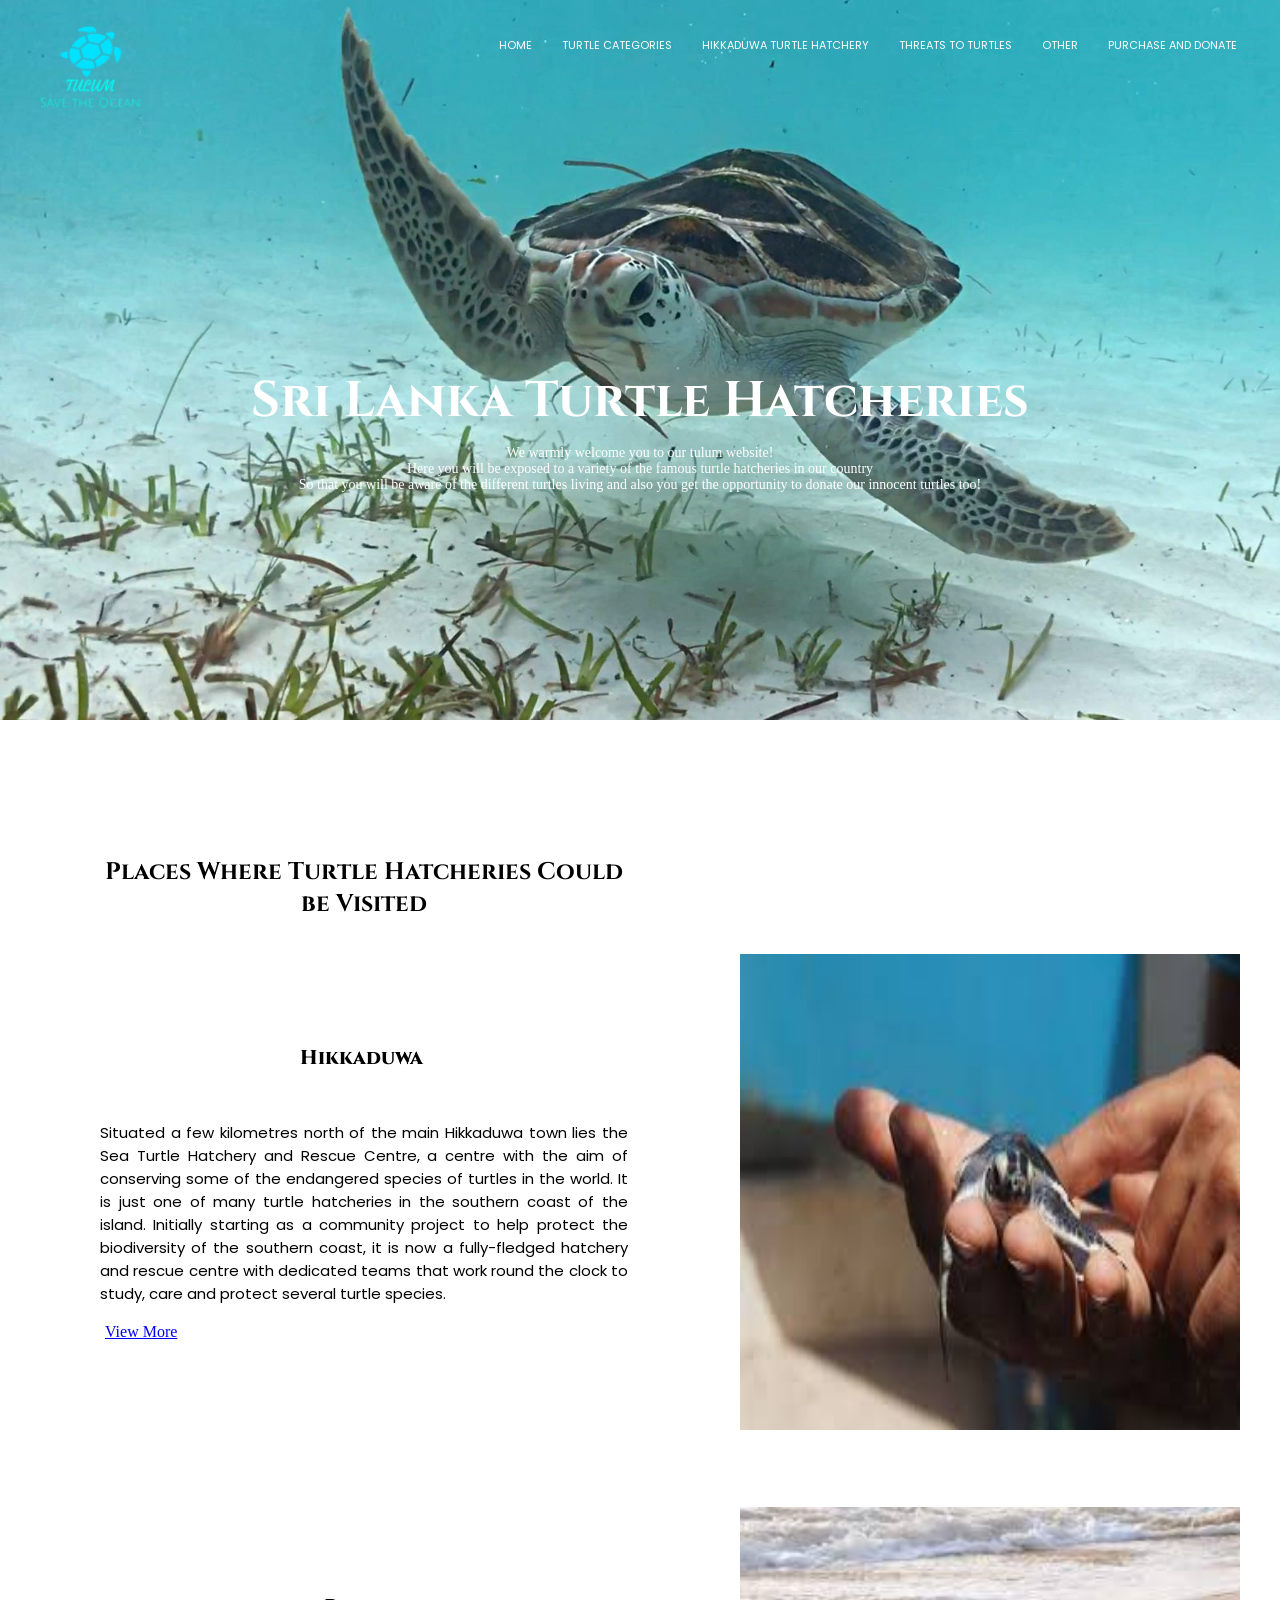
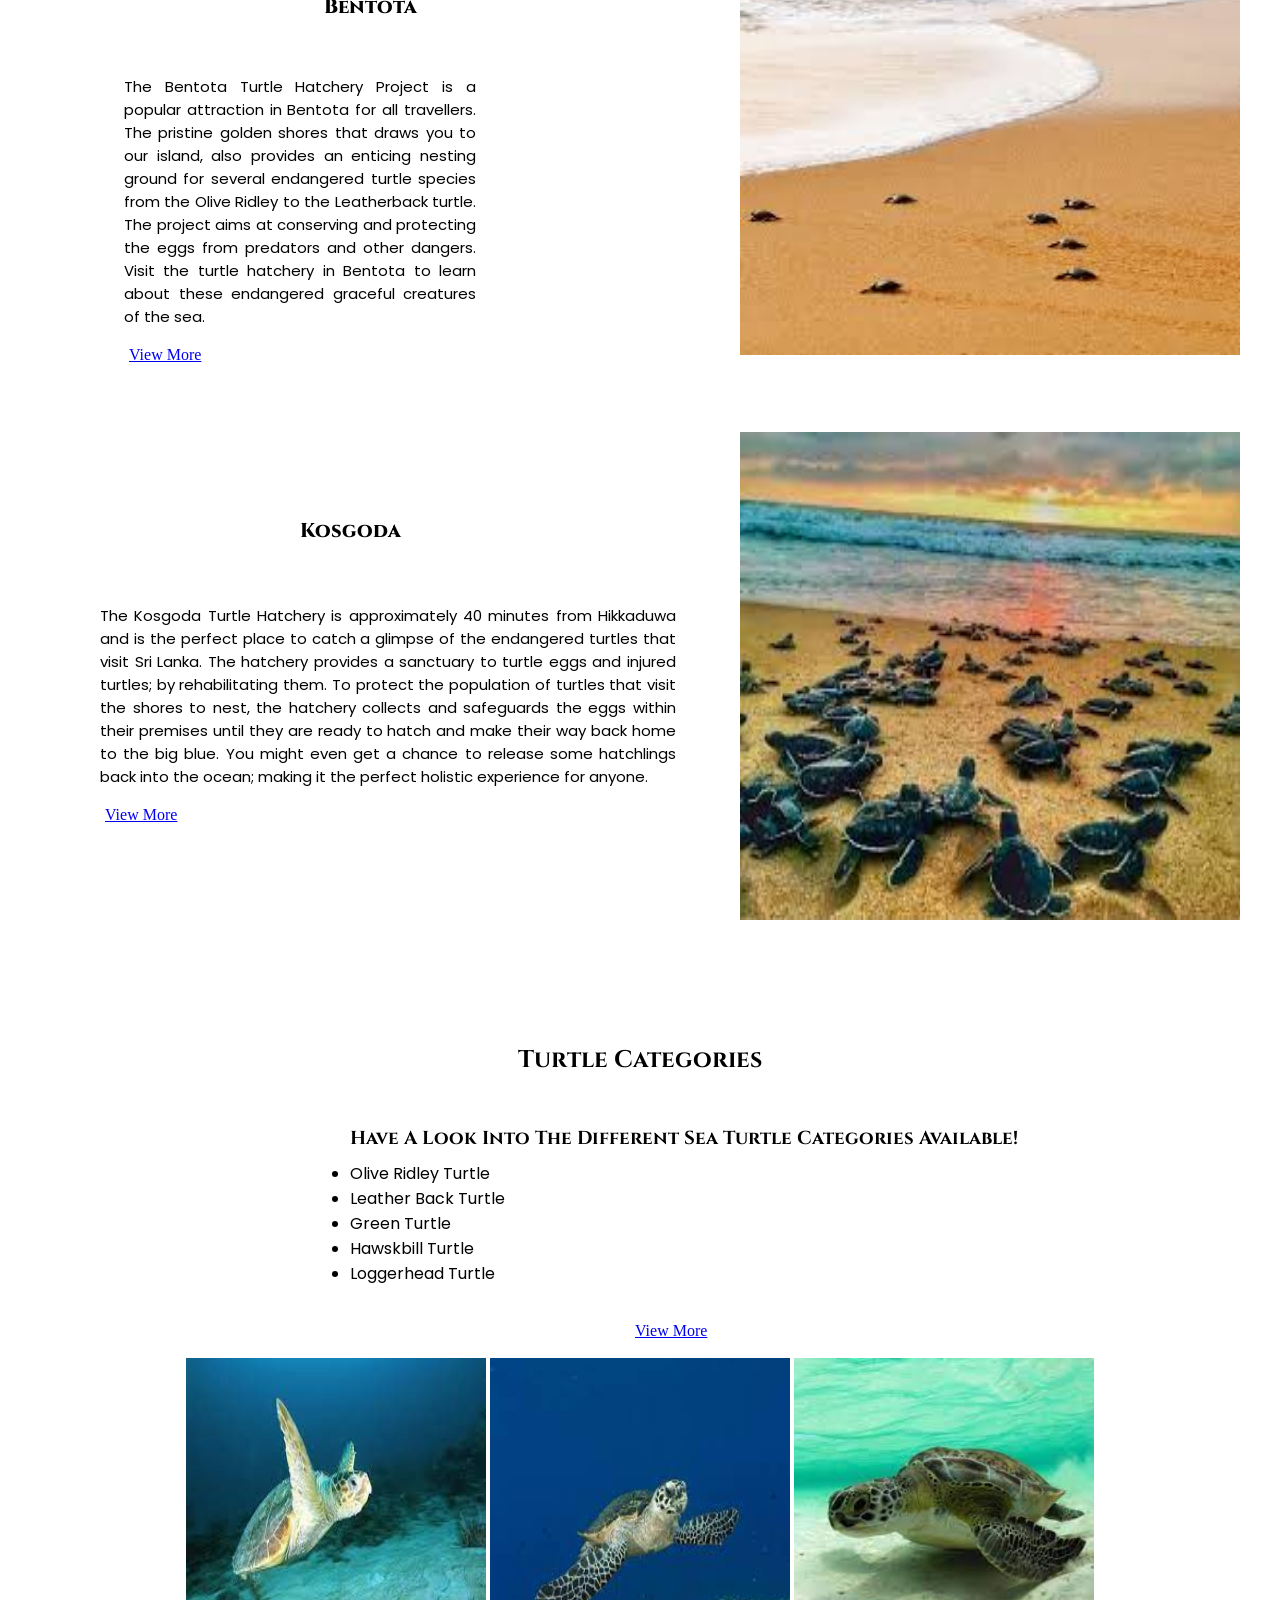
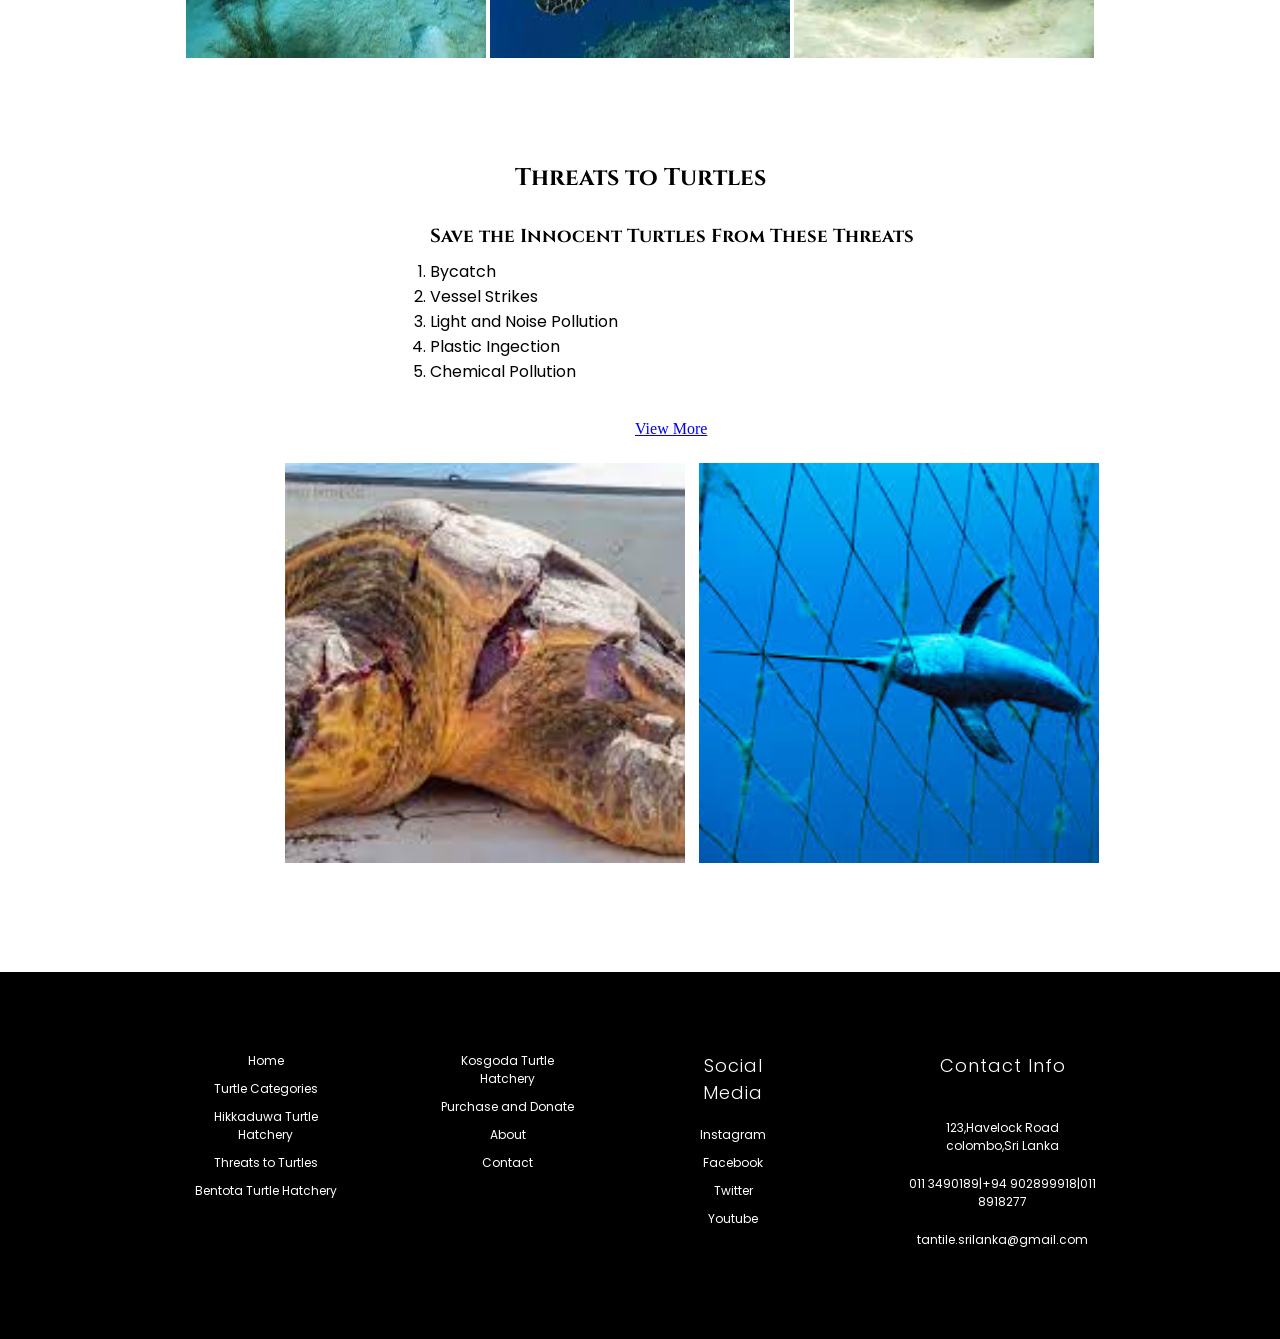
<file: index.html>
<!DOCTYPE html>
<html lang="en">
<head>
    <meta charset="UTF-8">
    <meta http-equiv="X-UA-Compatible" content="IE=edge">
    <meta name="viewport" content="width=device-width, initial-scale=1.0">
    <title>Sri Lanka Turtle Hatchery</title>
    <link
    rel="stylesheet" href="style.css"></a>
    <link href="<link rel="preconnect" href="https://fonts.googleapis.com">
    <link rel="preconnect" href="https://fonts.gstatic.com" crossorigin>
    <link href="https://fonts.googleapis.com/css2?family=Poppins:ital,wght@0,100;0,200;0,300;0,400;0,700;1,600&display=swap" rel="stylesheet">
    <link rel="preconnect" href="https://fonts.googleapis.com">
<link rel="preconnect" href="https://fonts.gstatic.com" crossorigin>
<link href="https://fonts.googleapis.com/css2?family=Cinzel:wght@400;600&family=Foldit:wght@100;300;600&family=Poppins:ital,wght@0,100;0,200;0,300;0,400;0,700;1,600&display=swap" rel="stylesheet">
</head>
<body>
</head>
<body>
    <section class="header"> 
        <nav>
            <a href="index.html"><img src="./LogoMakr-1IxXPS.png" alt="My Logo"></a>
            <div class="nav-links">
            <!--Navigation Links-->
                <ul>
                    <li><a href="./index.html">Home</a></li>
                    <li><a href="./turtlecategories.html">Turtle Categories</a></li>
                    <li><a href="./Hikkaduwa.html">Hikkaduwa Turtle Hatchery</a></li>
                    <li><a href="./Threatstoturtles.html">Threats to Turtles</a></li>
                    <li><a href="#">Other</a>
                        
                            <ul>
                                </li> <a href="./kosgoda.html"> Kosgoda </a></li>
                                <li><a href="./bentota.html">Bentota </a></li>
                            </ul></li>
                        

                    
                        
    
                
                    <li><a href="./pnd.html">Purchase and Donate</a></li>
                </ul>
                
            </div>
        </nav>
        </section>

        <div class="text-box">
            <h1>Sri Lanka Turtle Hatcheries</h1>
            <p> We warmly welcome you to our tulum website!<br>
            Here you will be exposed to a variety of the famous turtle hatcheries in our country<br>So that you will be aware of the different turtles living and also you get the opportunity to donate our innocent turtles too!</p>
        </div>
    </section><br><br>

    <section class="section1">
        <!-- places where turtles could be visited-->
        <h2>Places Where Turtle Hatcheries Could be Visited</h2><br><br>
        
        
    <div class="row">
        <!--small description about the hikkaduwa turtle hatchery-->
        <h3>Hikkaduwa</h3>
        <p>Situated a few kilometres north of the main Hikkaduwa town lies the Sea Turtle Hatchery and Rescue Centre, a centre with the aim of conserving some of the endangered species of turtles in the world. It is just one of many turtle hatcheries in the southern coast of the island. Initially starting as a community project to help protect the biodiversity of the southern coast, it is now a fully-fledged hatchery and rescue centre with dedicated teams that work round the clock to study, care and protect several turtle species.</p><br><br>
        <a href="#" class="ctn">View More</a>
    </div>
    <div class="col">
       <a href="./Hikkaduwa.html"> <img src="./hikkaduwa_image1.jpeg"></a>

    </div>
        
            
    
        
        
    

</section><br><br>

<section class="section2"><br><br>
    <!--Small description about the bentota turtle hatchery-->
    <div class="row2"><br><br>
        <h3>Bentota</h3>
        <p>The Bentota Turtle Hatchery Project is a popular attraction in Bentota for all travellers. The pristine golden shores that draws you to our island, also provides an enticing nesting ground for several endangered turtle species from the Olive Ridley to the Leatherback turtle. The project aims at conserving and protecting the eggs from predators and other dangers. Visit the turtle hatchery in Bentota to learn about these endangered graceful creatures of the sea.</p><br><br>
        <a href="#" class="ctn1">View More</a>
    </div>
    <div class="col2">

        
      <a href="./bentota.html">  <img src="./bentota.jpeg"></a>

    </div>

    
</section>

<section class="section3">
    <div class="row3">
        <!--Small description about the kosgoda turtle hatchery-->
        <h3>Kosgoda</h3>
        <p>The Kosgoda Turtle Hatchery is approximately 40 minutes from Hikkaduwa and is the perfect place to catch a glimpse of the endangered turtles that visit Sri Lanka. The hatchery provides a sanctuary to turtle eggs and injured turtles; by rehabilitating them. To protect the population of turtles that visit the shores to nest, the hatchery collects and safeguards the eggs within their premises until they are ready to hatch and make their way back home to the big blue. You might even get a chance to release some hatchlings back into the ocean; making it the perfect holistic experience for anyone.</p><br><br>
        <a href="#" class="ctn2">View More</a>
    </div>
    <div class="col3">
       <a href="./kosgoda.html"> <img src="./kosgoda.jpeg"></a>
    </div>
</section>


<section class="section4">
    <h2>Turtle Categories</h2>
    <div class="row4">
        <!--Small description about the different turtle categories available-->
        <h3>Have A Look Into The Different Sea Turtle Categories Available!</h3>
        <ul>
            <li>Olive Ridley Turtle</li>
            <li>Leather Back Turtle</li>
            <li>Green Turtle</li>
            <li>Hawskbill Turtle</li>
            <li>Loggerhead Turtle</li>
        </ul><br><br>
        <a href="./turtlecategories.html" class="ctn3">View More</a><br><br>
    </div>
    <div class="col4">
       <a href="./categories.html"> <img src="./loggerhead.jpeg"></a>
       <a href="./categories.html"> <img src="./hawskbill.jpeg"></a>
       <a href="./categories.html"> <img src="./green turtle.jpeg"></a>
    </div>
</section>



<section class="section5">
    <h2>Threats to Turtles</h2>

<div class="row5">
    <!--Small description about the threats that could occur to turtles-->
    <h3>Save the Innocent Turtles From These Threats</h3>
    <ol>
        <li>Bycatch</li>
        <li>Vessel Strikes</li>
        <li>Light and Noise Pollution</li>
        <li>Plastic Ingection</li>
        <li>Chemical Pollution</li>
    </ol><br><br>
    <a href="#" class="ctn4">View More</a>
</div>
<div class="col5">
  <a href="#" > <img src="./vessel strikes.jpeg"></a>
   <a href="#"> <img src="./bycatch.jpeg"></a>

</div>
</section>
<section class="section6">
    <div class="footer">
        <div class="col7">
            
            <a href="./index.html">Home</a>
            <a href="./turtlecategories.html">Turtle Categories</a>
            <a href="./Hikkaduwa.html">Hikkaduwa Turtle Hatchery</a>
            <a href="./Threatstoturtles.html">Threats to Turtles</a>
            <a href="./bentota.html">Bentota Turtle Hatchery</a>
            
            
            
        </div>
        <div class="col8">
            <a href="./kosgoda.html">Kosgoda Turtle Hatchery</a>
            <a href="./pnd.html">Purchase and Donate</a>
            <a href="#">About</a>
            <a href="#">Contact</a>
        </div>
        <div class="col9">
            <h3>Social Media</h3>
            <a href="#">Instagram</a>
            <a href="#">Facebook</a>
            <a href="#">Twitter</a>
            <a href="#">Youtube</a>
        </div>

        

        
        <div class="col10">
            <h3>Contact Info</h3>
            <p>123,Havelock Road<br>colombo,Sri Lanka</p>
            <p>011 3490189|+94 902899918|011 8918277</p>
            <p>tantile.srilanka@gmail.com</p>
        </div>
        
        
    
    </div>
</section>


    
    
</body>
</html>



    
</body>
</html>
</file>
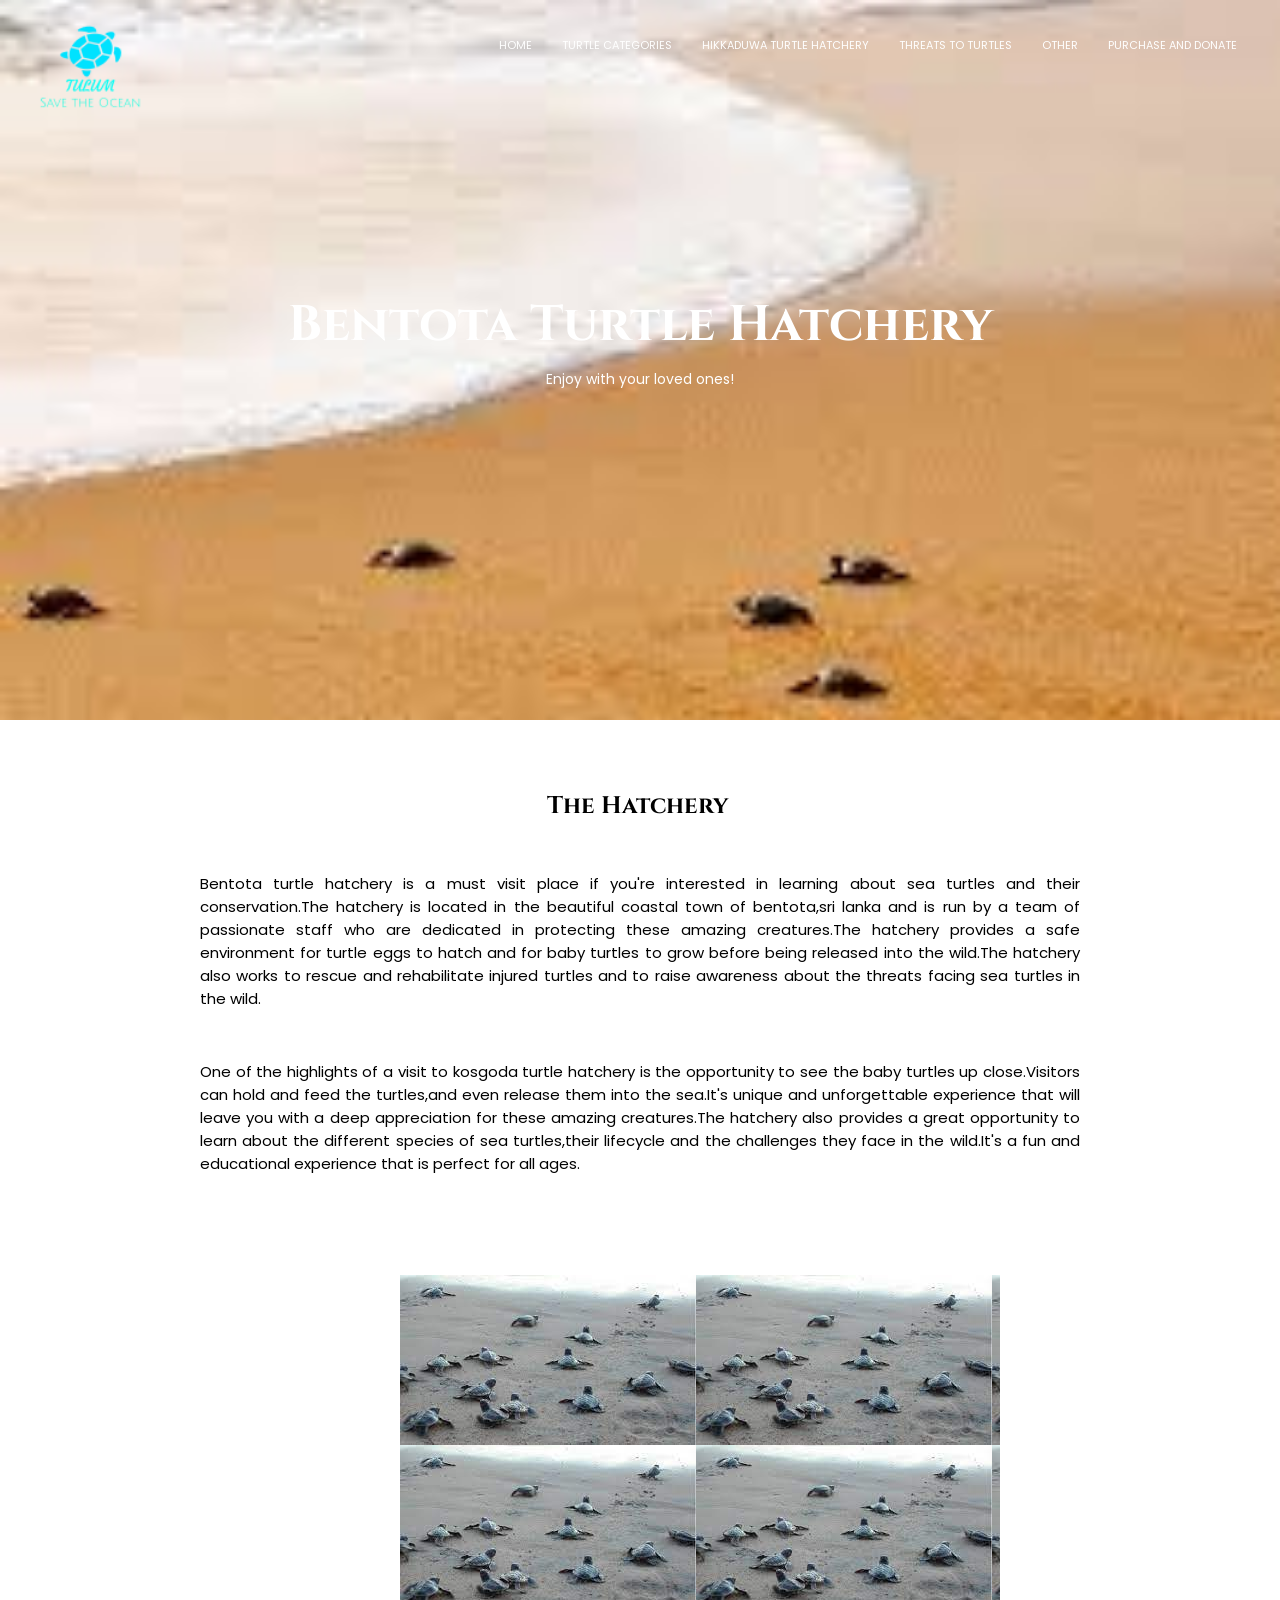
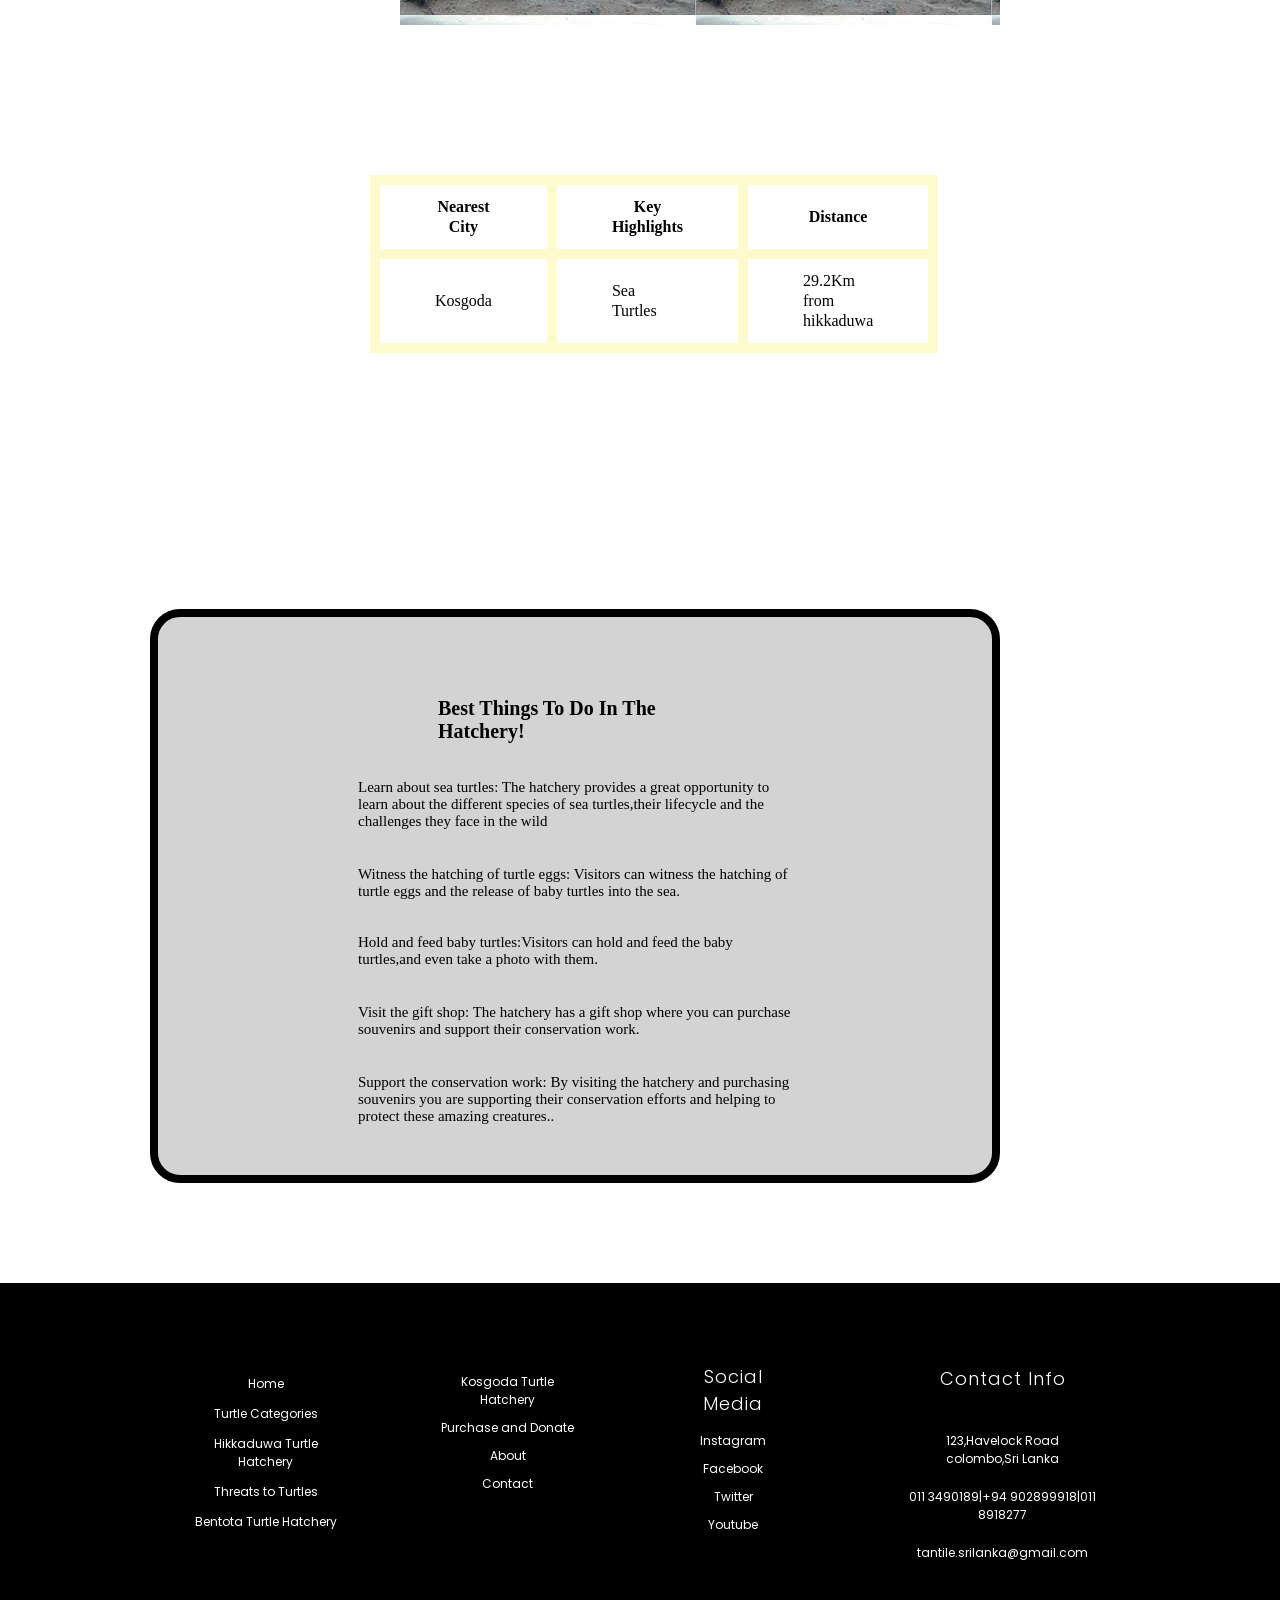
<file: bentota.html>
<!DOCTYPE html>
<html lang="en">
<head>
    <meta charset="UTF-8">
    <meta http-equiv="X-UA-Compatible" content="IE=edge">
    <meta name="viewport" content="width=device-width, initial-scale=1.0">
    <title>Bentota Turtle Hatchery</title>
    <link rel="stylesheet" href="bentota.css">
    <link href="<link rel="preconnect" href="https://fonts.googleapis.com">
    <link rel="preconnect" href="https://fonts.gstatic.com" crossorigin>
    <link href="https://fonts.googleapis.com/css2?family=Poppins:ital,wght@0,100;0,200;0,300;0,400;0,700;1,600&display=swap" rel="stylesheet">
    <link rel="preconnect" href="https://fonts.googleapis.com">
<link rel="preconnect" href="https://fonts.gstatic.com" crossorigin>
<link href="https://fonts.googleapis.com/css2?family=Cinzel:wght@400;600&family=Foldit:wght@100;300;600&family=Poppins:ital,wght@0,100;0,200;0,300;0,400;0,700;1,600&display=swap" rel="stylesheet">
</head>
<body>
    <section class="header"> 
        
        <nav>
            <a href="index.html"><img src="./LogoMakr-1IxXPS.png" alt="My Logo"></a>
            <div class="nav-links">
                <ul>
                    <li><a href="./index.html">Home</a></li>
                    <li><a href="./turtlecategories.html">Turtle Categories</a></li>
                    <li><a href="./Hikkaduwa.html">Hikkaduwa Turtle Hatchery</a></li>
                    <li><a href="./Threatstoturtles.html">Threats to Turtles</a></li>
                    <li><a href="#">Other</a>
                       <ul>
                         <li> <a href="./kosgoda.html"> Kosgoda </a></li>
                         <li><a href="./bentota.html">Bentota</a></li>
                </ul></li>
                    <li><a href="./pnd.html">Purchase and Donate</a></li>
                </ul>
            </div>
        </nav>
        <div class="text-box">
            <h1>Bentota Turtle Hatchery</h1>
            <p>Enjoy with your loved ones!</p>
        </div>
    </section>


    <section class="section1">
        <div class="row1">
            <h2>The Hatchery</h2>
            <p>Bentota turtle hatchery is a must visit place if you're interested in learning about sea turtles and their conservation.The hatchery is located in the beautiful coastal town of bentota,sri lanka and is run by a team of passionate staff who are dedicated in protecting these amazing creatures.The hatchery provides a safe environment for turtle eggs to hatch and for baby turtles to grow before being released into the wild.The hatchery also works to rescue and rehabilitate injured turtles and to raise awareness about the threats facing sea turtles in the wild.</p>
            <p>One of the highlights of a visit to kosgoda turtle hatchery is the opportunity to see the baby turtles up close.Visitors can hold and feed the turtles,and even release them into the sea.It's unique and unforgettable experience that will leave you with a deep appreciation for these amazing creatures.The hatchery also provides a great opportunity to learn about the different species of sea turtles,their lifecycle and the challenges they face in the wild.It's a fun and educational experience that is perfect for all ages.</p>
        </div>
        <div class="slider">
            
            

        </div>

        <section class="section2">
            <div class="row2">
                <table>
                    </tr>
                    <th>Nearest City</th>
                    <th>Key Highlights</th>
                    <th>Distance</th>
                    
                </tr>
                <tr>
                    <td>Kosgoda</td>
                    <td>Sea Turtles</td>
                    <td>29.2Km from hikkaduwa</td>
                </tr>
    
                </table>
                
            

    </div>
    <div class="embed">
        <iframe src="https://www.google.com/maps/embed?pb=!1m16!1m12!1m3!1d126887.50172732289!2d80.0051317067983!3d6.363699070436889!2m3!1f0!2f0!3f0!3m2!1i1024!2i768!4f13.1!2m1!1sbentota%20turtle%20hatchery!5e0!3m2!1sen!2slk!4v1684685153162!5m2!1sen!2slk" width="600" height="450" style="border:0;" allowfullscreen="" loading="lazy" referrerpolicy="no-referrer-when-downgrade"></iframe>
    </div>
</section>

<section class="section4">
        
        
    <div class="row3">
        <h3>Best Things To Do In The Hatchery!</h3><br><br>
        
            <p>Learn about sea turtles: The hatchery provides a great opportunity to learn about the different species of sea turtles,their lifecycle and the challenges they face in the wild</p><br><br>
           <p>Witness the hatching of turtle eggs: Visitors can witness the hatching of turtle eggs and the release of baby turtles into the sea.<p><br><br>
            <p>Hold and feed baby turtles:Visitors can hold and feed the baby turtles,and even take a photo with them.</p><br><br>
            <p>Visit the gift shop: The hatchery has a gift shop where you can purchase souvenirs and support their conservation work.</p><br><br>
            <p> Support the conservation work: By visiting the hatchery and purchasing souvenirs you are supporting their conservation efforts and helping to protect these amazing creatures..</p>
        
    </div>
</section>
        

    <section class="section6">
        <div class="footer">
            <div class="col7">
                
                <a href="./index.html">Home</a>
                <a href="./turtlecategories.html">Turtle Categories</a>
                <a href="./Hikkaduwa.html">Hikkaduwa Turtle Hatchery</a>
                <a href="./Threatstoturtles.html">Threats to Turtles</a>
                <a href="./bentota.html">Bentota Turtle Hatchery</a>
                
                
                
            </div>
            <div class="col8">
                <a href="./kosgoda.html">Kosgoda Turtle Hatchery</a>
                <a href="./pnd.html">Purchase and Donate</a>
                <a href="#">About</a>
                <a href="#">Contact</a>
            </div>
            <div class="col9">
                <h3>Social Media</h3>
                <a href="#">Instagram</a>
                <a href="#">Facebook</a>
                <a href="#">Twitter</a>
                <a href="#">Youtube</a>
            </div>
    
            
    
            
            <div class="col10">
                <h3>Contact Info</h3>
                <p>123,Havelock Road<br>colombo,Sri Lanka</p>
                <p>011 3490189|+94 902899918|011 8918277</p>
                <p>tantile.srilanka@gmail.com</p>
            </div>
            
            
        
        </div>
    </section>
    

 
</body>
</html>
</file>
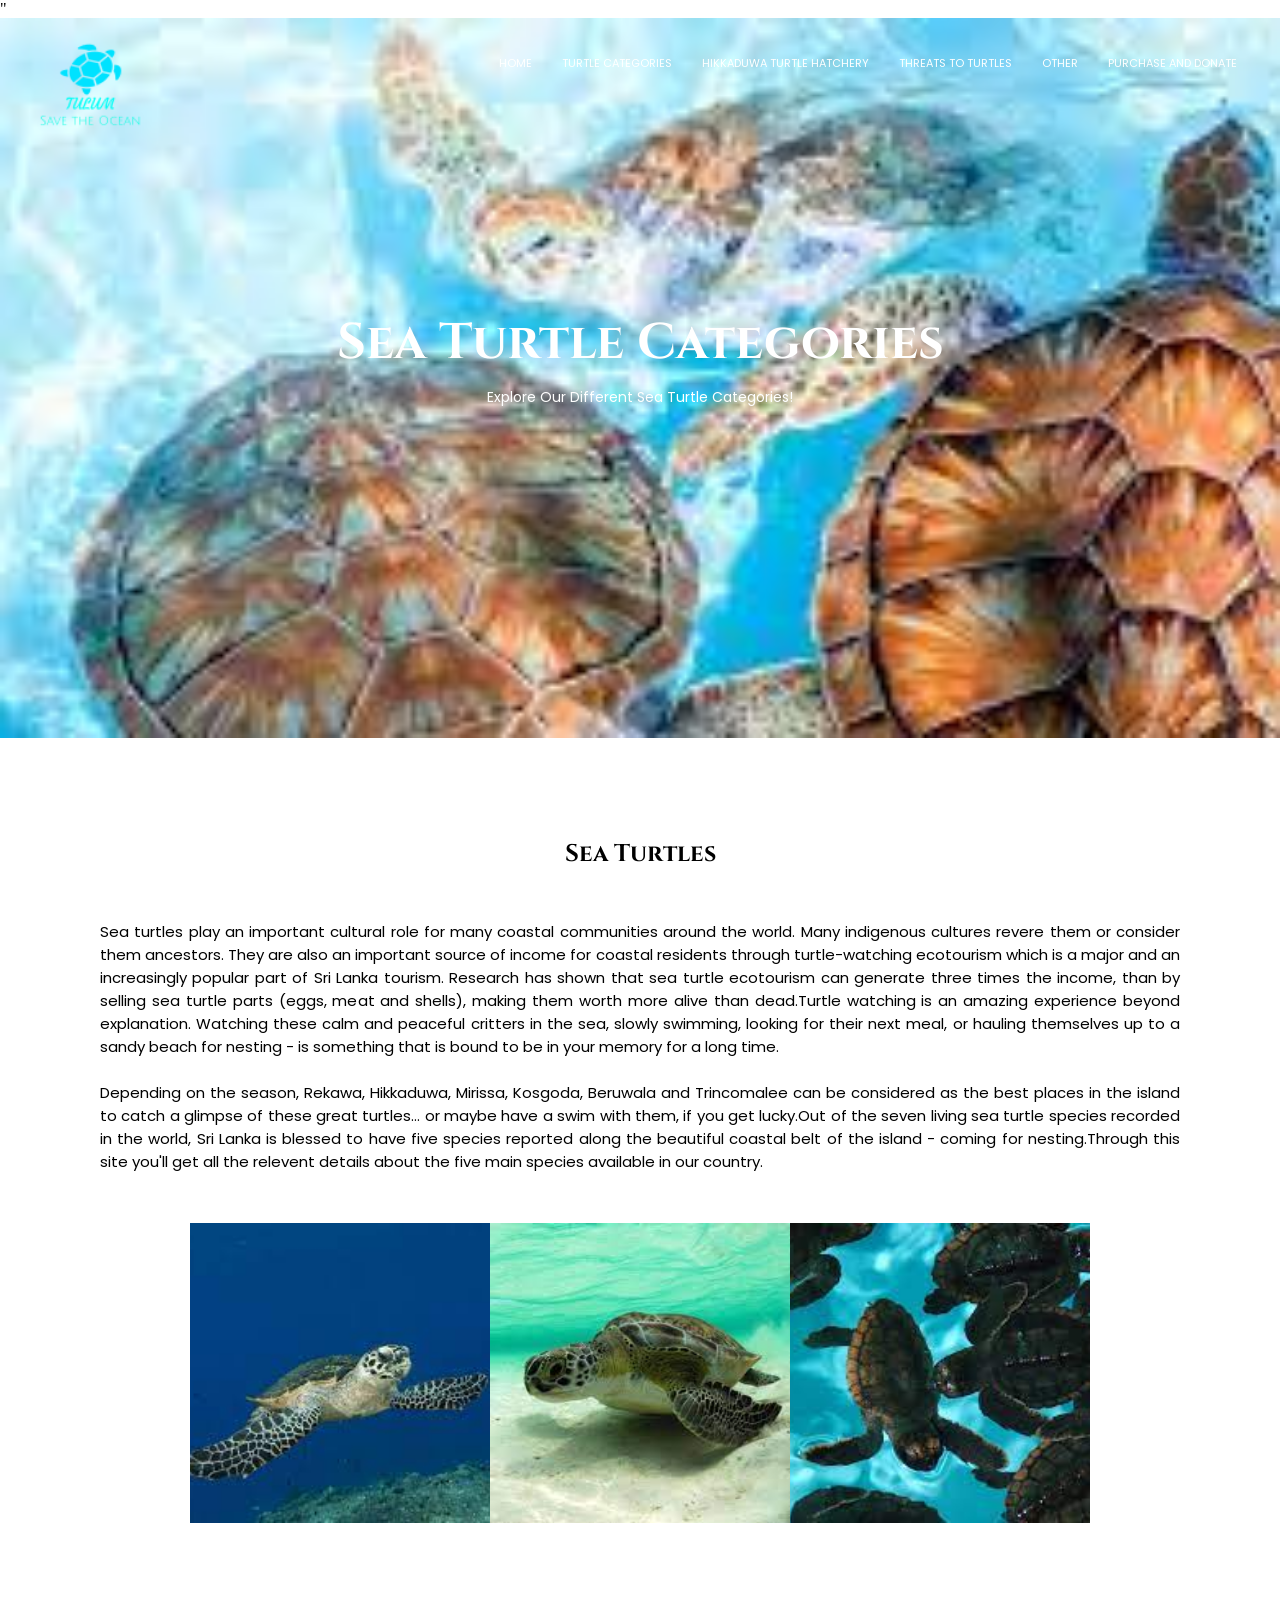
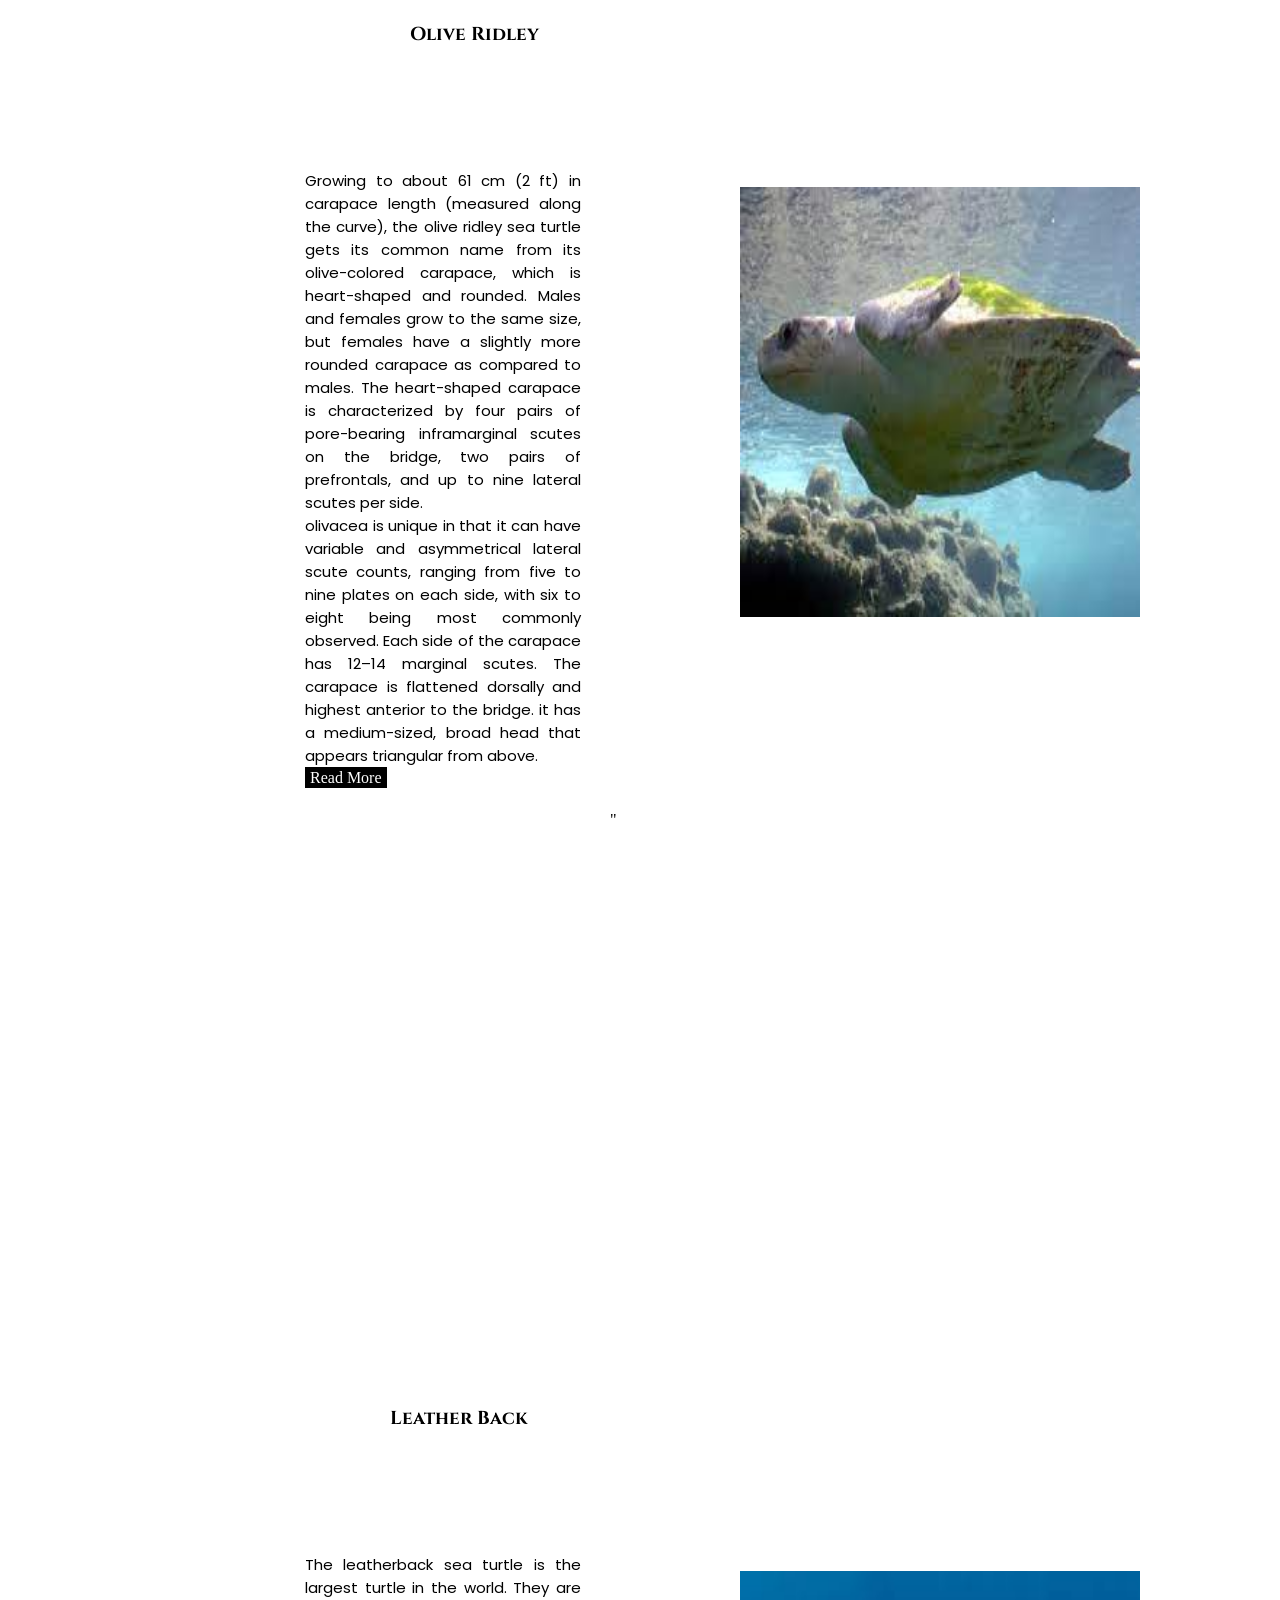
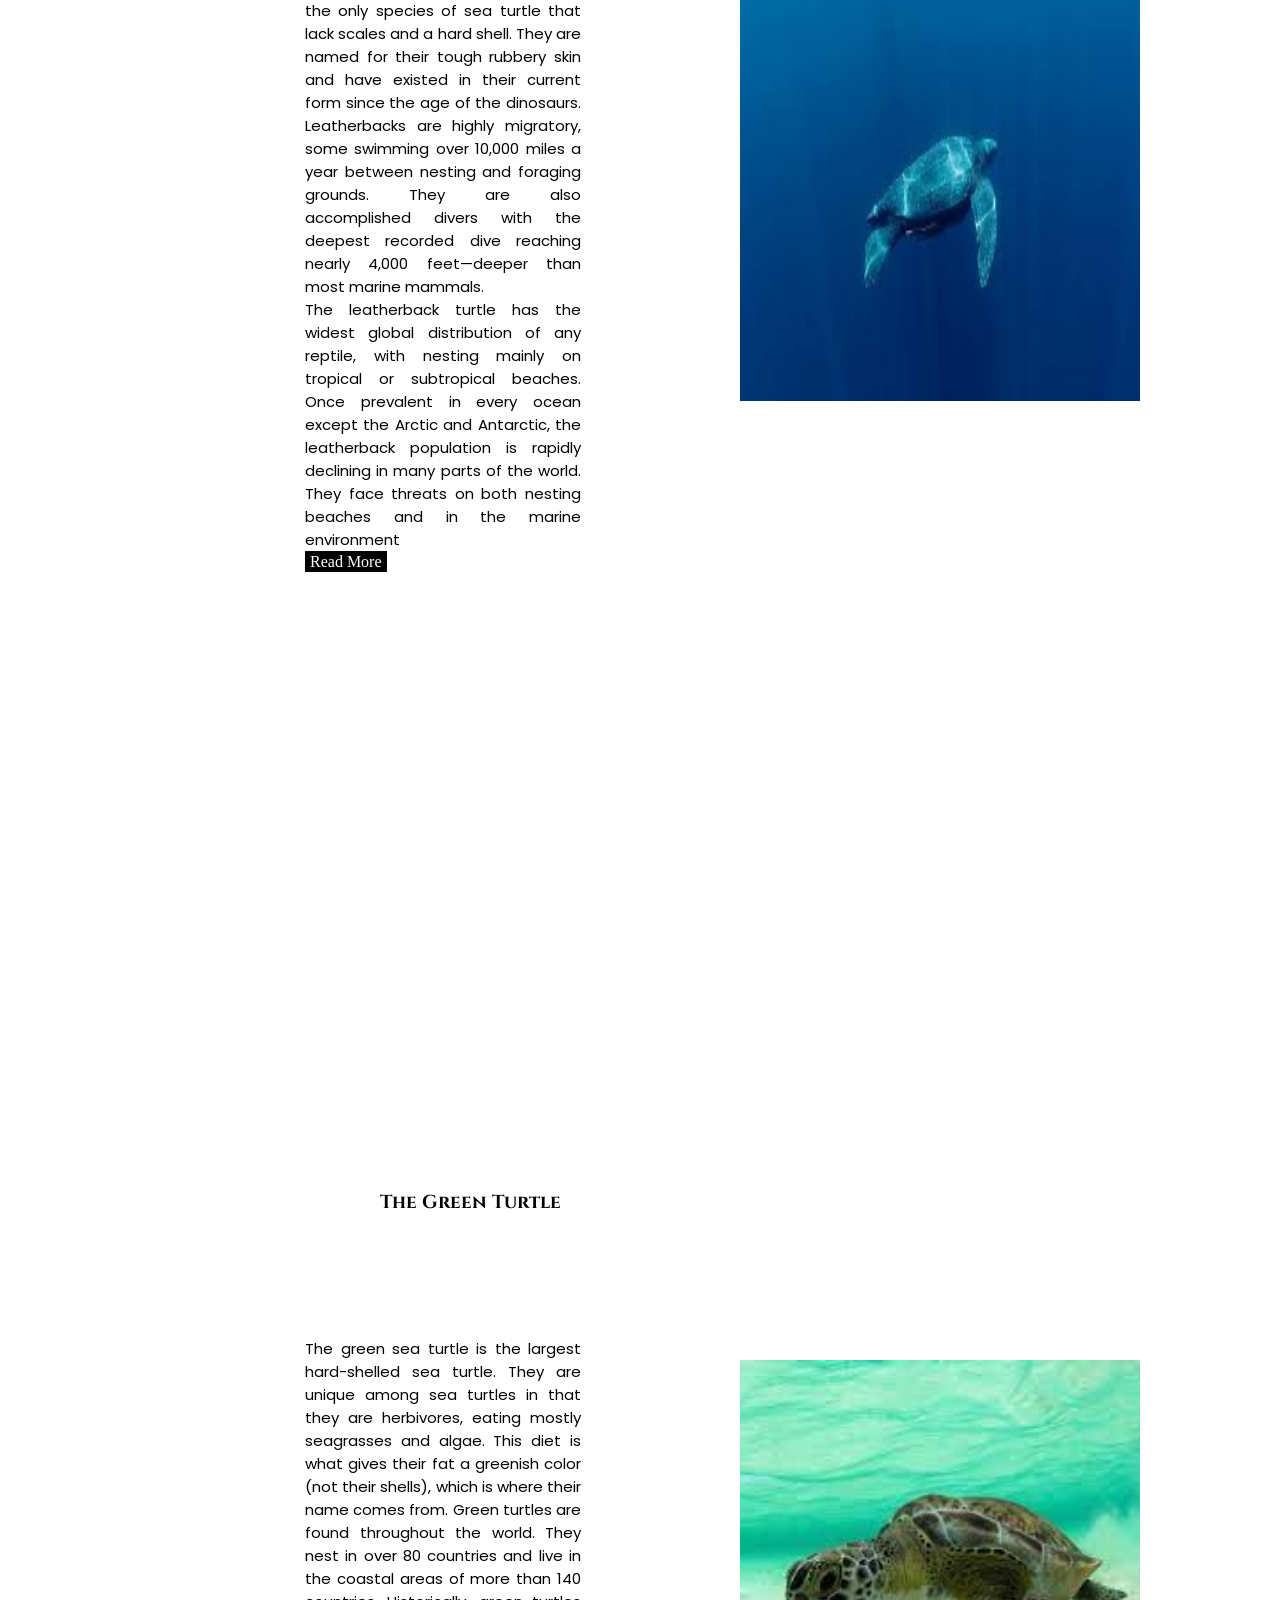
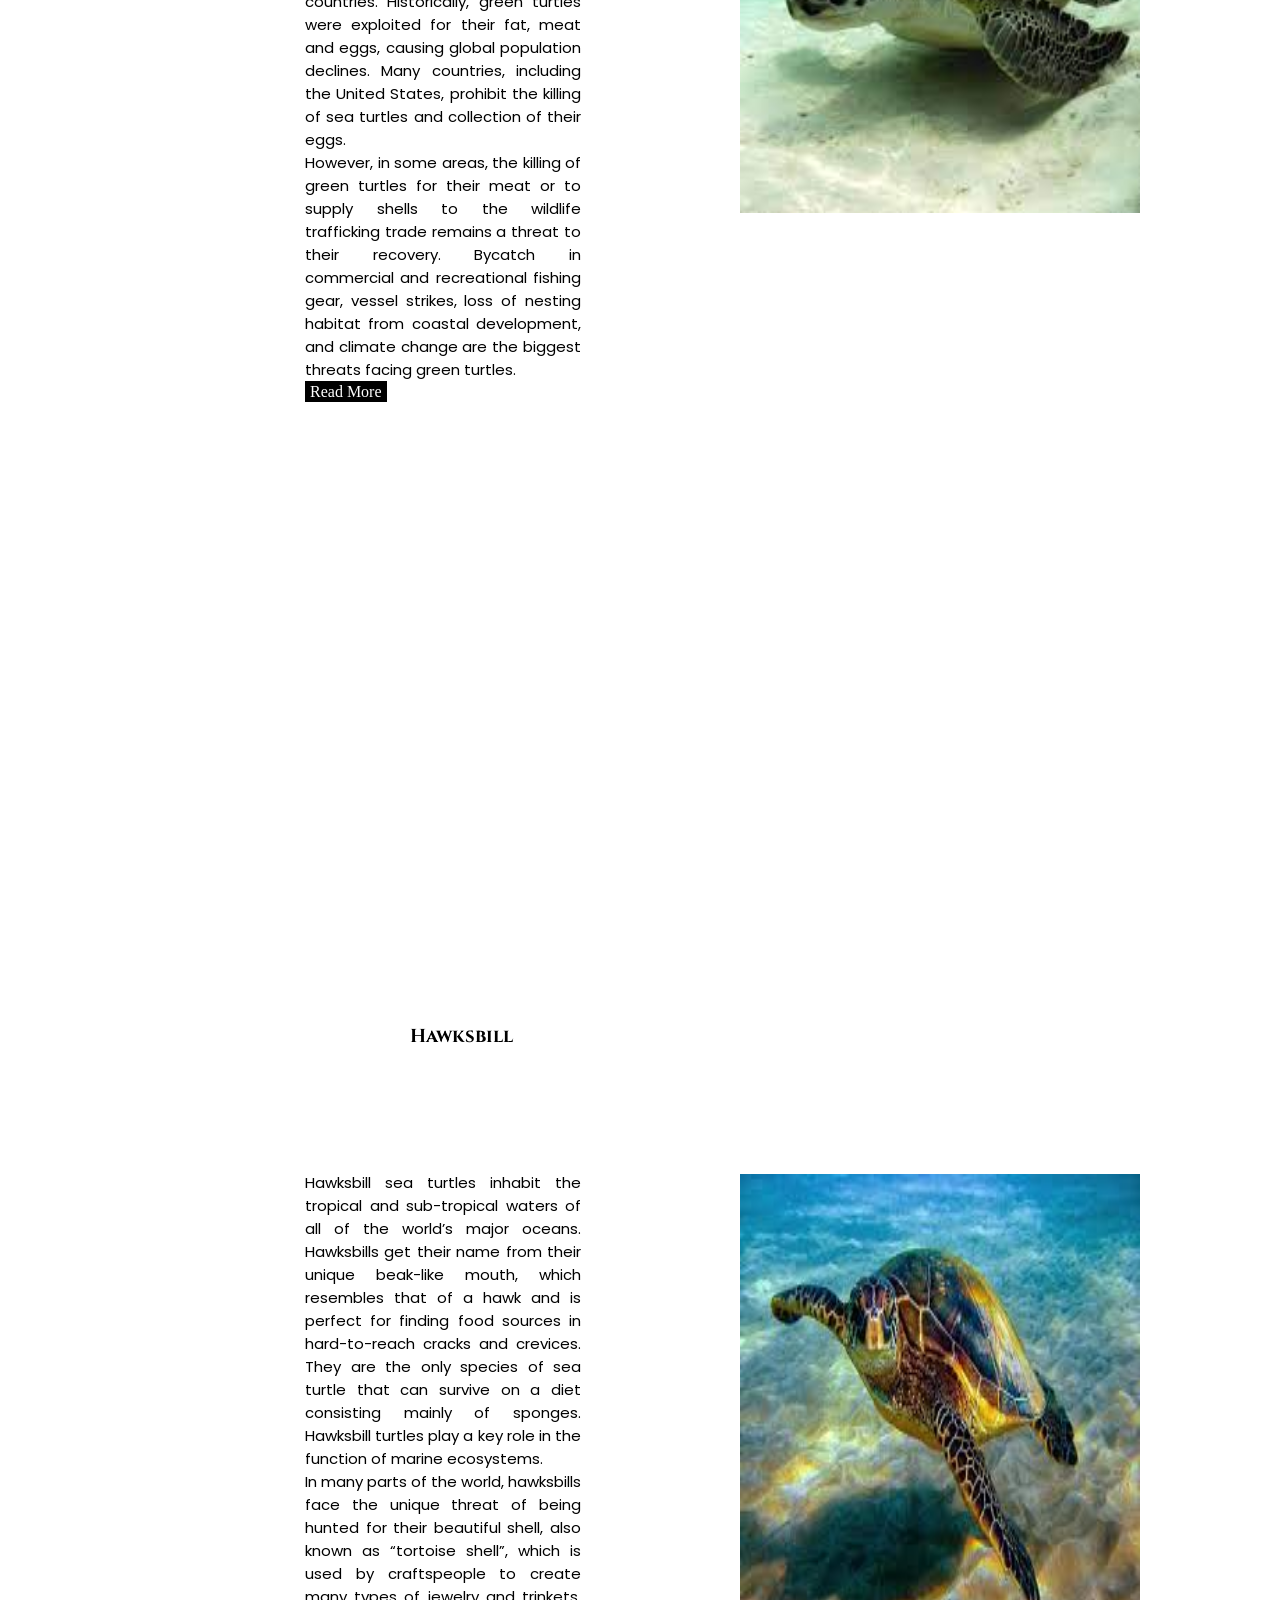
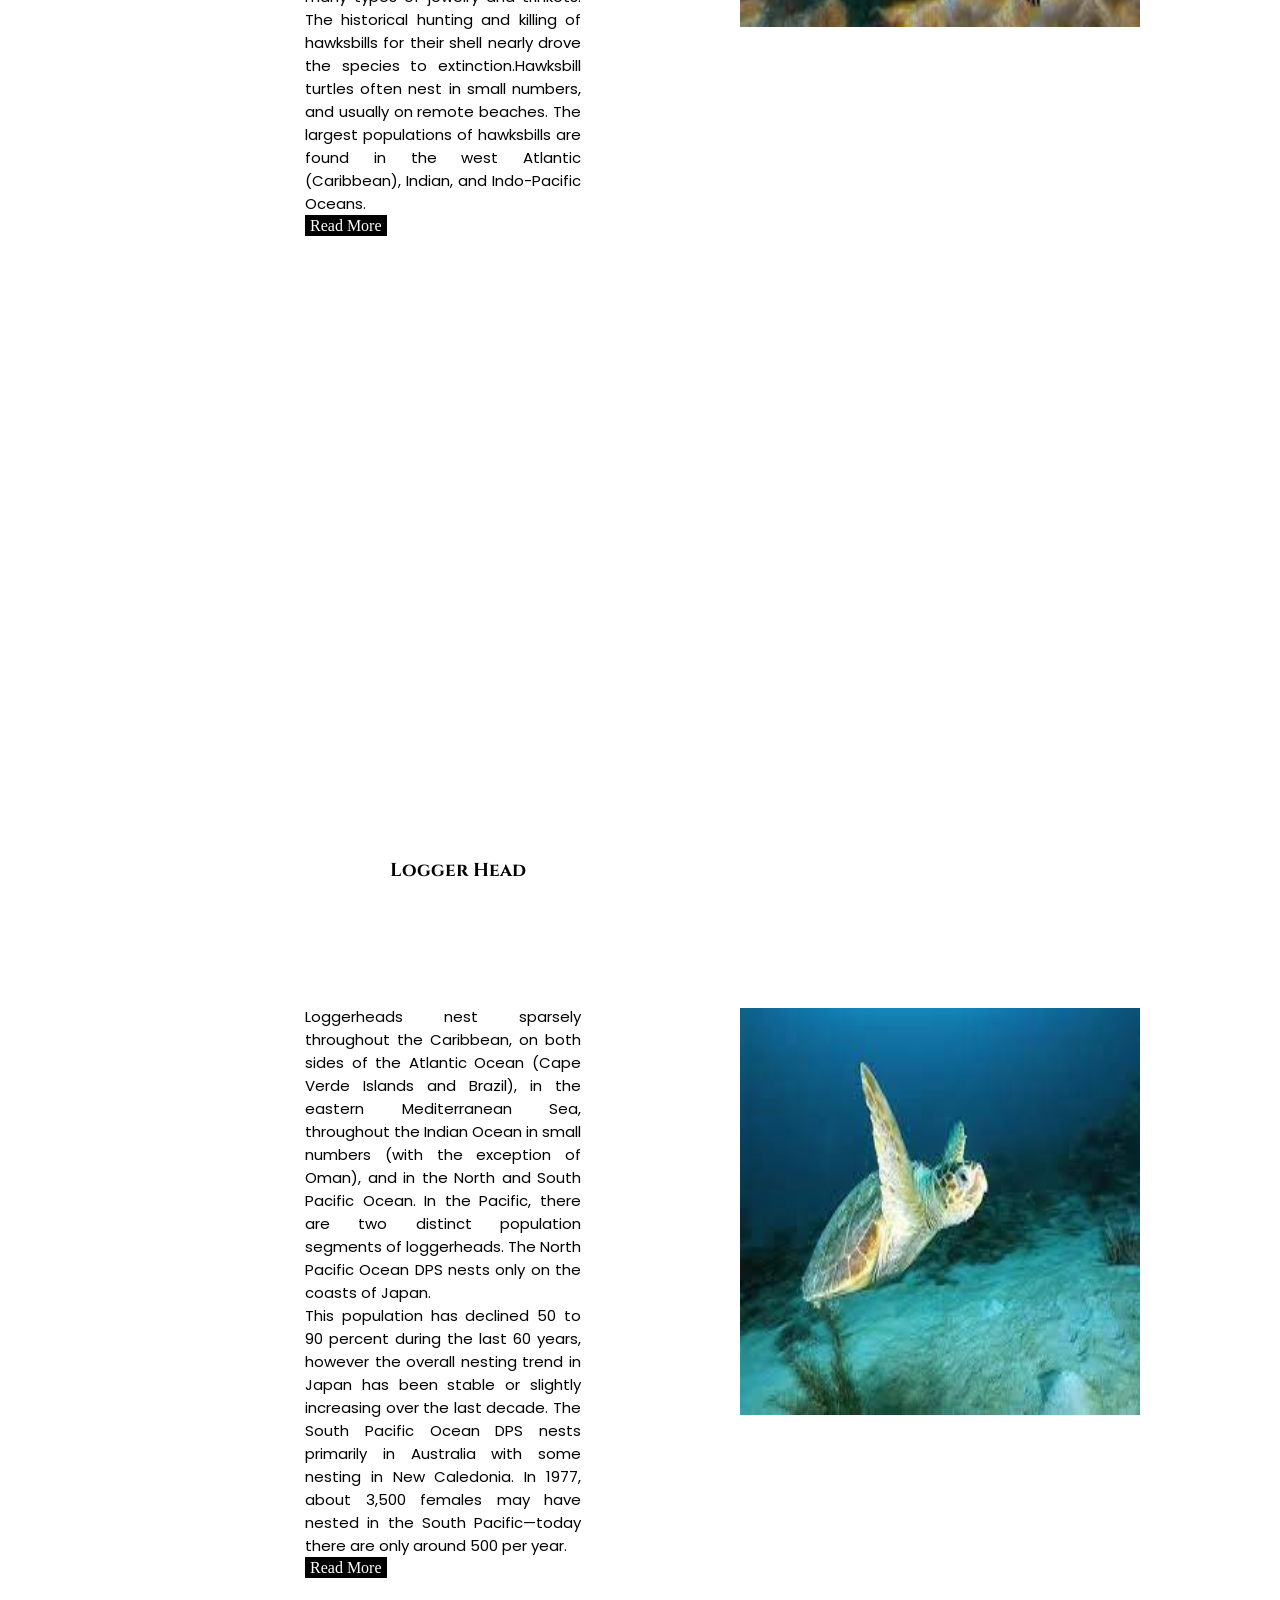
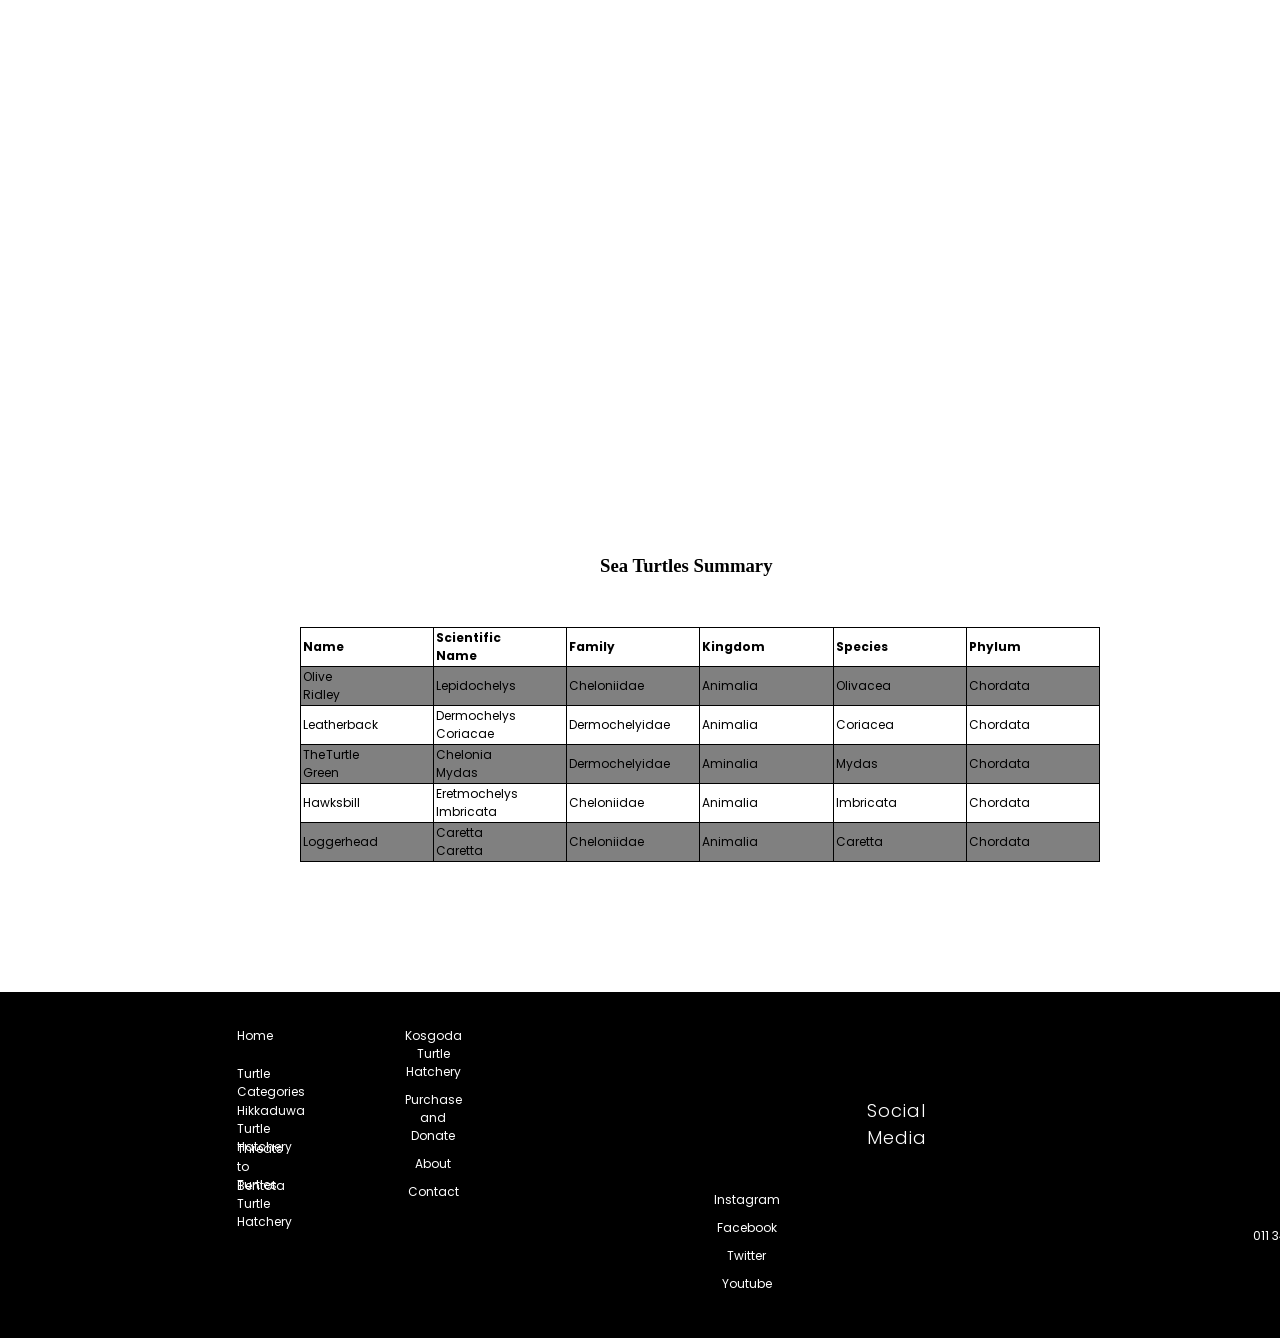
<file: categories.html>
<!DOCTYPE html>
<html lang="en">
<head>
    <meta charset="UTF-8">
    <meta http-equiv="X-UA-Compatible" content="IE=edge">
    <meta name="viewport" content="width=device-width, initial-scale=1.0">
    <title>Turtle Categories</title>
    <link rel="stylesheet" href="categories.css">
    <link href=link rel= "preconnect href=https://fonts.googleapis.com">
    <link rel="preconnect" href="https://fonts.gstatic.com" crossorigin>
    <link href="https://fonts.googleapis.com/css2?family=Poppins:ital,wght@0,100;0,200;0,300;0,400;0,700;1,600&display=swap" rel="stylesheet">"
    <link rel="preconnect" href="https://fonts.googleapis.com">
<link rel="preconnect" href="https://fonts.gstatic.com" crossorigin>
<link href="https://fonts.googleapis.com/css2?family=Cinzel:wght@400;600&family=Foldit:wght@100;300;600&family=Poppins:ital,wght@0,100;0,200;0,300;0,400;0,700;1,600&display=swap" rel="stylesheet">
    
</head>
<body>
    <section class="header"> 
        
        <nav>
            <a href="index.html"><img src="./LogoMakr-1IxXPS.png" alt="My Logo"></a>
            <div class="nav-links">
                <ul>
                    <li><a href="./index.html">Home</a></li>
                    <li><a href="./categories.html">Turtle Categories</a></li>
                    <li><a href="#">Hikkaduwa Turtle Hatchery</a></li>
                    <li><a href="#">Threats to Turtles</a></li>
                    <li><a href="#">Other</a>
                       <ul>
                         <li> <a href="#"> Kosgoda Turtle Hatchery</a></li>
                         <li><a href="#">Bentota Turtle Hatchery</a></li>
                </ul></li>
                    <li><a href="#">Purchase and Donate</a></li>
                </ul>
            </div>
        </nav>
        <div class="text-box">
            <h1>Sea Turtle Categories</h1>
            <p> Explore Our Different Sea Turtle Categories!</p>
        </div>
    </section>
    <section class="section1">
        <h2>Sea Turtles</h2>
        <div class="row1">
        <p>Sea turtles play an important cultural role for many coastal communities around the world. Many indigenous cultures revere them or consider them ancestors. They are also an important source of income for coastal residents through turtle-watching ecotourism which is a major and an increasingly popular part of Sri Lanka tourism. Research has shown that sea turtle ecotourism can generate three times the income, than by selling sea turtle parts (eggs, meat and shells), making them worth more alive than dead.Turtle watching is an amazing experience beyond explanation. Watching these calm and peaceful critters in the sea, slowly swimming, looking for their next meal, or hauling themselves up to a sandy beach for nesting - is something that is bound to be in your memory for a long time.<br><br>

        Depending on the season, Rekawa, Hikkaduwa, Mirissa, Kosgoda, Beruwala and Trincomalee can be considered as the best places in the island to catch a glimpse of these great turtles… or maybe have a swim with them, if you get lucky.Out of the seven living sea turtle species recorded in the world, Sri Lanka is blessed to have five species reported along the beautiful coastal belt of the island -  coming for nesting.Through this site you'll get all the relevent details about the five main species available in our country.
            
            </p></div>
        <div class="col1">
           <a href="#"> <img src="./hawskbill.jpeg"></a>
          <a href="#" > <img src="./green turtle.jpeg"></a>
          <a href="#" > <img src="./image3.jpeg"></a>
        </div>
    </section>

    <section class="section2">
        <div class="row2">
            <h3>Olive Ridley</h3>
            <p>Growing to about 61 cm (2 ft) in carapace length (measured along the curve), the olive ridley sea turtle gets its common name from its olive-colored carapace, which is heart-shaped and rounded. Males and females grow to the same size, but females have a slightly more rounded carapace as compared to males. The heart-shaped carapace is characterized by four pairs of pore-bearing inframarginal scutes on the bridge, two pairs of prefrontals, and up to nine lateral scutes per side. <br> olivacea is unique in that it can have variable and asymmetrical lateral scute counts, ranging from five to nine plates on each side, with six to eight being most commonly observed. Each side of the carapace has 12–14 marginal scutes.

            The carapace is flattened dorsally and highest anterior to the bridge. it has a medium-sized, broad head that appears triangular from above.</p>
            <a href="https://en.wikipedia.org/wiki/Olive_ridley_sea_turtle" class="ctn">Read More</a>
        </div>
        <div class="col2">
            <a href="https://en.wikipedia.org/wiki/Olive_ridley_sea_turtle"><img src="./olive ridley.jpeg" alt="Olive Ridley"></a>

        </div>
        
            <iframe src="https://www.google.com/maps/embed?pb=!1m18!1m12!1m3!1d1983.492542736879!2d80.10012532865146!3d6.1327057503565205!2m3!1f0!2f0!3f0!3m2!1i1024!2i768!4f13.1!3m3!1m2!1s0x3ae177e243ea8b73%3A0xaca30606dd7a85c7!2sTurtle%20Beach%20-%20Hikkaduwa!5e0!3m2!1sen!2slk!4v1684089138105!5m2!1sen!2slk" width="600" height="450" style="border:0;" allowfullscreen="" loading="lazy" referrerpolicy="no-referrer-when-downgrade"></iframe>"
        
    </section>


    <section class="section3">
        <div class="row3">
            <h3>Leather Back</h3>
            <p>The leatherback sea turtle is the largest turtle in the world. They are the only species of sea turtle that lack scales and a hard shell. They are named for their tough rubbery skin and have existed in their current form since the age of the dinosaurs. Leatherbacks are highly migratory, some swimming over 10,000 miles a year between nesting and foraging grounds. They are also accomplished divers with the deepest recorded dive reaching nearly 4,000 feet—deeper than most marine mammals.<br>

            The leatherback turtle has the widest global distribution of any reptile, with nesting mainly on tropical or subtropical beaches. Once prevalent in every ocean except the Arctic and Antarctic, the leatherback population is rapidly declining in many parts of the world. They face threats on both nesting beaches and in the marine environment</p>
            <a href="https://www.fisheries.noaa.gov/species/leatherback-turtle" class="ctn1">Read More</a>

        </div>

        <div class="col3">
          <a href="https://www.fisheries.noaa.gov/species/leatherback-turtle" > <img src="./lb.jpeg" alt="The Letherback Turtle"></a>
        </div>
        <div class="embed">
            <iframe src="https://www.google.com/maps/embed?pb=!1m18!1m12!1m3!1d3966.9940322190664!2d80.09753431476862!3d6.131502995560499!2m3!1f0!2f0!3f0!3m2!1i1024!2i768!4f13.1!3m3!1m2!1s0x3ae177e243ea8b73%3A0xaca30606dd7a85c7!2sTurtle%20Beach%20-%20Hikkaduwa!5e0!3m2!1sen!2slk!4v1684092712725!5m2!1sen!2slk" width="600" height="450" style="border:0;" allowfullscreen="" loading="lazy" referrerpolicy="no-referrer-when-downgrade"></iframe>
        </div>
    </section>


    <section class="section4">
        <div class="row4">
            <h3>The Green Turtle</h3>
            <p>The green sea turtle is the largest hard-shelled sea turtle. They are unique among sea turtles in that they are herbivores, eating mostly seagrasses and algae. This diet is what gives their fat a greenish color (not their shells), which is where their name comes from.

            Green turtles are found throughout the world. They nest in over 80 countries and live in the coastal areas of more than 140 countries. Historically, green turtles were exploited for their fat, meat and eggs, causing global population declines. Many countries, including the United States, prohibit the killing of sea turtles and collection of their eggs.<br>
            However, in some areas, the killing of green turtles for their meat or to supply shells to the wildlife trafficking trade remains a threat to their recovery. Bycatch in commercial and recreational fishing gear, vessel strikes, loss of nesting habitat from coastal development, and climate change are the biggest threats facing green turtles.</p>
            <a href="https://www.fisheries.noaa.gov/species/green-turtle" class="ctn2">Read More</a>
        </div>

        <div class="col4">
          <a href="https://www.fisheries.noaa.gov/species/green-turtle" > <img src="green turtle.jpeg" alt="The Green Turtle"></a>
        </div>

        <div class="embed1">
            <iframe src="https://www.google.com/maps/embed?pb=!1m18!1m12!1m3!1d1014642.2474772152!2d79.83691992210949!3d6.591320821598914!2m3!1f0!2f0!3f0!3m2!1i1024!2i768!4f13.1!3m3!1m2!1s0x3ae13edc620bad4d%3A0x6591c62a45627498!2sPolhena%20Beach!5e0!3m2!1sen!2slk!4v1684140823318!5m2!1sen!2slk" width="600" height="450" style="border:0;" allowfullscreen="" loading="lazy" referrerpolicy="no-referrer-when-downgrade"></iframe>
        </div>
    </section>

    <section class="section5">
        <div class="row5">
            <h3>Hawksbill</h3>
            <p>Hawksbill sea turtles inhabit the tropical and sub-tropical waters of all of the world’s major oceans. Hawksbills get their name from their unique beak-like mouth, which resembles that of a hawk and is perfect for finding food sources in hard-to-reach cracks and crevices. They are the only species of sea turtle that can survive on a diet consisting mainly of sponges. Hawksbill turtles play a key role in the function of marine ecosystems.<br>

            In many parts of the world, hawksbills face the unique threat of being hunted for their beautiful shell, also known as “tortoise shell”, which is used by craftspeople to create many types of jewelry and trinkets. The historical hunting and killing of hawksbills for their shell nearly drove the species to extinction.Hawksbill turtles often nest in small numbers, and usually on remote beaches. The largest populations of hawksbills are found in the west Atlantic (Caribbean), Indian, and Indo-Pacific Oceans.</p>

            <a href="https://www.fisheries.noaa.gov/species/hawksbill-turtle" class="ctn3">Read More</a>
        </div>

        <div class="col5">
          <a href="https://www.fisheries.noaa.gov/species/hawksbill-turtle" > <img src="./hawksbill.jpeg" alt="Hawksbill Turtle"></a>
        </div>

        <div class="embed2">
            <iframe src="https://www.google.com/maps/embed?pb=!1m18!1m12!1m3!1d507609.5513215306!2d80.14528465264156!3d6.3031413250598565!2m3!1f0!2f0!3f0!3m2!1i1024!2i768!4f13.1!3m3!1m2!1s0x3ae6b4f653ac5c01%3A0x948b1ab34058caaa!2sTurtle%20Watch%20Rekawa!5e0!3m2!1sen!2slk!4v1684142138958!5m2!1sen!2slk" width="600" height="450" style="border:0;" allowfullscreen="" loading="lazy" referrerpolicy="no-referrer-when-downgrade"></iframe>
        </div>
    </section>

    <section class="section6">
        <div class="row6">
            <h3>Logger Head</h3>
            <p>Loggerheads nest sparsely throughout the Caribbean, on both sides of the Atlantic Ocean (Cape Verde Islands and Brazil), in the eastern Mediterranean Sea, throughout the Indian Ocean in small numbers (with the exception of Oman), and in the North and South Pacific Ocean.

            In the Pacific, there are two distinct population segments of loggerheads. The North Pacific Ocean DPS nests only on the coasts of Japan.<br> This population has declined 50 to 90 percent during the last 60 years, however the overall nesting trend in Japan has been stable or slightly increasing over the last decade. The South Pacific Ocean DPS nests primarily in Australia with some nesting in New Caledonia. In 1977, about 3,500 females may have nested in the South Pacific—today there are only around 500 per year.</p>
            <a href="https://www.fisheries.noaa.gov/species/loggerhead-turtle" class="ctn4">Read More</a>
        </div>

        <div class="col6">
          <a href="https://www.fisheries.noaa.gov/species/loggerhead-turtle" > <img src="./loggerhead.jpeg" alt="Logger Head Sea Turtle"></a>
        </div>

        <div class="embed3">
            <iframe src="https://www.google.com/maps/embed?pb=!1m18!1m12!1m3!1d63475.781441134146!2d80.14030930293421!3d6.09883850492312!2m3!1f0!2f0!3f0!3m2!1i1024!2i768!4f13.1!3m3!1m2!1s0x3ae176a12fd0c7a1%3A0x7d1bce715e216157!2sBara%20Beach!5e0!3m2!1sen!2slk!4v1684143088883!5m2!1sen!2slk" width="600" height="450" style="border:0;" allowfullscreen="" loading="lazy" referrerpolicy="no-referrer-when-downgrade"></iframe>
        </div>
    </section>


    <section class="section7">
        
            <h3>Sea Turtles Summary</h3>
            <table>
            <thead>
                <tr>
                    <th>Name</th>
                    <th>Scientific Name</th>
                    <th>Family</th>
                    <th>Kingdom</th>
                    <th>Species</th>
                    <th>Phylum</th>
                </tr>
            </thead>
            <tbody>
                <tr>
                    <td>Olive Ridley</td>
                    <td>Lepidochelys</td>
                    <td>Cheloniidae</td>
                    <td>Animalia</td>
                    <td>Olivacea</td>
                    <td>Chordata</td>
                </tr>
                <tr>
                    <td>Leatherback</td>
                    <td>Dermochelys Coriacae</td>
                    <td>Dermochelyidae</td>
                    <td>Animalia</td>
                    <td>Coriacea</td>
                    <td>Chordata</td>
                </tr>
                <tr>
                    <td>The Green Turtle</td>
                    <td>Chelonia Mydas</td>
                    <td>Dermochelyidae</td>
                    <td>Aminalia</td>
                    <td>Mydas</td>
                    <td>Chordata</td>
                </tr>
                <tr>
                    <td>Hawksbill</td>
                    <td>Eretmochelys Imbricata</td>
                    <td>Cheloniidae</td>
                    <td>Animalia</td>
                    <td>Imbricata</td>
                    <td>Chordata</td>
                </tr>
                <tr>
                    <td>Loggerhead</td>
                    <td>Caretta Caretta</td>
                    <td>Cheloniidae</td>
                    <td>Animalia</td>
                    <td>Caretta</td>
                    <td>Chordata</td>
                </tr></tbody>
            <tfoot>
                <tr>
                    
                </tr>
            </tfoot>
            </table>

            
            </tfoot>

        </table>

    </section>



</section>


        
<section class="section6">
<div class="footer">
    <div class="col7">
        
        <a href="#">Home</a>
        <a href="#">Turtle Categories</a>
        <a href="#">Hikkaduwa Turtle Hatchery</a>
        <a href="#">Threats to Turtles</a>
        <a href="#">Bentota Turtle Hatchery</a>
        
        
        
    </div>
    <div class="col8">
        <a href="#">Kosgoda Turtle Hatchery</a>
        <a href="#">Purchase and Donate</a>
        <a href="#">About</a>
        <a href="#">Contact</a>
    </div>
    <div class="col9">
        <h3>Social Media</h3>
        <a href="#">Instagram</a>
        <a href="#">Facebook</a>
        <a href="#">Twitter</a>
        <a href="#">Youtube</a>
    </div>

    

    
    <div class="col10">
        <h3>Contact Info</h3>
        <p>123,Havelock Road<br>colombo,Sri Lanka</p>
        <p>011 3490189|+94 902899918|011 8918277</p>
        <p>tantile.srilanka@gmail.com</p>
    </div>
    
    

</div>
</section>



    
    
</body>
</html>
</file>
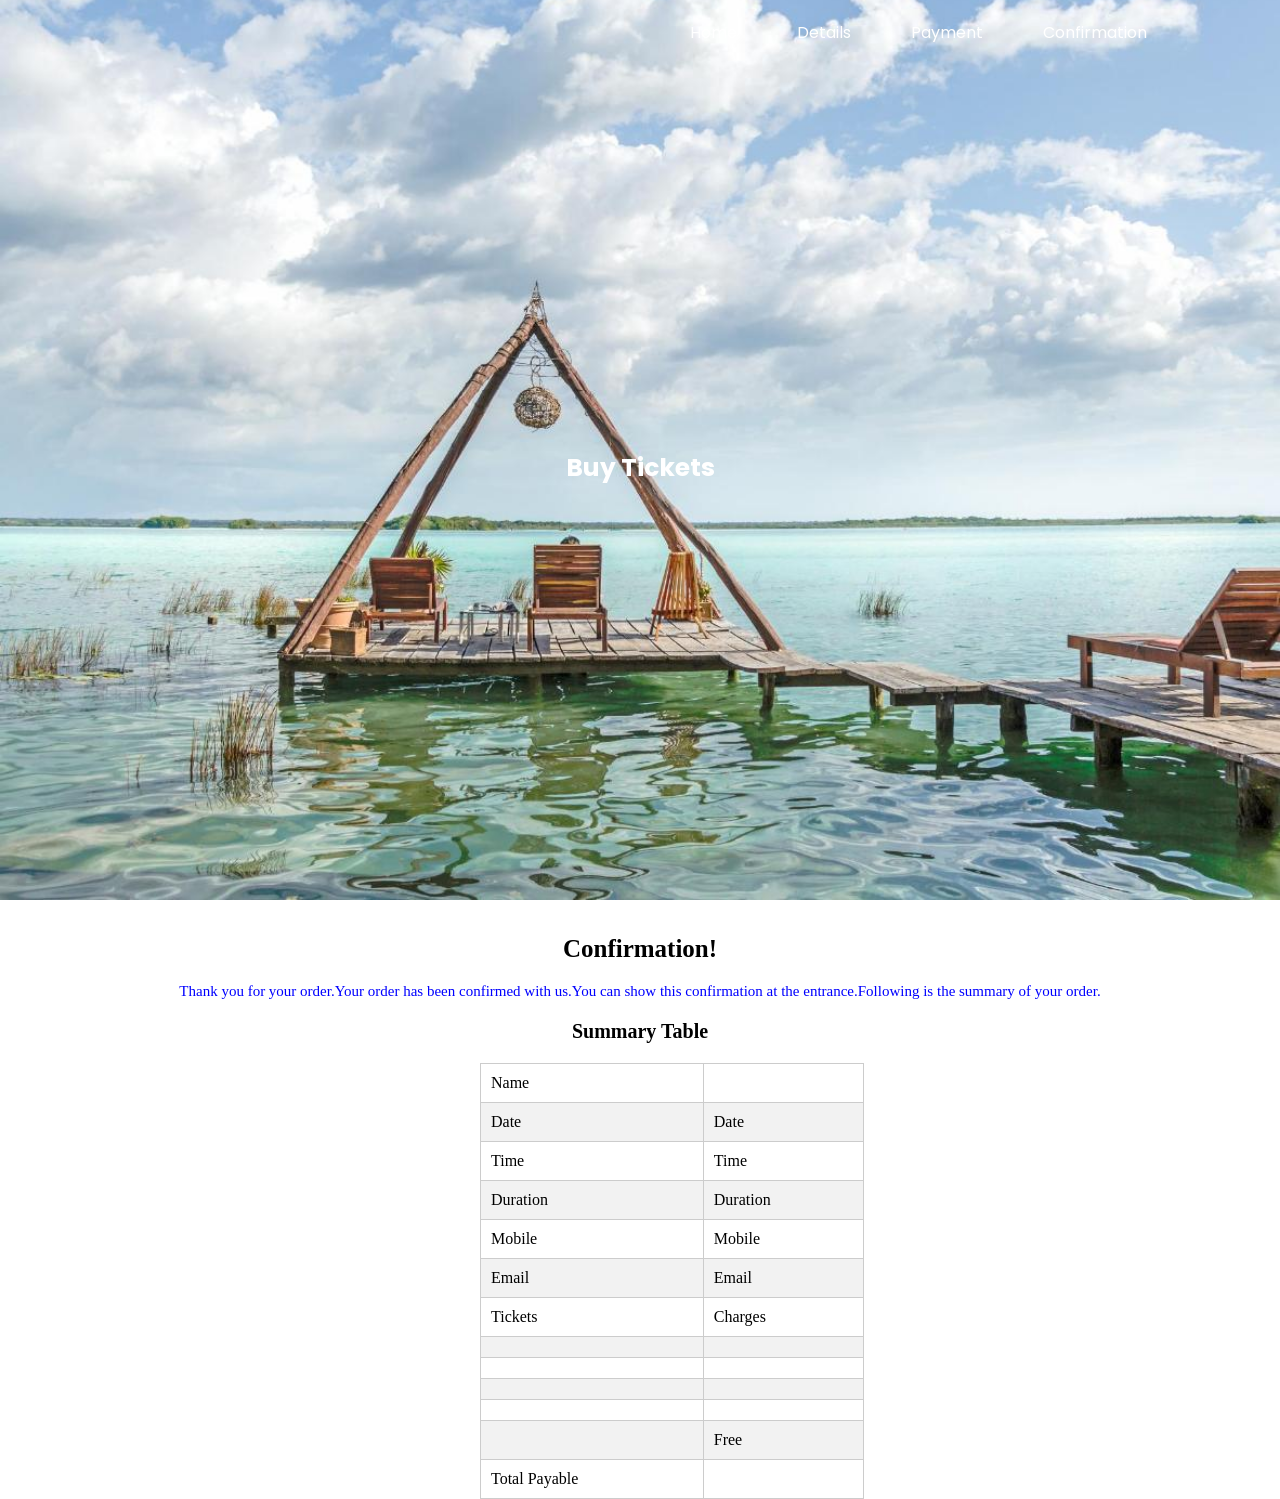
<file: confirmation1.html>
<!DOCTYPE html>
<html lang="en">
  <head>
    <meta charset="UTF-8" />
    <meta http-equiv="X-UA-Compatible" content="IE=edge" />
    <meta name="viewport" content="width=device-width, initial-scale=1.0" />
    <link rel="stylesheet" href="confirmation.css" />

    <link href="link rel="preconnect" href="https://fonts.googleapis.com">
    <link rel="preconnect" href="https://fonts.gstatic.com" crossorigin />
    <link
      href="https://fonts.googleapis.com/css2?family=Poppins:ital,wght@0,100;0,200;0,300;0,400;0,700;1,600&display=swap"
      rel="stylesheet"
    />
    <link rel="preconnect" href="https://fonts.googleapis.com" />
    <link rel="preconnect" href="https://fonts.gstatic.com" crossorigin />
    <link
      href="https://fonts.googleapis.com/css2?family=Cinzel:wght@400;600&family=Foldit:wght@100;300;600&family=Poppins:ital,wght@0,100;0,200;0,300;0,400;0,700;1,600&display=swap"
      rel="stylesheet"
    />
    <title>Buy Tickets</title>
  </head>
  <body class="light">
    <nav class="nav-bar">
      <ul class="nav-links">
        <li><a href="tickets5.html"></a>Home</li>
        <li><a href="details3.html"></a>Details</li>
        <li><a href="payment3.html"></a>Payment</li>
        <li><a href="confirmation1.html"></a>Confirmation</li>
        
      </ul>
      <img src="./menu button.png" class="menu-btn" />
    </nav>
    <header>
      <div class="header-content">
        <h1>Buy Tickets</h1>
      </div>
    </header>
    <h1>Confirmation!</h1>
    <p>
      Thank you for your order.Your order has been confirmed with us.You can
      show this confirmation at the entrance.Following is the summary of your
      order.
    </p>

    <h5>Summary Table</h5>
    <table id="summaryTable">
      <tbody>
        <tr>
          <td>Name</td>
          <td id="name"></td>
        </tr>
        <tr>
          <td>Date</td>
          <td id="date">Date</td>
        </tr>
        <tr>
          <td>Time</td>
          <td id="time-slot">Time</td>
        </tr>
        <tr>
          <td>Duration</td>
          <td id="duration">Duration</td>
        </tr>
        <tr>
          <td>Mobile</td>
          <td id="mobile">Mobile</td>
        </tr>
        <tr>
          <td>Email</td>
          <td id="email">Email</td>
        </tr>
        <tr>
          <td>Tickets</td>
          <td>Charges</td>
        </tr>

        <tr>
          <td id="sl-adult-qty"></td>
          <td id="sl-adult-amount"></td>
        </tr>
        <tr>
          <td id="sl-child-qty"></td>
          <td id="sl-child-amount"></td>
        </tr>
        <tr>
          <td id="foreigner-adult-qty"></td>
          <td id="foreigner-adult-amount"></td>
        </tr>
        <tr>
          <td id="foreigner-child-qty"></td>
          <td id="foreigner-child-amount"></td>
        </tr>
        <tr>
          <td id="infant-qty"></td>
          <td id="infant-amount">Free</td>

          <tr>
            <td>Total Payable</td>
            <td id="total"></td>
          </tr>
        </tr>
        <!-- Summary table content will be generated dynamically here -->
      </tbody>
    </table>
    <script src="confirmation1.js"></script>
  </body>
</html>
</file>
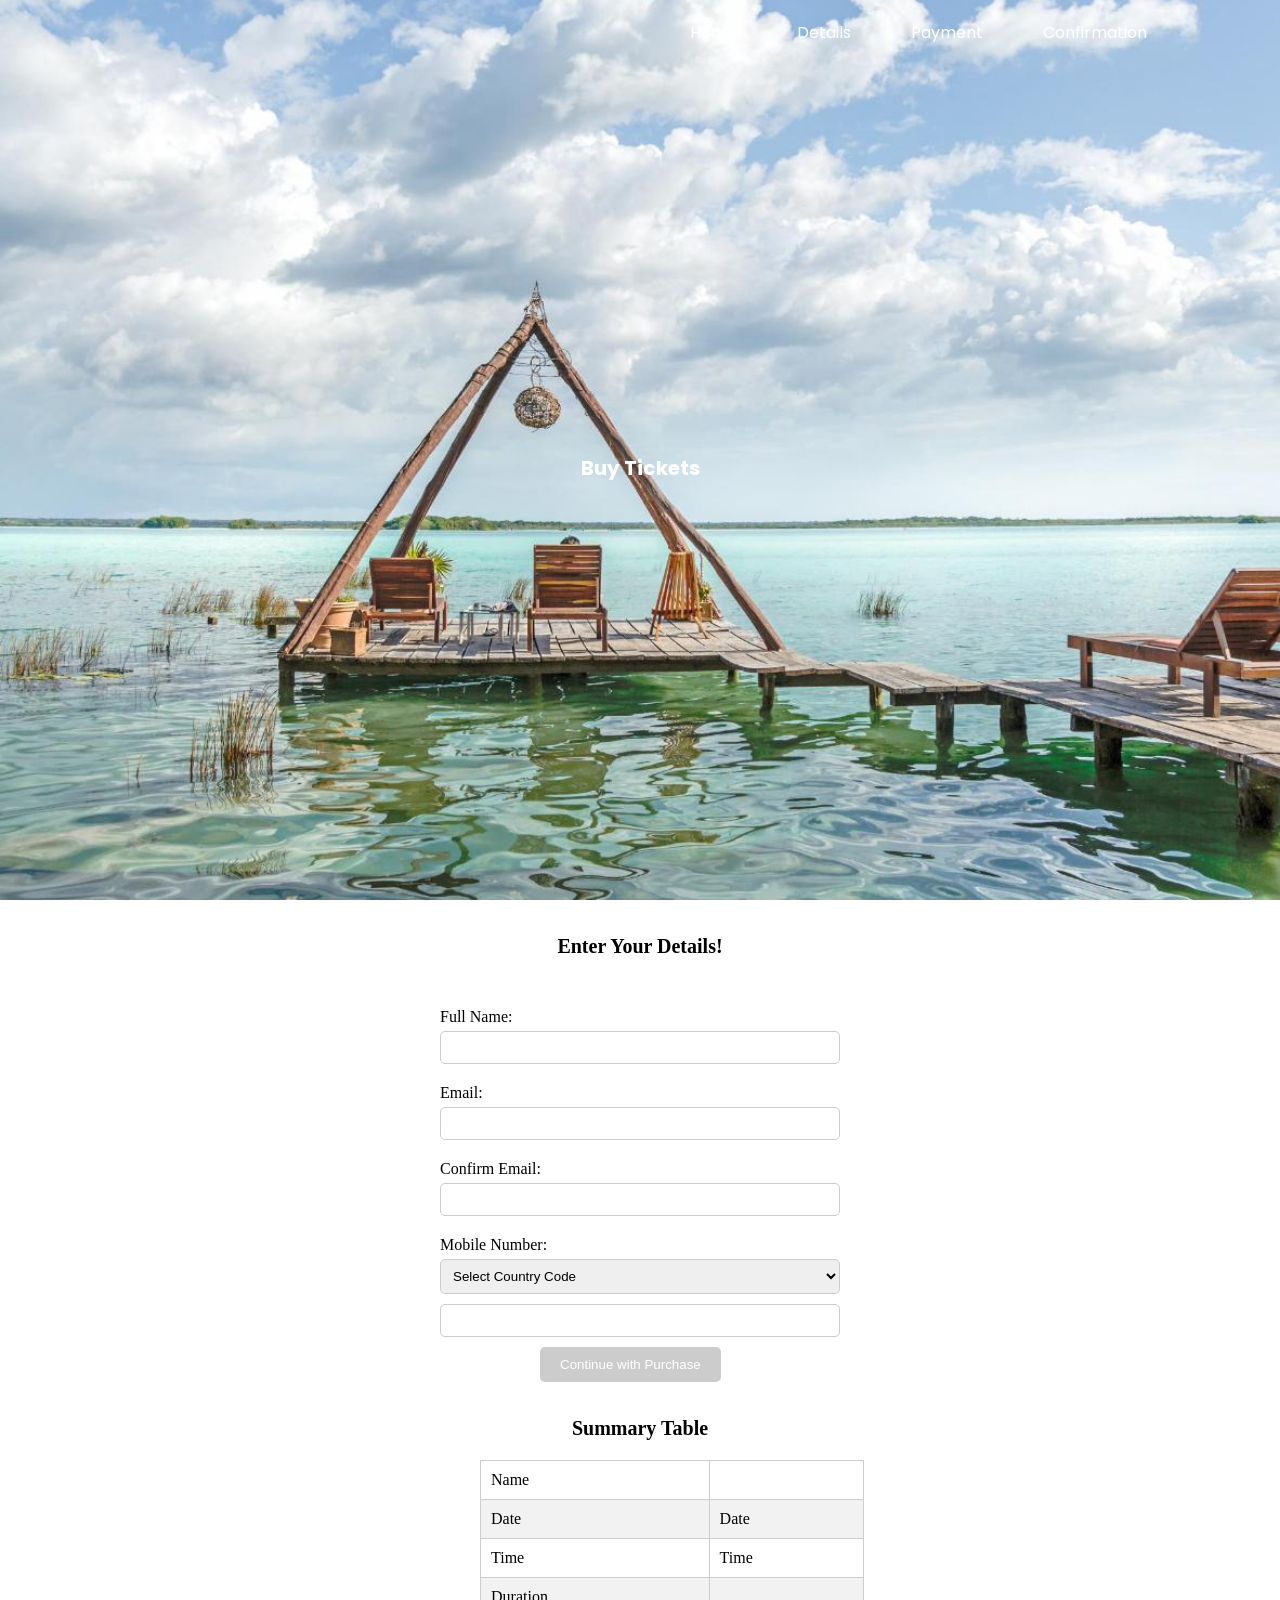
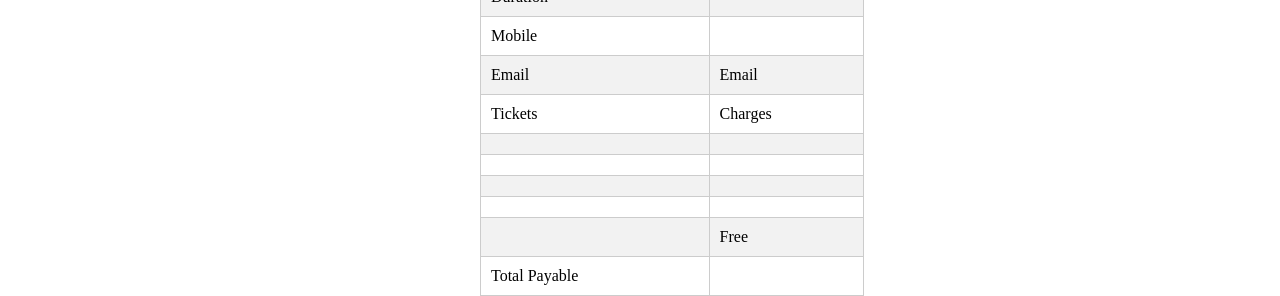
<file: details3.html>
<!DOCTYPE html>
<html lang="en">
  <head>
    <meta charset="UTF-8" />
    <meta http-equiv="X-UA-Compatible" content="IE=edge" />
    <meta name="viewport" content="width=device-width, initial-scale=1.0" />
    <link rel="stylesheet" href="details.css" />

    <link href="link rel="preconnect" href="https://fonts.googleapis.com">
    <link rel="preconnect" href="https://fonts.gstatic.com" crossorigin />
    <link
      href="https://fonts.googleapis.com/css2?family=Poppins:ital,wght@0,100;0,200;0,300;0,400;0,700;1,600&display=swap"
      rel="stylesheet"
    />
    <link rel="preconnect" href="https://fonts.googleapis.com" />
    <link rel="preconnect" href="https://fonts.gstatic.com" crossorigin />
    <link
      href="https://fonts.googleapis.com/css2?family=Cinzel:wght@400;600&family=Foldit:wght@100;300;600&family=Poppins:ital,wght@0,100;0,200;0,300;0,400;0,700;1,600&display=swap"
      rel="stylesheet"
    />
    <title>Buy Tickets</title>
  </head>
  <body class="light">
    <nav class="nav-bar">
      <ul class="nav-links">
        <li><a href="tickets5.html"></a>Home</li>
        <li><a href="details3.html"></a>Details</li>
        <li><a href="payment3.html"></a>Payment</li>
        <li><a href="confirmation1.html"></a>Confirmation</li>
      </ul>
      <img src="./menu button.png" class="menu-btn" />
    </nav>
    <header>
      <div class="header-content">
        <h1>Buy Tickets</h1>
      </div>
    </header>
    <h1>Enter Your Details!</h1>

    <form id="purchaseForm" onsubmit="return validateForm()">
      <label for="fullName">Full Name:</label>
      <input type="text" id="name-input" required />
      <span id="fullNameError" class="error-message"></span>

      <label for="email">Email:</label>
      <input type="email" id="email-input" required />
      <span id="emailError" class="error-message"></span>

      <label for="confirmEmail">Confirm Email:</label>
      <input type="email" id="confirmEmail" required />
      <span id="confirmEmailError" class="error-message"></span>

      <label for="mobileCountryCode">Mobile Number:</label>
      <select id="mobileCountryCode" required>
        <option value="">Select Country Code</option>

        <option value="+1">+1 (USA)</option>

        <option value="+44">+44 (UK)</option>
        <option value="+34">+34 (Spain)</option>
        <option value="+39">+39 (Italy)</option>
        <option value="+7">+7 (Russia)</option>
        <option value="+27">+27 (South Africa)</option>
        <option value="+55">+55 (Brazil)</option>
        <option value="+81">+81 (Japan)</option>
        <option value="+33">+33 (France)</option>
        <option value="+49">+49 (Germany)</option>
        <option value="+1">+1 (Canada)</option>
        <option value="+91">+91 (India)</option>
        <option value="+61">+61 (Australia)</option>
        <option value="+94">+94 (Sri Lanka)</option>
        <!-- Add more options as needed -->
      </select>
      <input type="tel" id="mobileNumber" required />
      <span id="mobileNumberError" class="error-message"></span>
      <button type="submit" id="purchaseButton" disabled>
        Continue with Purchase
      </button>
    </form>
    <!-- Your existing HTML code goes here -->

    <h1>Summary Table</h1>
    <table id="summaryTable">
      <tbody>
        <tr>
          <td>Name</td>
          <td id="name"></td>
        </tr>
        <tr>
          <td>Date</td>
          <td id="date">Date</td>
        </tr>
        <tr>
          <td>Time</td>
          <td id="time-slot">Time</td>
        </tr>
        <tr>
          <td>Duration</td>
          <td id="duration"></td>
        </tr>
        <tr>
          <td>Mobile</td>
          <td id="mobile"></td>
        </tr>
        <tr>
          <td>Email</td>
          <td id="email">Email</td>
        </tr>
        <tr>
          <td>Tickets</td>
          <td>Charges</td>
        </tr>

        <tr>
          <td id="sl-adult-qty"></td>
          <td id="sl-adult-amount"></td>
        </tr>
        <tr>
          <td id="sl-child-qty"></td>
          <td id="sl-child-amount"></td>
        </tr>
        <tr>
          <td id="foreigner-adult-qty"></td>
          <td id="foreigner-adult-amount"></td>
        </tr>
        <tr>
          <td id="foreigner-child-qty"></td>
          <td id="foreigner-child-amount"></td>
        </tr>
        <tr>
          <td id="infant-qty"></td>
          <td id="infant-amount">Free</td>
        </tr>
        <tr>
          <td>Total Payable</td>
          <td id="total"></td>
        </tr>
        <!-- Summary table content will be generated dynamically here -->
      </tbody>
    </table>

    <!-- Your other content -->

    <script src="details3.js"></script>
  </body>
</html>
</file>
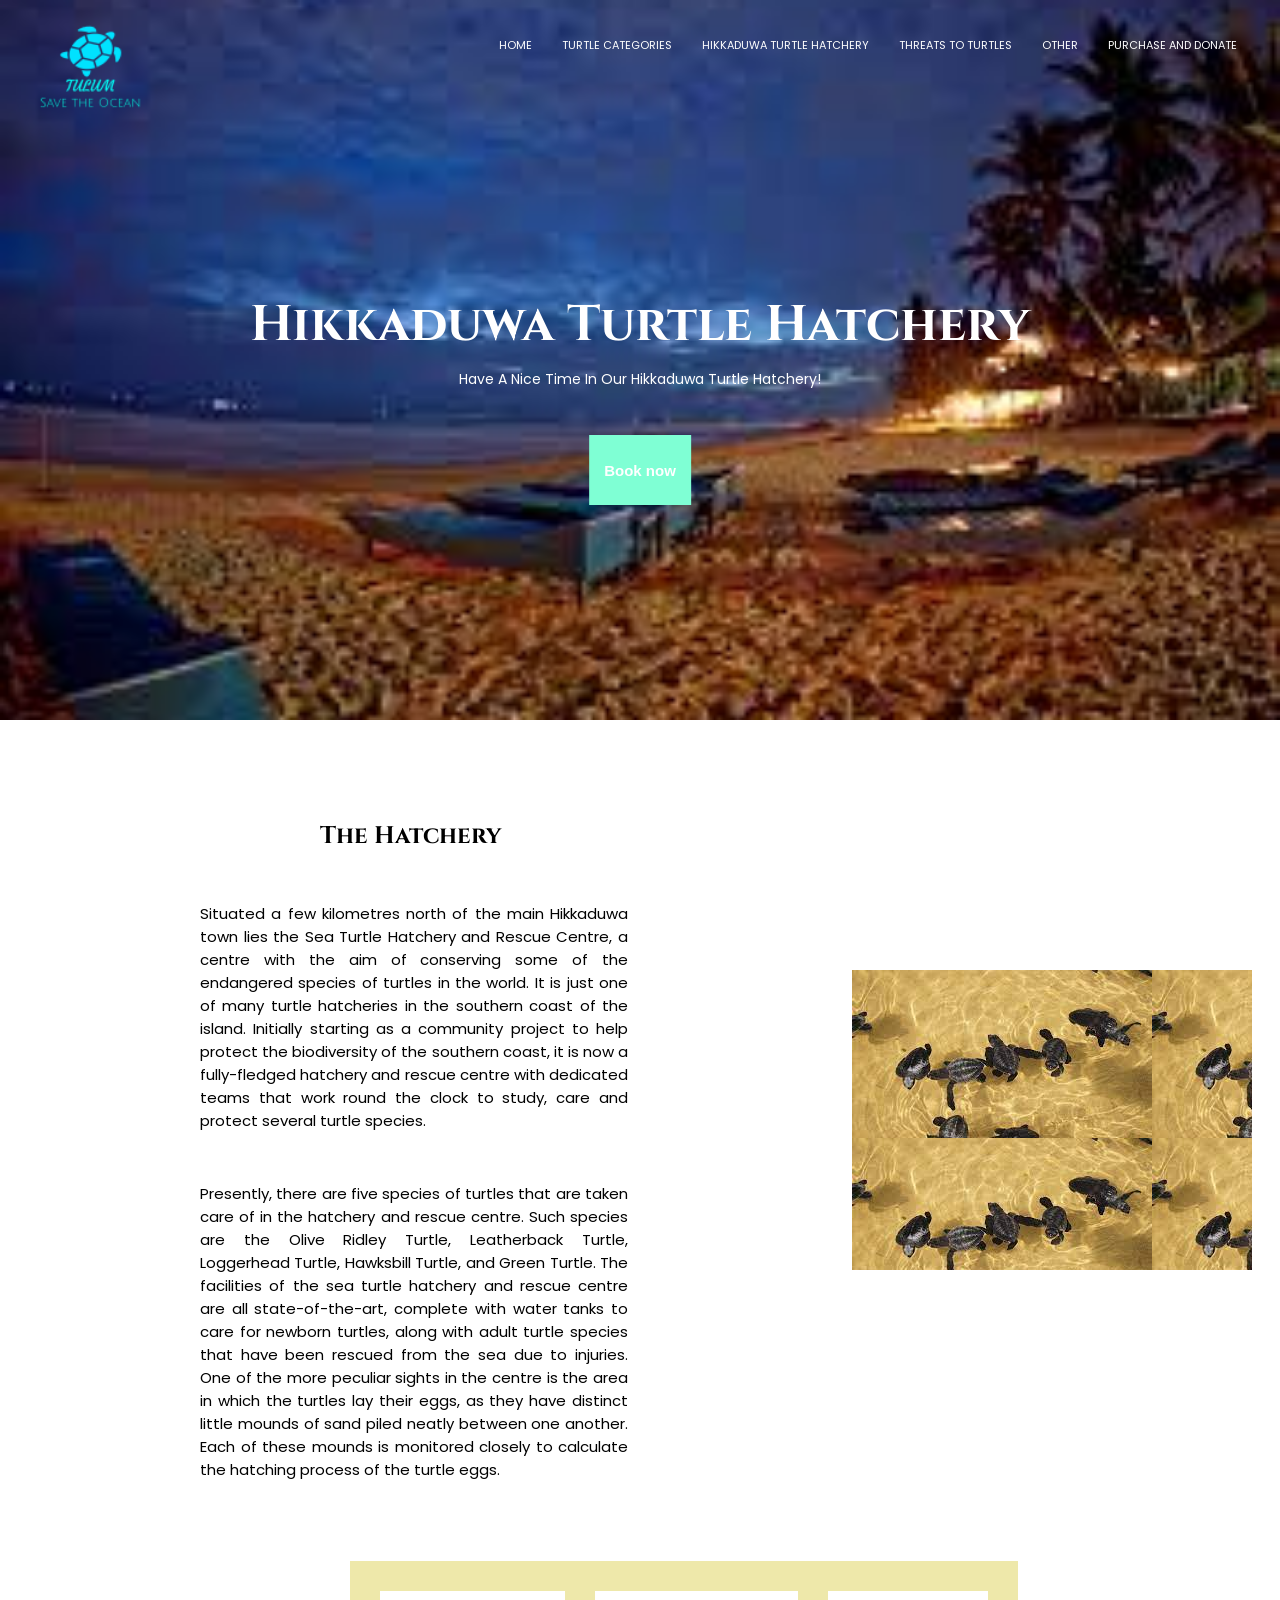
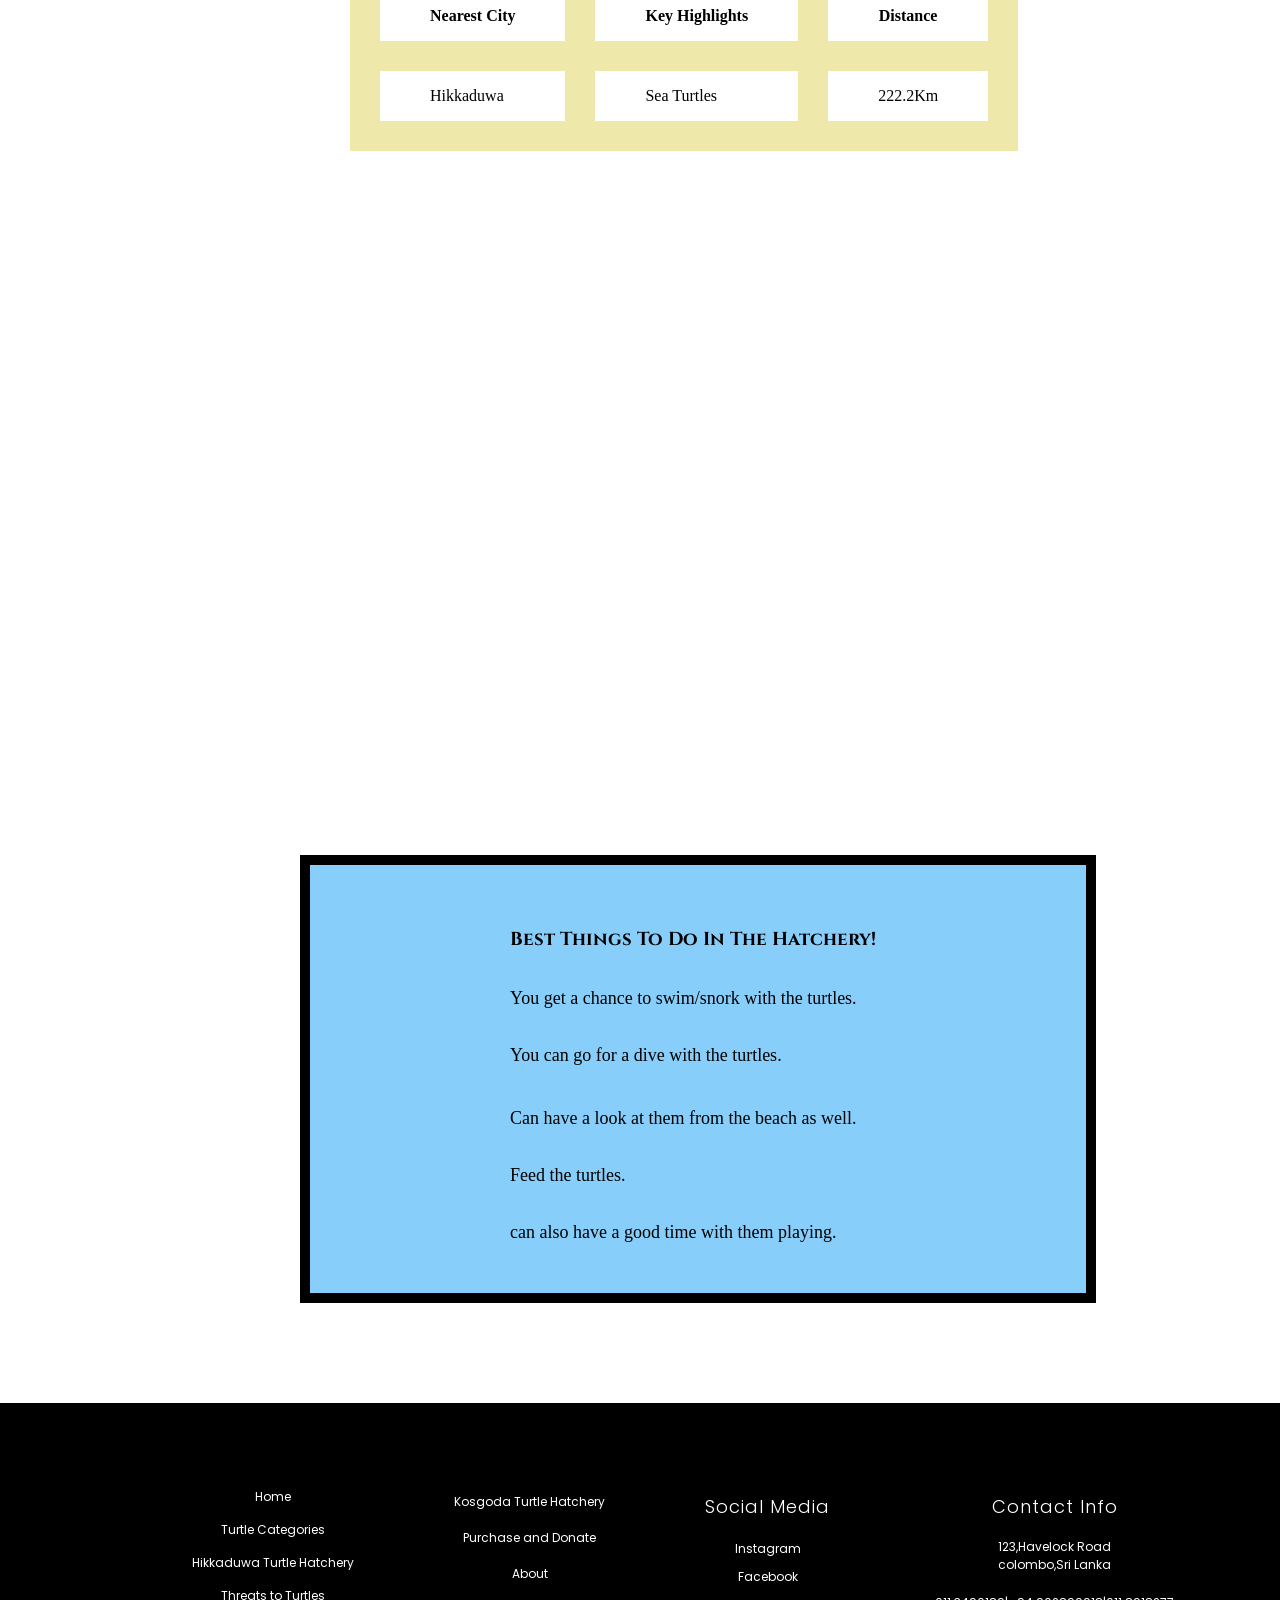
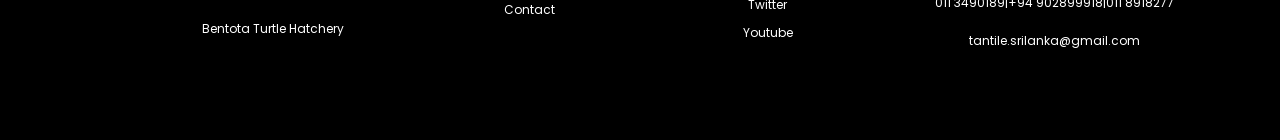
<file: Hikkaduwa.html>
<!DOCTYPE html>
<html lang="en">
<head>
    <meta charset="UTF-8">
    <meta http-equiv="X-UA-Compatible" content="IE=edge">
    <meta name="viewport" content="width=device-width, initial-scale=1.0">
    <title>Hikkaduwa Turtle Hatchery</title>
    <link rel="stylesheet" href="Hikkaduwa.css">
    <link href=link rel= "preconnect href=https://fonts.googleapis.com">
    <link rel="preconnect" href="https://fonts.gstatic.com" crossorigin>
    <link href="https://fonts.googleapis.com/css2?family=Poppins:ital,wght@0,100;0,200;0,300;0,400;0,700;1,600&display=swap" rel="stylesheet">
    <link rel="preconnect" href="https://fonts.googleapis.com">
<link rel="preconnect" href="https://fonts.gstatic.com" crossorigin>
<link href="https://fonts.googleapis.com/css2?family=Cinzel:wght@400;600&family=Foldit:wght@100;300;600&family=Poppins:ital,wght@0,100;0,200;0,300;0,400;0,700;1,600&display=swap" rel="stylesheet">
    
</head>
<body>

    <section class="header"> 
        
        <nav>
            <a href="index.html"><img src="./LogoMakr-1IxXPS.png" alt="My Logo"></a>
            <div class="nav-links">
                <ul>
                    <li><a href="./index.html">Home</a></li>
                    <li><a href="./turtlecategories.html">Turtle Categories</a></li>
                    <li><a href="./Hikkaduwa.html">Hikkaduwa Turtle Hatchery</a></li>
                    <li><a href="./Threatstoturtles.html">Threats to Turtles</a></li>
                    <li><a href="#">Other</a>
                       <ul>
                         <li> <a href="./kosgoda.html"> Kosgoda</a></li>
                         <li><a href="./bentota.html">Bentota</a></li>
                </ul></li>
                    <li><a href="./pnd.html">Purchase and Donate</a></li>
                </ul>
            </div>
        </nav>
        <div class="text-box">
            <h1>Hikkaduwa Turtle Hatchery</h1>
            <p> Have A Nice Time In Our Hikkaduwa Turtle Hatchery!</p>
        </div>
    </section>
    <section class="section1">
        <div class="row1">
            <h2>The Hatchery</h2>
            <p>Situated a few kilometres north of the main Hikkaduwa town lies the Sea Turtle Hatchery and Rescue Centre, a centre with the aim of conserving some of the endangered species of turtles in the world. It is just one of many turtle hatcheries in the southern coast of the island. Initially starting as a community project to help protect the biodiversity of the southern coast, it is now a fully-fledged hatchery and rescue centre with dedicated teams that work round the clock to study, care and protect several turtle species.</p>
            
            <p>Presently, there are five species of turtles that are taken care of in the hatchery and rescue centre. Such species are the Olive Ridley Turtle, Leatherback Turtle, Loggerhead Turtle, Hawksbill Turtle, and Green Turtle. The facilities of the sea turtle hatchery and rescue centre are all state-of-the-art, complete with water tanks to care for newborn turtles, along with adult turtle species that have been rescued from the sea due to injuries. One of the more peculiar sights in the centre is the area in which the turtles lay their eggs, as they have distinct little mounds of sand piled neatly between one another. Each of these mounds is monitored closely to calculate the hatching process of the turtle eggs.</p>
            
        </div>

        <div class="slider">
            
        </div>
    </section>
    <section class="section2">
        <div class="row2">
            <table>
                </tr>
                <th>Nearest City</th>
                <th>Key Highlights</th>
                <th>Distance</th>
                
            </tr>
            <tr>
                <td>Hikkaduwa</td>
                <td>Sea Turtles</td>
                <td>222.2Km</td>
            </tr>

            </table>
            
        </div>
    </section>

    <section class="section3">
        <div class="embed">
            <iframe src="https://www.google.com/maps/embed?pb=!1m18!1m12!1m3!1d3966.751617847657!2d80.08826271476882!3d6.164009295537319!2m3!1f0!2f0!3f0!3m2!1i1024!2i768!4f13.1!3m3!1m2!1s0x3ae182a9ecb0c635%3A0xbd3561821dfbe76b!2sSea%20Turtle%20Hatchery%20%26%20Rescue%20Center!5e0!3m2!1sen!2slk!4v1684229327077!5m2!1sen!2slk" width="600" height="450" style="border:0;" allowfullscreen="" loading="lazy" referrerpolicy="no-referrer-when-downgrade"></iframe>
        </div>
    </section>

    <section class="section4">
        <div class="row3">
            <h3>Best Things To Do In The Hatchery!</h3><br><br>
            
                <p>You get a chance to swim/snork with the turtles.</p><br><br>
               <p> You can go for a dive with the turtles.<p><br><br>
                <p>Can have a look at them from the beach as well.</p><br><br>
                <p>Feed the turtles.</p><br><br>
                <p> can also have a good time with them playing.</p>
            
        </div>
    </section>
    <section class="section5">
        <button type="button" onclick="location.href=`tickets5.html`">Book now</button>
    </section>
    <section class="section6">
        <div class="footer">
            <div class="col7">
                
                <a href="./index.html">Home</a>
                <a href="./turtlecategories.html">Turtle Categories</a>
                <a href="./Hikkaduwa.html">Hikkaduwa Turtle Hatchery</a>
                <a href="./Threatstoturtles.html">Threats to Turtles</a>
                <a href="./bentota.html">Bentota Turtle Hatchery</a>
                
                
                
            </div>
            <div class="col8">
                <a href="./kosgoda.html">Kosgoda Turtle Hatchery</a>
                <a href="./pnd.html">Purchase and Donate</a>
                <a href="#">About</a>
                <a href="#">Contact</a>
            </div>
            <div class="col9">
                <h3>Social Media</h3>
                <a href="#">Instagram</a>
                <a href="#">Facebook</a>
                <a href="#">Twitter</a>
                <a href="#">Youtube</a>
            </div>
    
            
    
            
            <div class="col10">
                <h3>Contact Info</h3>
                <p>123,Havelock Road<br>colombo,Sri Lanka</p>
                <p>011 3490189|+94 902899918|011 8918277</p>
                <p>tantile.srilanka@gmail.com</p>
            </div>
            
            
        
        </div>
    </section>
    
    
        
</body>
</html>
    
</body>
</html>
</file>
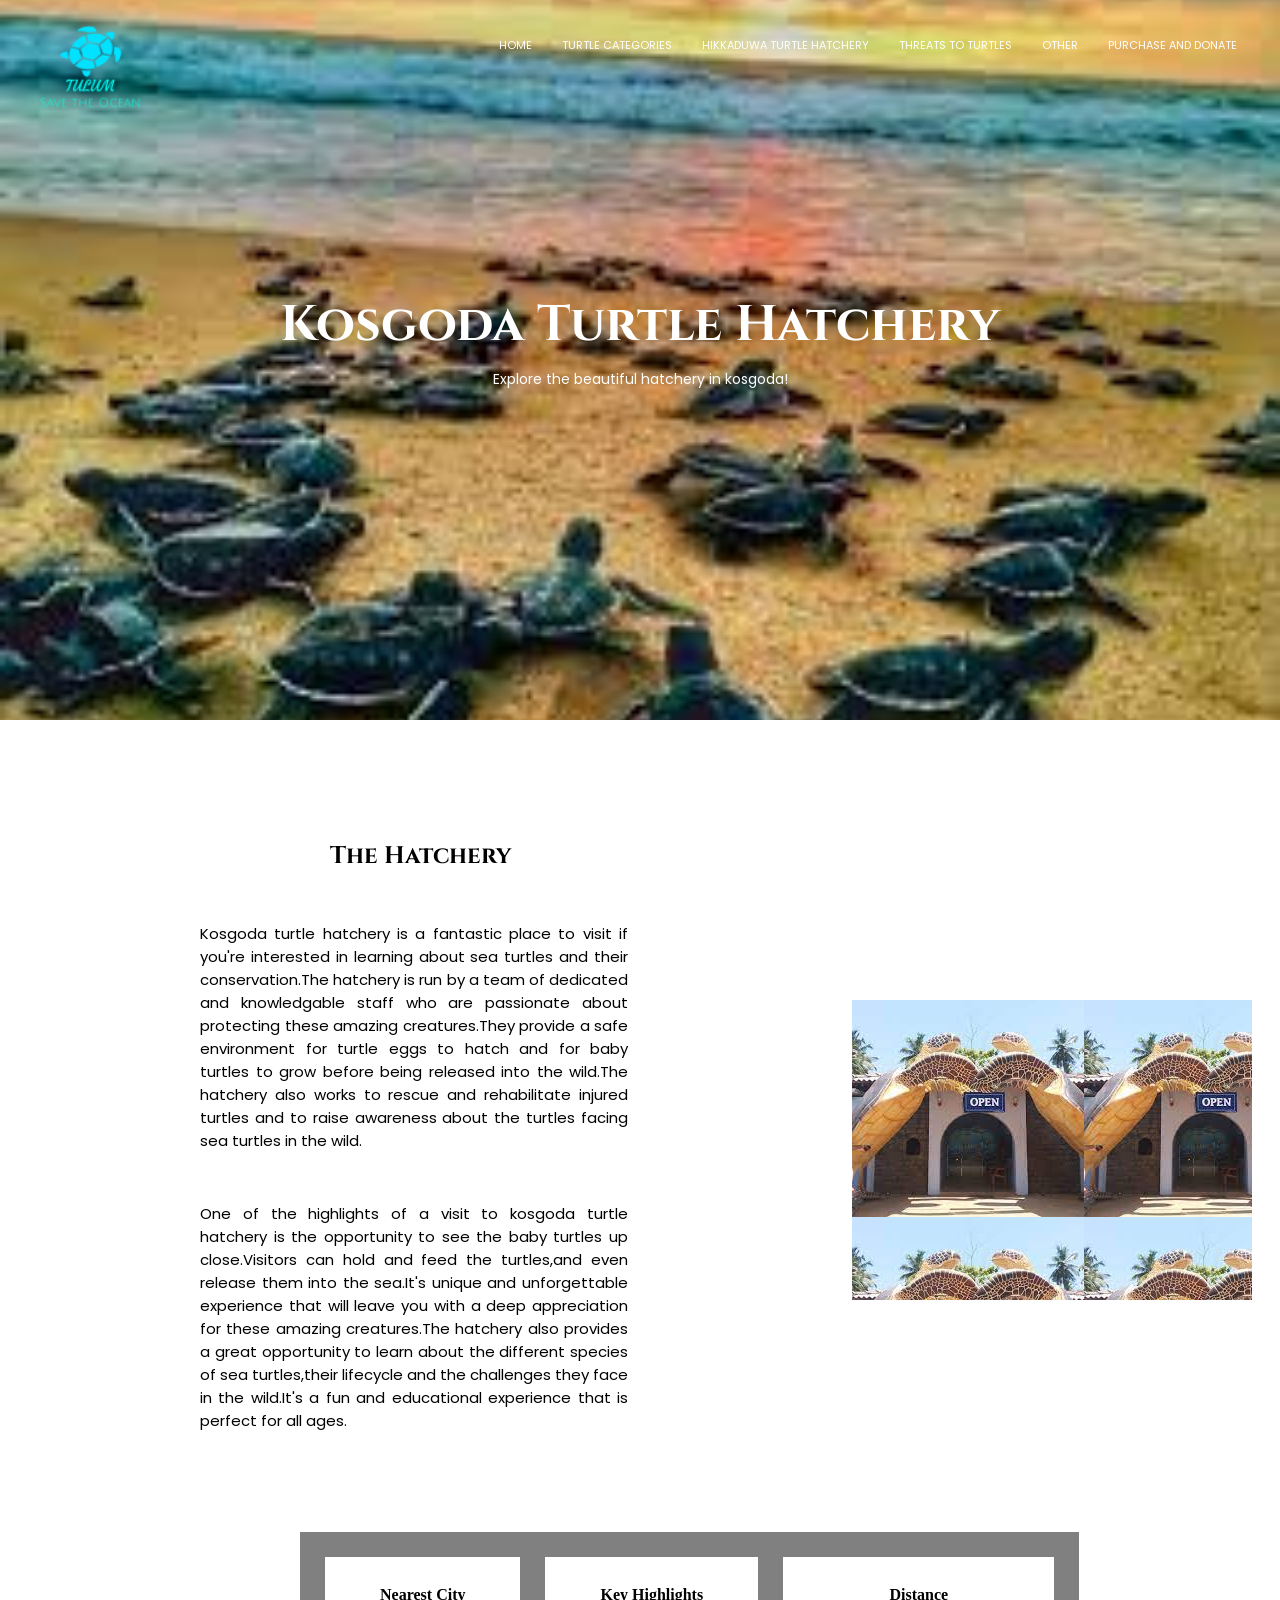
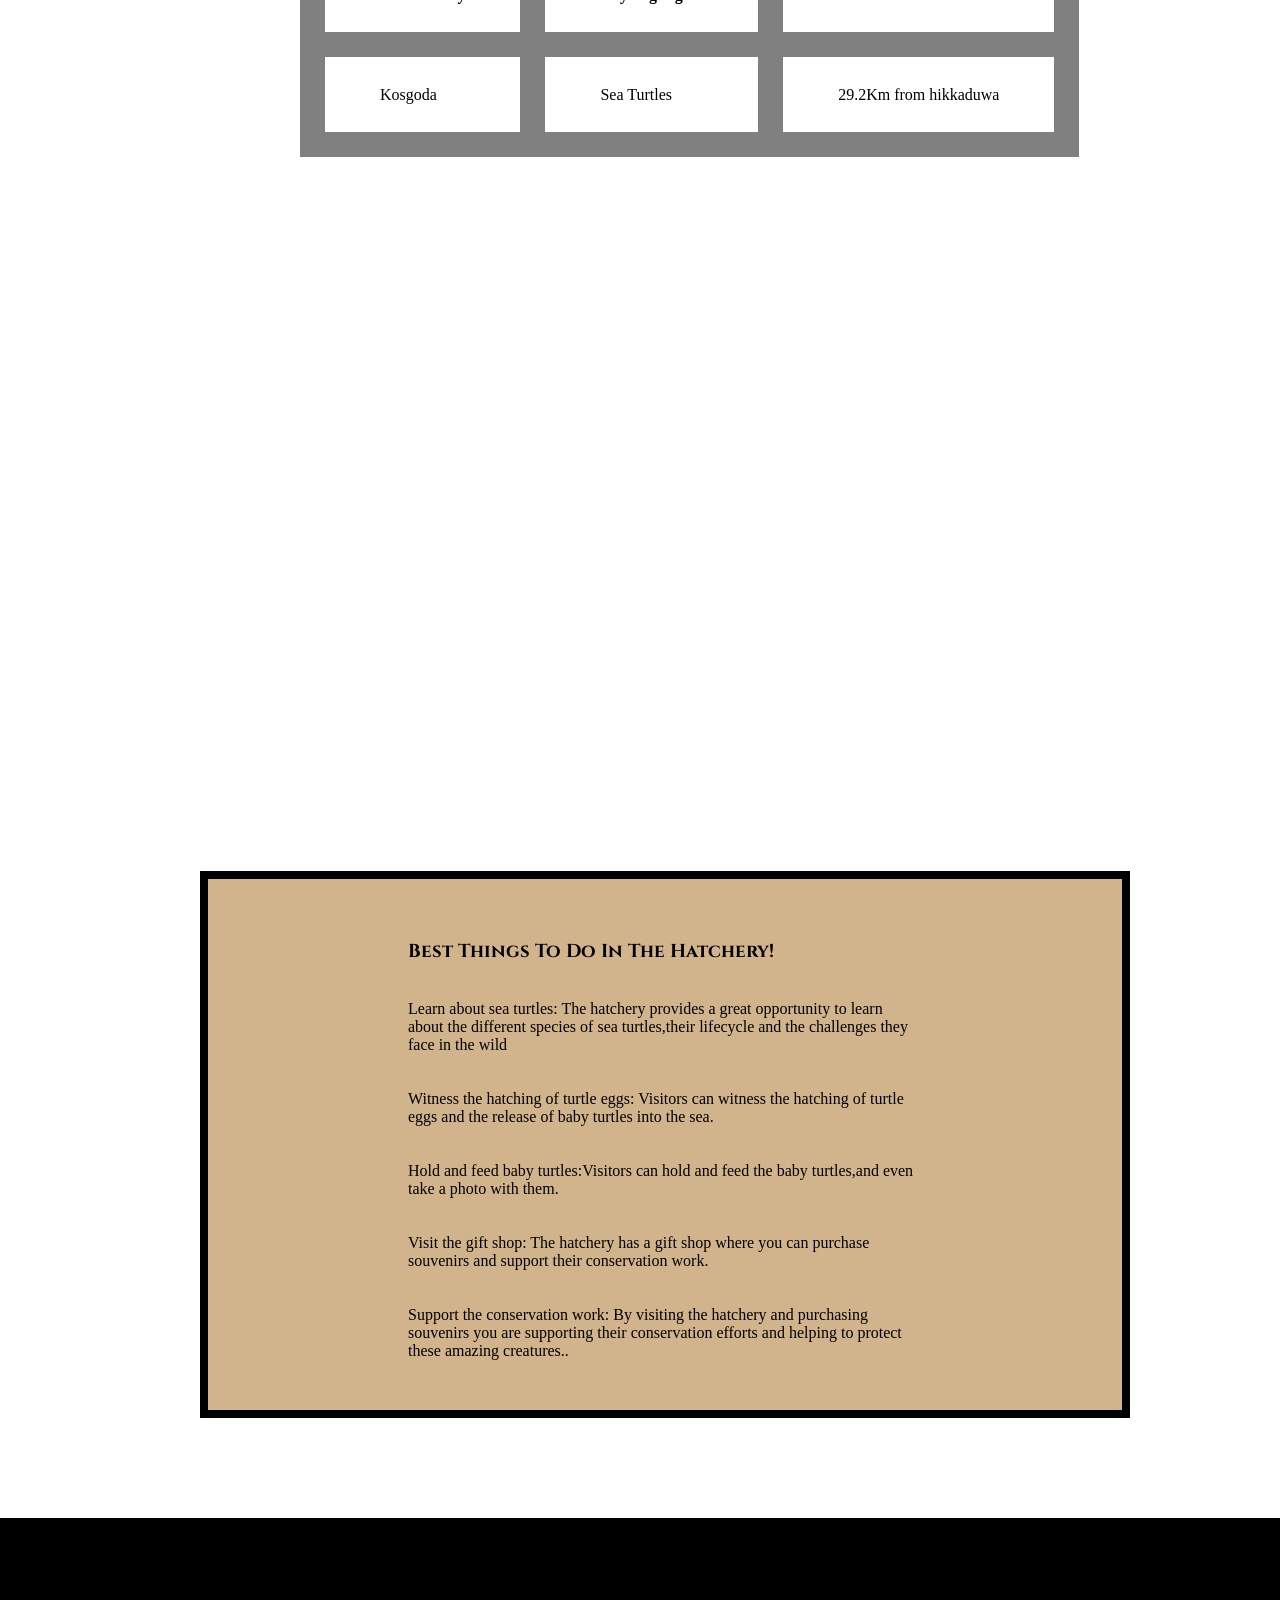
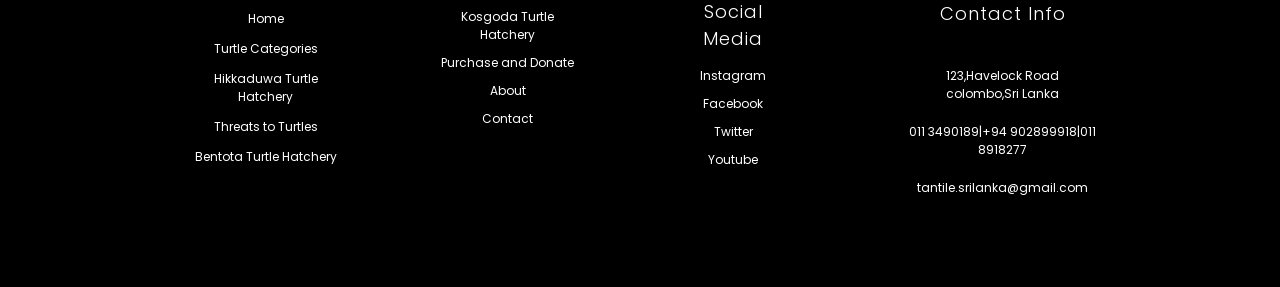
<file: kosgoda.html>
<!DOCTYPE html>
<html lang="en">
<head>
    <meta charset="UTF-8">
    <meta http-equiv="X-UA-Compatible" content="IE=edge">
    <meta name="viewport" content="width=device-width, initial-scale=1.0">
    <title>Kosgoda Turtle Hatchery</title>
    <link rel="stylesheet" href="kosgoda.css">
    <link href="<link rel="preconnect" href="https://fonts.googleapis.com">
    <link rel="preconnect" href="https://fonts.gstatic.com" crossorigin>
    <link href="https://fonts.googleapis.com/css2?family=Poppins:ital,wght@0,100;0,200;0,300;0,400;0,700;1,600&display=swap" rel="stylesheet">
    <link rel="preconnect" href="https://fonts.googleapis.com">
<link rel="preconnect" href="https://fonts.gstatic.com" crossorigin>
<link href="https://fonts.googleapis.com/css2?family=Cinzel:wght@400;600&family=Foldit:wght@100;300;600&family=Poppins:ital,wght@0,100;0,200;0,300;0,400;0,700;1,600&display=swap" rel="stylesheet">
</head>
<body>
    <section class="header"> 
        
        <nav>
            <a href="index.html"><img src="./LogoMakr-1IxXPS.png" alt="My Logo"></a>
            <div class="nav-links">
                <ul>
                    <li><a href="./index.html">Home</a></li>
                    <li><a href="./turtlecategories.html">Turtle Categories</a></li>
                    <li><a href="./Hikkaduwa.html">Hikkaduwa Turtle Hatchery</a></li>
                    <li><a href="./Threatstoturtles.html">Threats to Turtles</a></li>
                    <li><a href="#">Other</a>
                       <ul>
                         <li> <a href="./kosgoda.html"> Kosgoda</a></li>
                         <li><a href="./bentota.html">Bentota</a></li>
                </ul></li>
                    <li><a href="./pnd.html">Purchase and Donate</a></li>
                </ul>
            </div>
        </nav>
        <div class="text-box">
            <h1>Kosgoda Turtle Hatchery</h1>
            <p>Explore the beautiful hatchery in kosgoda!</p>
        </div>
    </section>

    <section class="section1">
        <div class="row1">
            <h2>The Hatchery</h2>
            <p>Kosgoda turtle hatchery is a fantastic place to visit if you're interested in learning about sea turtles and their conservation.The hatchery is run by a team of dedicated and knowledgable staff who are passionate about protecting these amazing creatures.They provide a safe environment for turtle eggs to hatch and for baby turtles to grow before being released into the wild.The hatchery also works to rescue and rehabilitate injured turtles and to raise awareness about the turtles facing sea turtles in the wild.</p>
            <p>One of the highlights of a visit to kosgoda turtle hatchery is the opportunity to see the baby turtles up close.Visitors can hold and feed the turtles,and even release them into the sea.It's unique and unforgettable experience that will leave you with a deep appreciation for these amazing creatures.The hatchery also provides a great opportunity to learn about the different species of sea turtles,their lifecycle and the challenges they face in the wild.It's a fun and educational experience that is perfect for all ages.</p>
        </div>
        
            <div class="slider">
            
            

        </div>
    </section>

    
            <section class="section2">
                <div class="row2">
                    <table>
                        </tr>
                        <th>Nearest City</th>
                        <th>Key Highlights</th>
                        <th>Distance</th>
                        
                    </tr>
                    <tr>
                        <td>Kosgoda</td>
                        <td>Sea Turtles</td>
                        <td>29.2Km from hikkaduwa</td>
                    </tr>
        
                    </table>
                    
                

        </div>
    </section>
    <section class="section3">
        <div class="embed">
            <iframe src="https://www.google.com/maps/embed?pb=!1m16!1m12!1m3!1d31723.42464039149!2d80.007161968175!3d6.3385599064243!2m3!1f0!2f0!3f0!3m2!1i1024!2i768!4f13.1!2m1!1skosgoda%20turtle%20hatchery!5e0!3m2!1sen!2slk!4v1684668278170!5m2!1sen!2slk" width="600" height="450" style="border:0;" allowfullscreen="" loading="lazy" referrerpolicy="no-referrer-when-downgrade"></iframe>
        </div>
    </section>

    <section class="section4">
        
        
            <div class="row3">
                <h3>Best Things To Do In The Hatchery!</h3><br><br>
                
                    <p>Learn about sea turtles: The hatchery provides a great opportunity to learn about the different species of sea turtles,their lifecycle and the challenges they face in the wild</p><br><br>
                   <p>Witness the hatching of turtle eggs: Visitors can witness the hatching of turtle eggs and the release of baby turtles into the sea.<p><br><br>
                    <p>Hold and feed baby turtles:Visitors can hold and feed the baby turtles,and even take a photo with them.</p><br><br>
                    <p>Visit the gift shop: The hatchery has a gift shop where you can purchase souvenirs and support their conservation work.</p><br><br>
                    <p> Support the conservation work: By visiting the hatchery and purchasing souvenirs you are supporting their conservation efforts and helping to protect these amazing creatures..</p>
                
            </div>
    </section>

    <section class="section6">
        <div class="footer">
            <div class="col7">
                
                <a href="./index.html">Home</a>
                <a href="./turtlecategories.html">Turtle Categories</a>
                <a href="./Hikkaduwa.html">Hikkaduwa Turtle Hatchery</a>
                <a href="./Threatstoturtles.html">Threats to Turtles</a>
                <a href="#">Bentota Turtle Hatchery</a>
                
                
                
            </div>
            <div class="col8">
                <a href="./kosgoda.html">Kosgoda Turtle Hatchery</a>
                <a href="./pnd.html">Purchase and Donate</a>
                <a href="#">About</a>
                <a href="#">Contact</a>
            </div>
            <div class="col9">
                <h3>Social Media</h3>
                <a href="#">Instagram</a>
                <a href="#">Facebook</a>
                <a href="#">Twitter</a>
                <a href="#">Youtube</a>
            </div>
    
            
    
            
            <div class="col10">
                <h3>Contact Info</h3>
                <p>123,Havelock Road<br>colombo,Sri Lanka</p>
                <p>011 3490189|+94 902899918|011 8918277</p>
                <p>tantile.srilanka@gmail.com</p>
            </div>
            
            
        
        </div>
    </section>
    

    
</body>
</html>
</file>
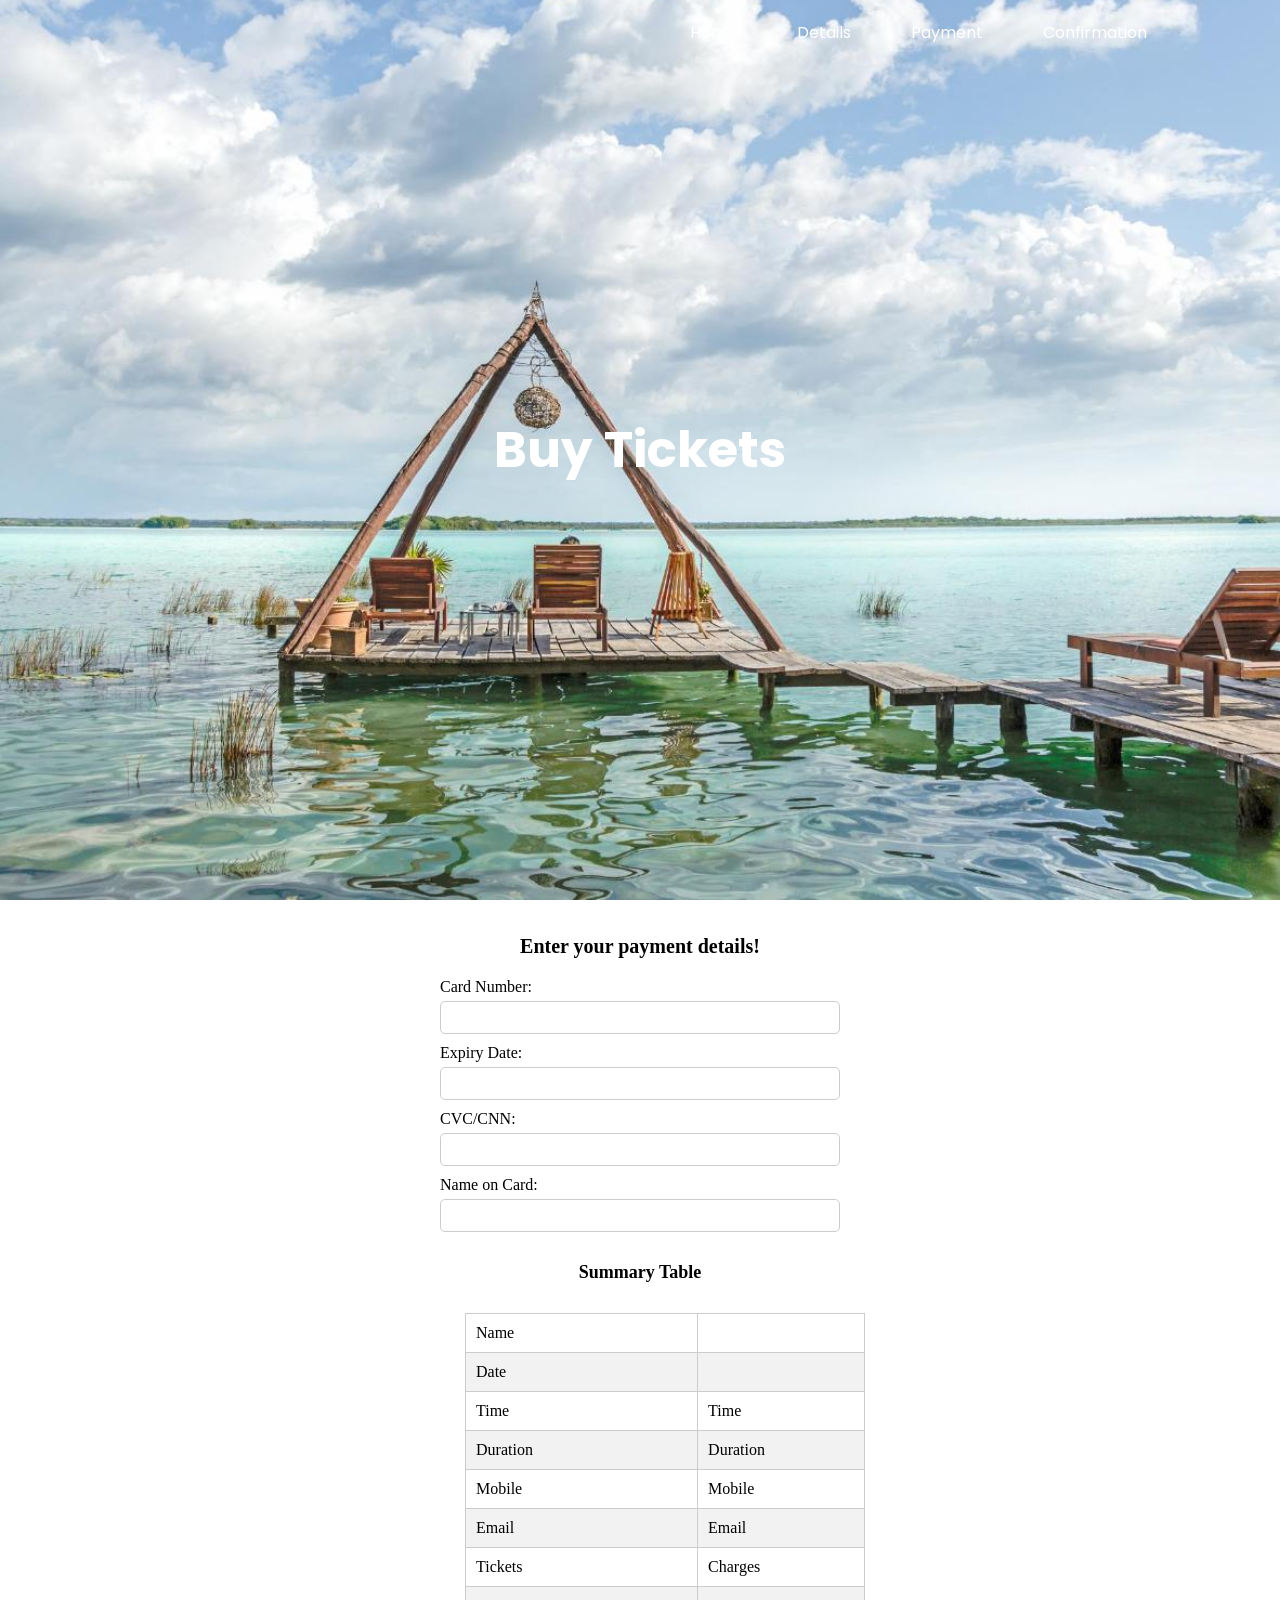
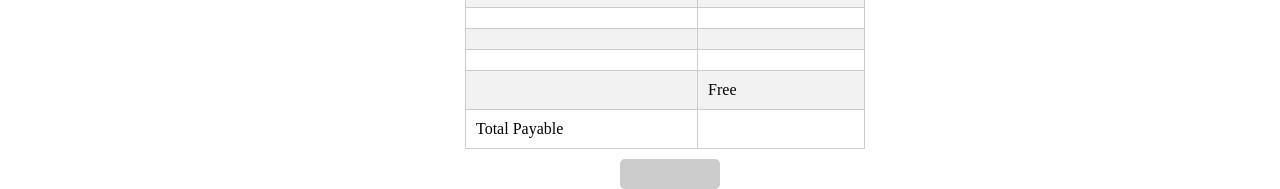
<file: payment3.html>
<!DOCTYPE html>
<html lang="en">
  <head>
    <meta charset="UTF-8" />
    <meta http-equiv="X-UA-Compatible" content="IE=edge" />
    <meta name="viewport" content="width=device-width, initial-scale=1.0" />
    <link rel="stylesheet" href="payment.css" />

    <link href="link rel="preconnect" href="https://fonts.googleapis.com">
    <link rel="preconnect" href="https://fonts.gstatic.com" crossorigin />
    <link
      href="https://fonts.googleapis.com/css2?family=Poppins:ital,wght@0,100;0,200;0,300;0,400;0,700;1,600&display=swap"
      rel="stylesheet"
    />
    <link rel="preconnect" href="https://fonts.googleapis.com" />
    <link rel="preconnect" href="https://fonts.gstatic.com" crossorigin />
    <link
      href="https://fonts.googleapis.com/css2?family=Cinzel:wght@400;600&family=Foldit:wght@100;300;600&family=Poppins:ital,wght@0,100;0,200;0,300;0,400;0,700;1,600&display=swap"
      rel="stylesheet"
    />
    <title>Buy Tickets</title>
    
  </head>
  <body class="light">
    <nav class="nav-bar">
      <ul class="nav-links">
        <li><a href="tickets5.html"></a>Home</li>
        <li><a href="details3.html"></a>Details</li>
        <li><a href="payment3.html"></a>Payment</li>
        <li><a href="confirmation1.html"></a>Confirmation</li>
        
      </ul>
      <img src="./menu button.png" class="menu-btn" />
    </nav>
    <header>
      <div class="header-content">
        <h1>Buy Tickets</h1>
      </div>
    </header>
    <h1 class="h1">Enter your payment details!</h1>

    <form id="purchaseForm" onsubmit="return validateForm()">
        <!-- Your existing form fields -->
      
        <label for="cardNumber">Card Number:</label>
        <input type="text" id="cardNumber" required />
        <span id="cardNumberError" class="error-message"></span>
      
        <label for="expiryDate">Expiry Date:</label>
        <input type="text" id="expiryDate" required />
        <span id="expiryDateError" class="error-message"></span>
      
        <label for="cvc">CVC/CNN:</label>
        <input type="text" id="cvc" required />
        <span id="cvcError" class="error-message"></span>
      
        <label for="nameOnCard">Name on Card:</label>
        <input type="text" id="nameOnCard" required />
        <span id="nameOnCardError" class="error-message"></span>
        <h5>Summary Table</h5>
    <table id="summaryTable">
      
      <tbody>
        <tr>
          <td>Name</td>
          <td id="name"></td>
        </tr>
        <tr>
          <td>Date</td>
          <td id="date"></td>
        </tr>
        <tr>
          <td>Time</td>
          <td id="time-slot">Time</td>
        </tr>
        <tr>
          <td>Duration</td>
          <td id="duration">Duration</td>
        </tr>
        <tr>
          <td>Mobile</td>
          <td id="mobile">Mobile</td>
        </tr>
        <tr>
          <td>Email</td>
          <td id="email">Email</td>
        </tr>
        <tr>
          <td>Tickets</td>
          <td>Charges</td>
        </tr>
        
        <tr>
          <td id="sl-adult-qty"></td>
          <td id="sl-adult-amount"></td>
        </tr>
        <tr>
          <td id="sl-child-qty"></td>
          <td id="sl-child-amount"></td>
        </tr>
        <tr>
          <td id="foreigner-adult-qty"></td>
          <td id="foreigner-adult-amount"></td>
        </tr>
        <tr>
          <td id="foreigner-child-qty"></td>
          <td id="foreigner-child-amount"></td>
        </tr>
        <tr>
          <td id="infant-qty"></td>
          <td id="infant-amount">Free</td>
        </tr>

        <tr>
          <td>Total Payable</td>
          <td id="total"></td>
        </tr>
        
      </tbody>
    </table>
    <button type="submit" id="purchaseButton" disabled>
       <amount>
    </button>
  </form>
  <script src="payment3.js"></script>
</body>
</html>
</file>
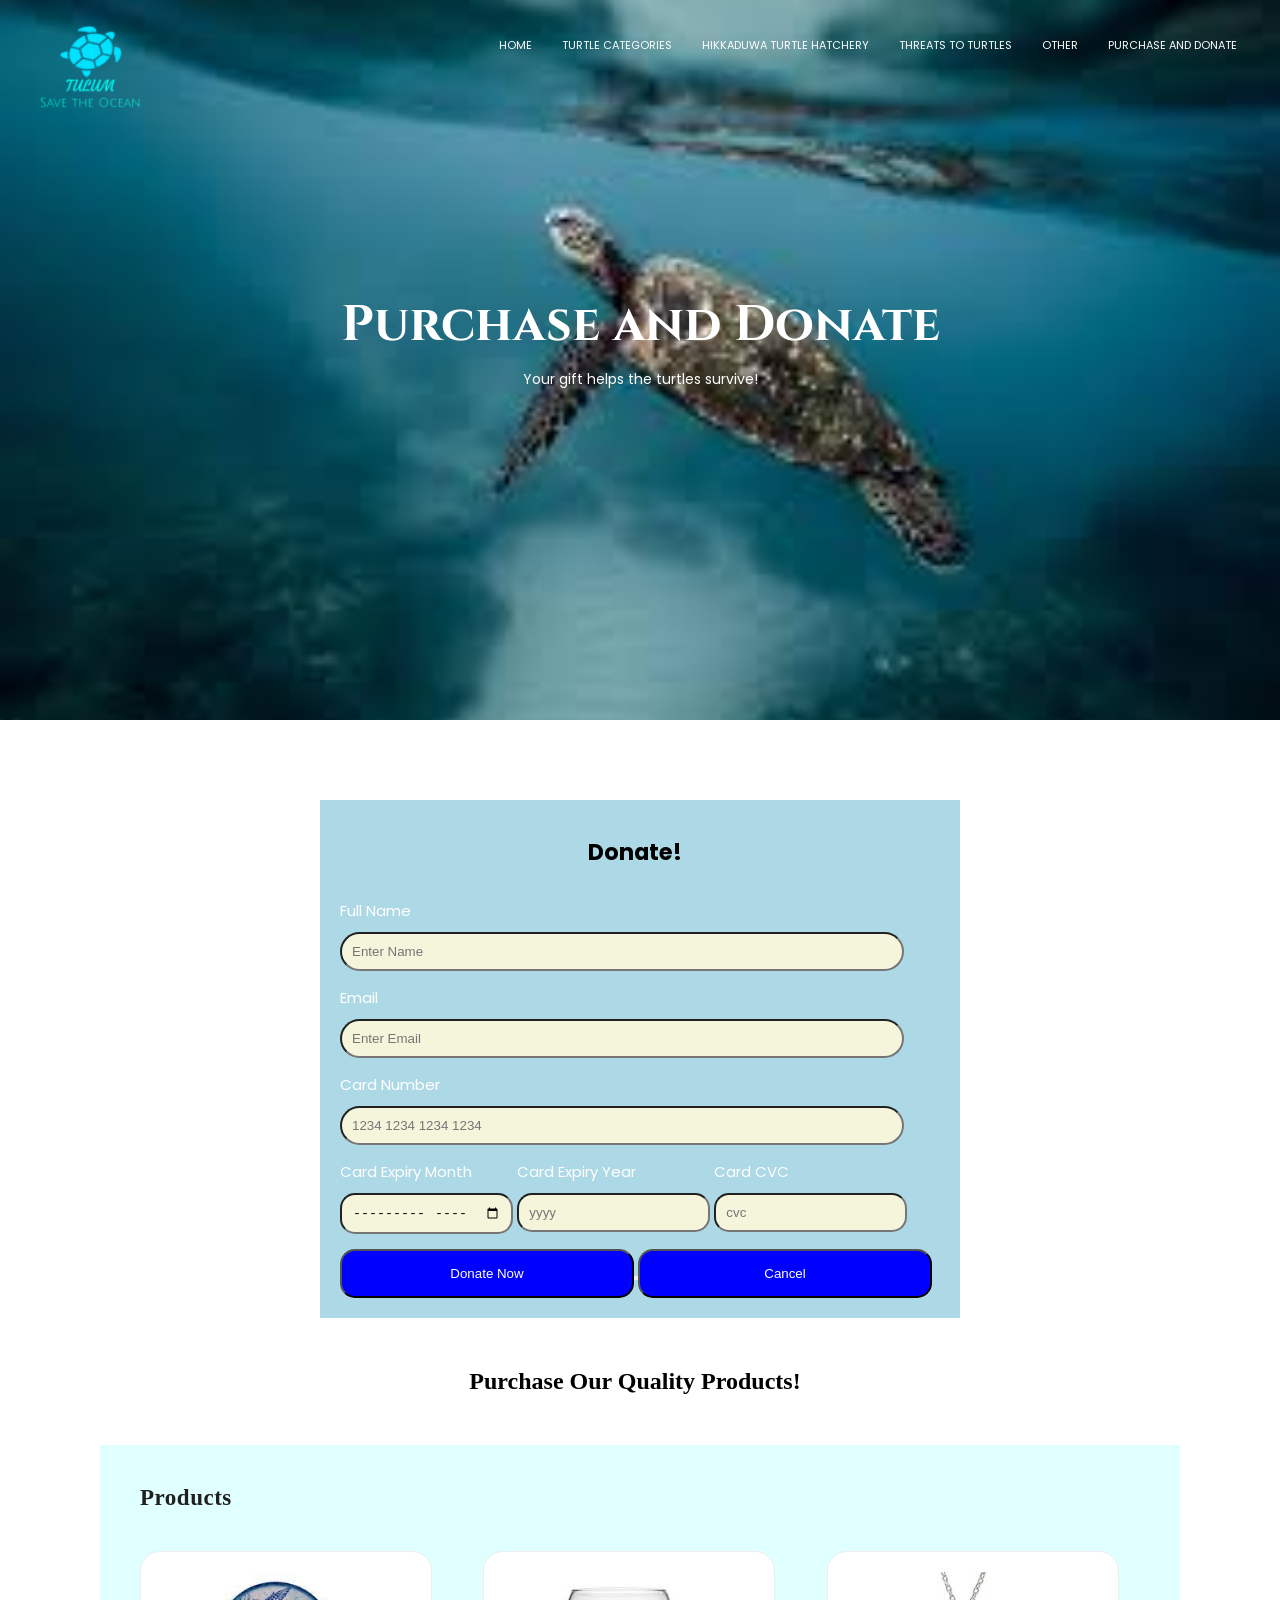
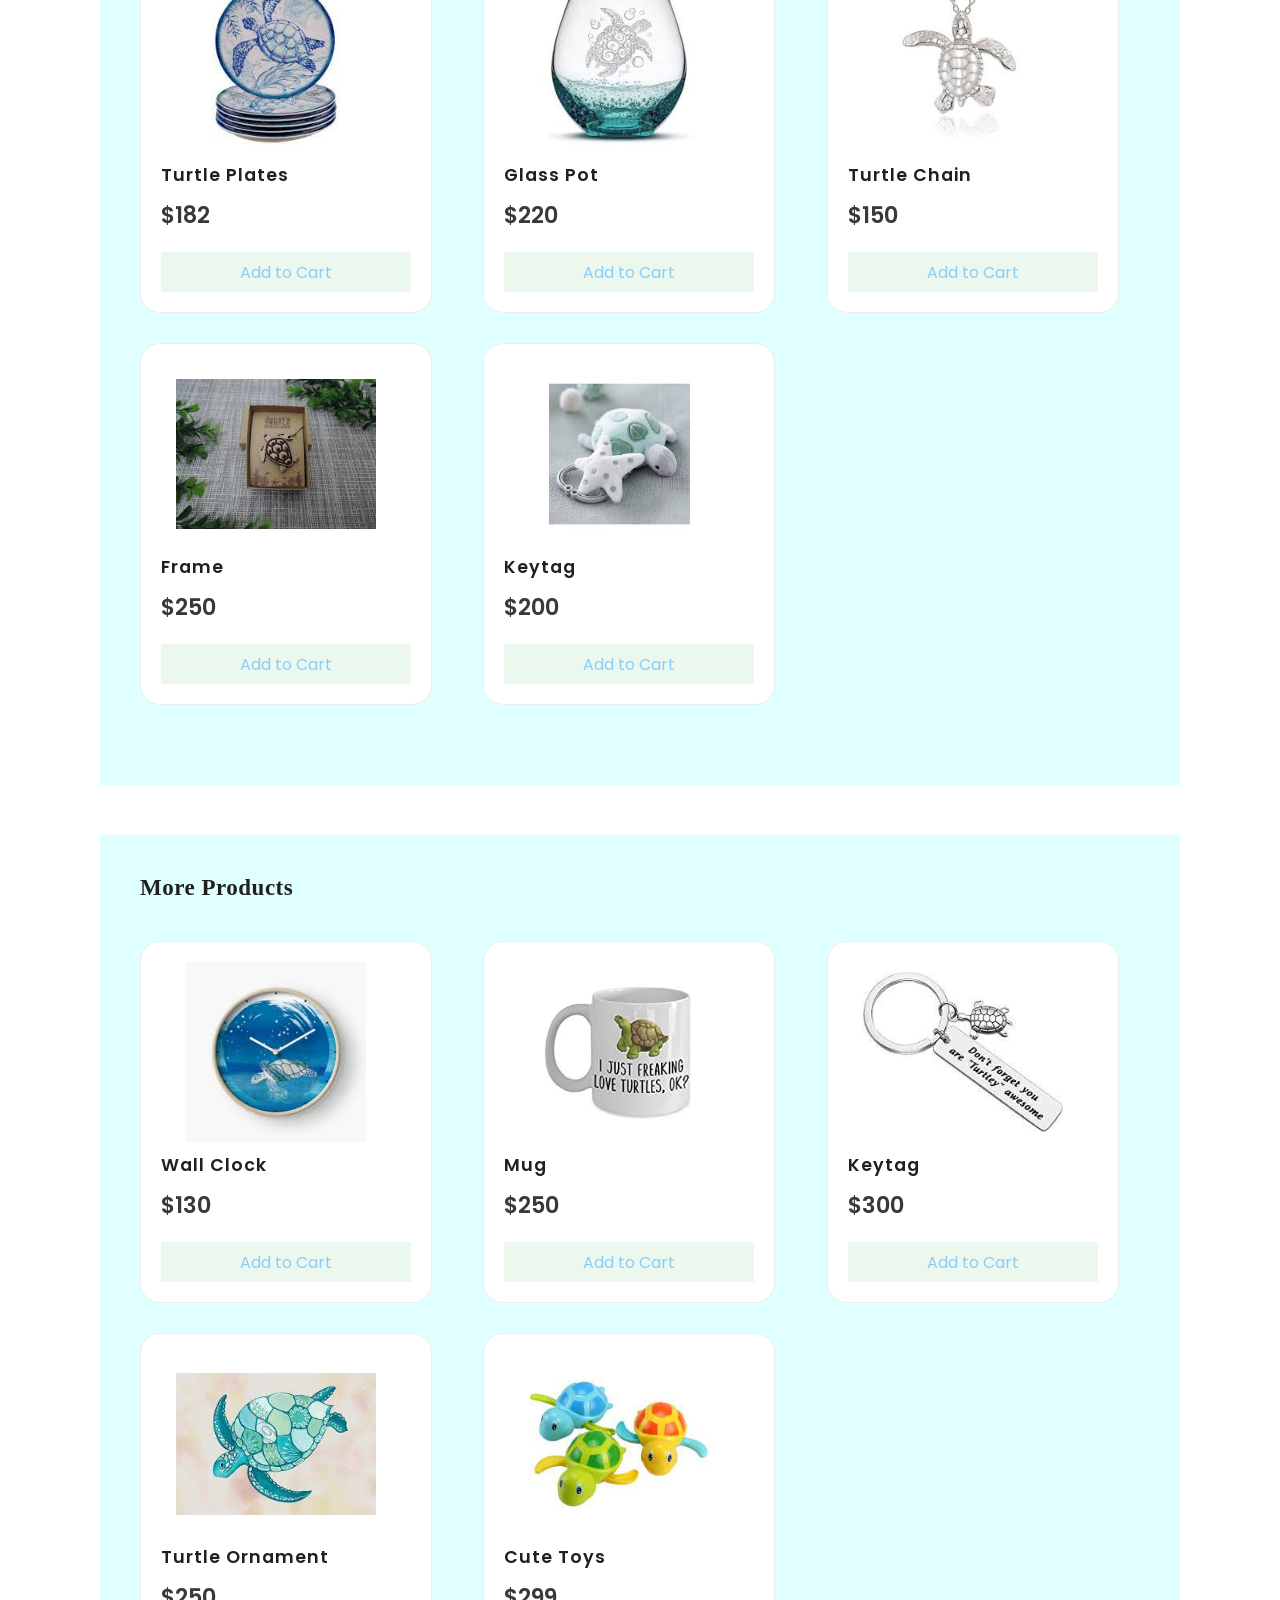
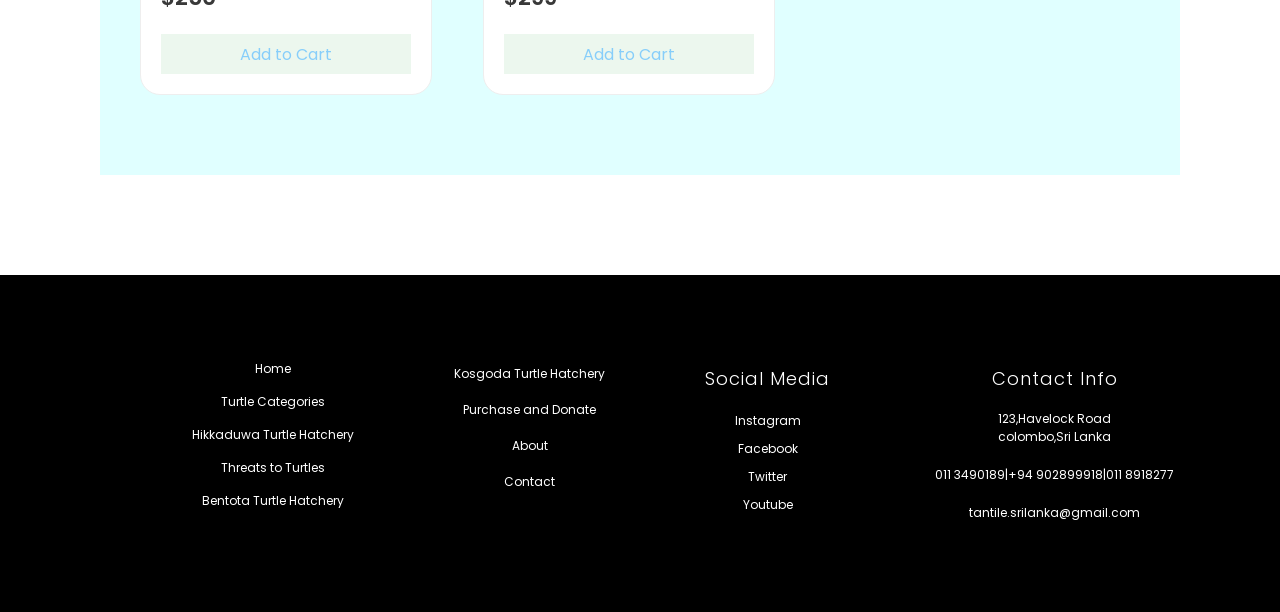
<file: pnd.html>
<!DOCTYPE html>
<html lang="en">
<head>
    <meta charset="UTF-8">
    <meta http-equiv="X-UA-Compatible" content="IE=edge">
    <meta name="viewport" content="width=device-width, initial-scale=1.0">
    <title>Purchase and Donate Page</title>
    <link rel="stylesheet" href="pnd.css">
    <link href="<link rel="preconnect" href="https://fonts.googleapis.com">
    <link rel="preconnect" href="https://fonts.gstatic.com" crossorigin>
    <link href="https://fonts.googleapis.com/css2?family=Poppins:ital,wght@0,100;0,200;0,300;0,400;0,700;1,600&display=swap" rel="stylesheet">
    <link rel="preconnect" href="https://fonts.googleapis.com">
<link rel="preconnect" href="https://fonts.gstatic.com" crossorigin>
<link href="https://fonts.googleapis.com/css2?family=Cinzel:wght@400;600&family=Foldit:wght@100;300;600&family=Poppins:ital,wght@0,100;0,200;0,300;0,400;0,700;1,600&display=swap" rel="stylesheet">
</head>
<body>
    <section class="header"> 
        
        <nav>
            <a href="index.html"><img src="./LogoMakr-1IxXPS.png" alt="My Logo"></a>
            <div class="nav-links">
                <ul>
                    <li><a href="./index.html">Home</a></li>
                    <li><a href="./turtlecategories.html">Turtle Categories</a></li>
                    <li><a href="./Hikkaduwa.html">Hikkaduwa Turtle Hatchery</a></li>
                    <li><a href="./Threatstoturtles.html">Threats to Turtles</a></li>
                    <li><a href="#">Other</a>
                       <ul>
                         <li> <a href="./kosgoda.html"> Kosgoda</a></li>
                         <li><a href="./bentota.html">Bentota</a></li>
                </ul></li>
                    <li><a href="./pnd.html">Purchase and Donate</a></li>
                </ul>
            </div>
        </nav>
        <div class="text-box">
            <h1>Purchase and Donate</h1>
            <p>Your gift helps the turtles survive!</p>
        </div>
    </section>

    <form action="action">
        <h2>Donate!</h2>
        <label for="name">Full Name</label><br>
        <input class="box1" type="text" name="name" id="name" placeholder="Enter Name"><br>
        <label for="email">Email</label><br>
        <input class="box1" type="email" name="email" id="email" placeholder="Enter Email"><br>
        <label for="cardnum">Card Number</label><br>
        <input class="box1" type="number" name="number" id="number" placeholder="1234 1234 1234 1234"><br>
       
        
       
    
        
        <div class="div1">
            <label for="cardex">Card Expiry Month</label><br>
            <input class="box2" type="month" name="month" id="month" placeholder="HH"><br>

        </div>
        <div class="div1">
            <label for="cardyr">Card Expiry Year</label><br>
        <input class="box2" type="year" name="year" id="year" placeholder="yyyy"><br>

        </div>
        <div class="div1">
            <label for="cardcvc">Card CVC</label><br>
            <input class="box2" type="cvc" name="cvc" id="cvc" placeholder="cvc"><br>

        </div>
        <button class="btn">Donate Now</a><button>
        <button class="btn">Cancel</button>
     </form>

     <h2 class="hd">Purchase Our Quality Products!</h2>
     <section class="popular-product">
        
        <div class="heading">
            <h3>Products</h3>
            
        </div>

        <div class="product-container">
           
            <div class="product-box">
                <img src="./turtle image 1.jpeg" alt="Turtle Image 1">
                <strong>Turtle Plates</strong>
                
                <span class="price">$182</span>
                <a href="#" class="cart-btn">Add to Cart</a>
            </div>

            <div class="product-box">
                <img src="./turtle image 2.jpeg" alt="Turtle Image 2">
                <strong>Glass Pot</strong>
                
                <span class="price">$220</span>
                <a href="#" class="cart-btn">Add to Cart</a>
            </div>

            <div class="product-box">
                <img src="./turtle image 3.jpeg" alt="Turtle Image 3">
                <strong>Turtle Chain</strong>
               
                <span class="price">$150</span>
                <a href="#" class="cart-btn">Add to Cart</a>
            </div>
            <div class="product-box">
                <img src="./turtle image 5.jpeg" alt="Turtle Image 5">
                <strong>Frame</strong>
                
                <span class="price">$250</span>
                <a href="#" class="cart-btn">Add to Cart</a>
            </div>

            <div class="product-box">
                <img src="./turtle image 6.jpeg" alt="Turtle Image 6">
                <strong>Keytag</strong>
                
                <span class="price">$200</span>
                <a href="#" class="cart-btn">Add to Cart</a>
            </div>
        </div>
     </section>

     <section class="fresh-water-turtles">
        <div class="heading1">
            <h3>More Products</h3>

        </div>
        <div class="product-container">
           
            <div class="product-box">
                <img src="./turtle image 7.jpeg" alt="Turtle Image 7">
                <strong>Wall Clock</strong>
               
                <span class="price">$130</span>
                <a href="#" class="cart-btn">Add to Cart</a>
            </div>

            <div class="product-box">
                <img src="./turtle image 8.jpeg" alt="Turtle Image 8">
                <strong>Mug</strong>
                
                <span class="price">$250</span>
                <a href="#" class="cart-btn">Add to Cart</a>
            </div>

            <div class="product-box">
                <img src="./turtle image 9.jpeg" alt="Turtle Image 9">
                <strong>Keytag</strong>
               
                <span class="price">$300</span>
                <a href="#" class="cart-btn">Add to Cart</a>
            </div>
            <div class="product-box">
                <img src="./turtle image 10.jpeg" alt="Turtle Image 10">
                <strong>Turtle Ornament</strong>
                
                <span class="price">$250</span>
                <a href="#" class="cart-btn">Add to Cart</a>
            </div>

            <div class="product-box">
                <img src="./Turtle Image 11.jpeg" alt="Turtle Image 11">
                <strong>Cute Toys</strong>
                
                <span class="price">$299</span>
                <a href="#" class="cart-btn">Add to Cart</a>
            </div>
        </div>
     </section>


    
    <section class="section6">
        <div class="footer">
            <div class="col7">
                
                <a href="./index.html">Home</a>
                <a href="./turtlecategories.html">Turtle Categories</a>
                <a href="./Hikkaduwa.html">Hikkaduwa Turtle Hatchery</a>
                <a href="./Threatstoturtles.html">Threats to Turtles</a>
                <a href="./bentota.html">Bentota Turtle Hatchery</a>
                
                
                
            </div>
            <div class="col8">
                <a href="./kosgoda.html">Kosgoda Turtle Hatchery</a>
                <a href="./pnd.html">Purchase and Donate</a>
                <a href="#">About</a>
                <a href="#">Contact</a>
            </div>
            <div class="col9">
                <h3>Social Media</h3>
                <a href="#">Instagram</a>
                <a href="#">Facebook</a>
                <a href="#">Twitter</a>
                <a href="#">Youtube</a>
            </div>
    
            
    
            
            <div class="col10">
                <h3>Contact Info</h3>
                <p>123,Havelock Road<br>colombo,Sri Lanka</p>
                <p>011 3490189|+94 902899918|011 8918277</p>
                <p>tantile.srilanka@gmail.com</p>
            </div>
            
            
        
        </div>
    </section>
    
    
        
    
</body>
</html>
</file>
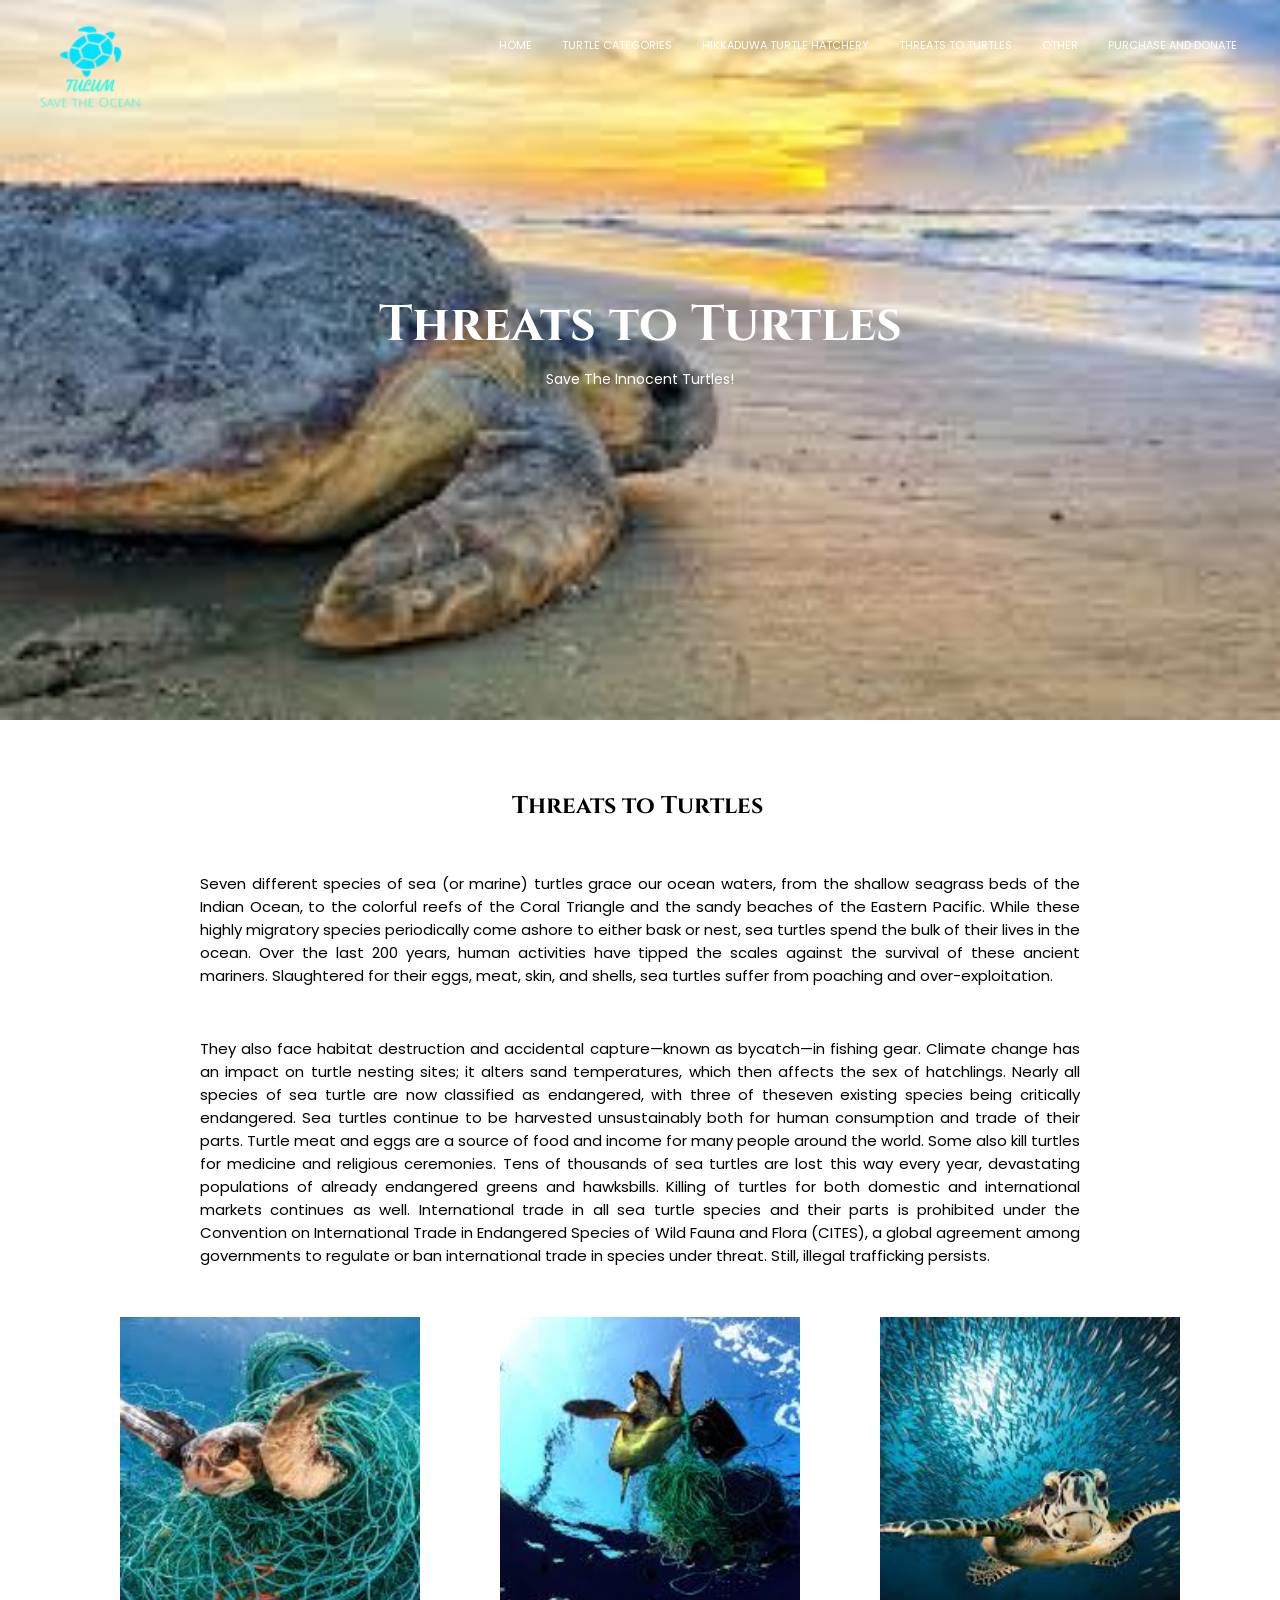
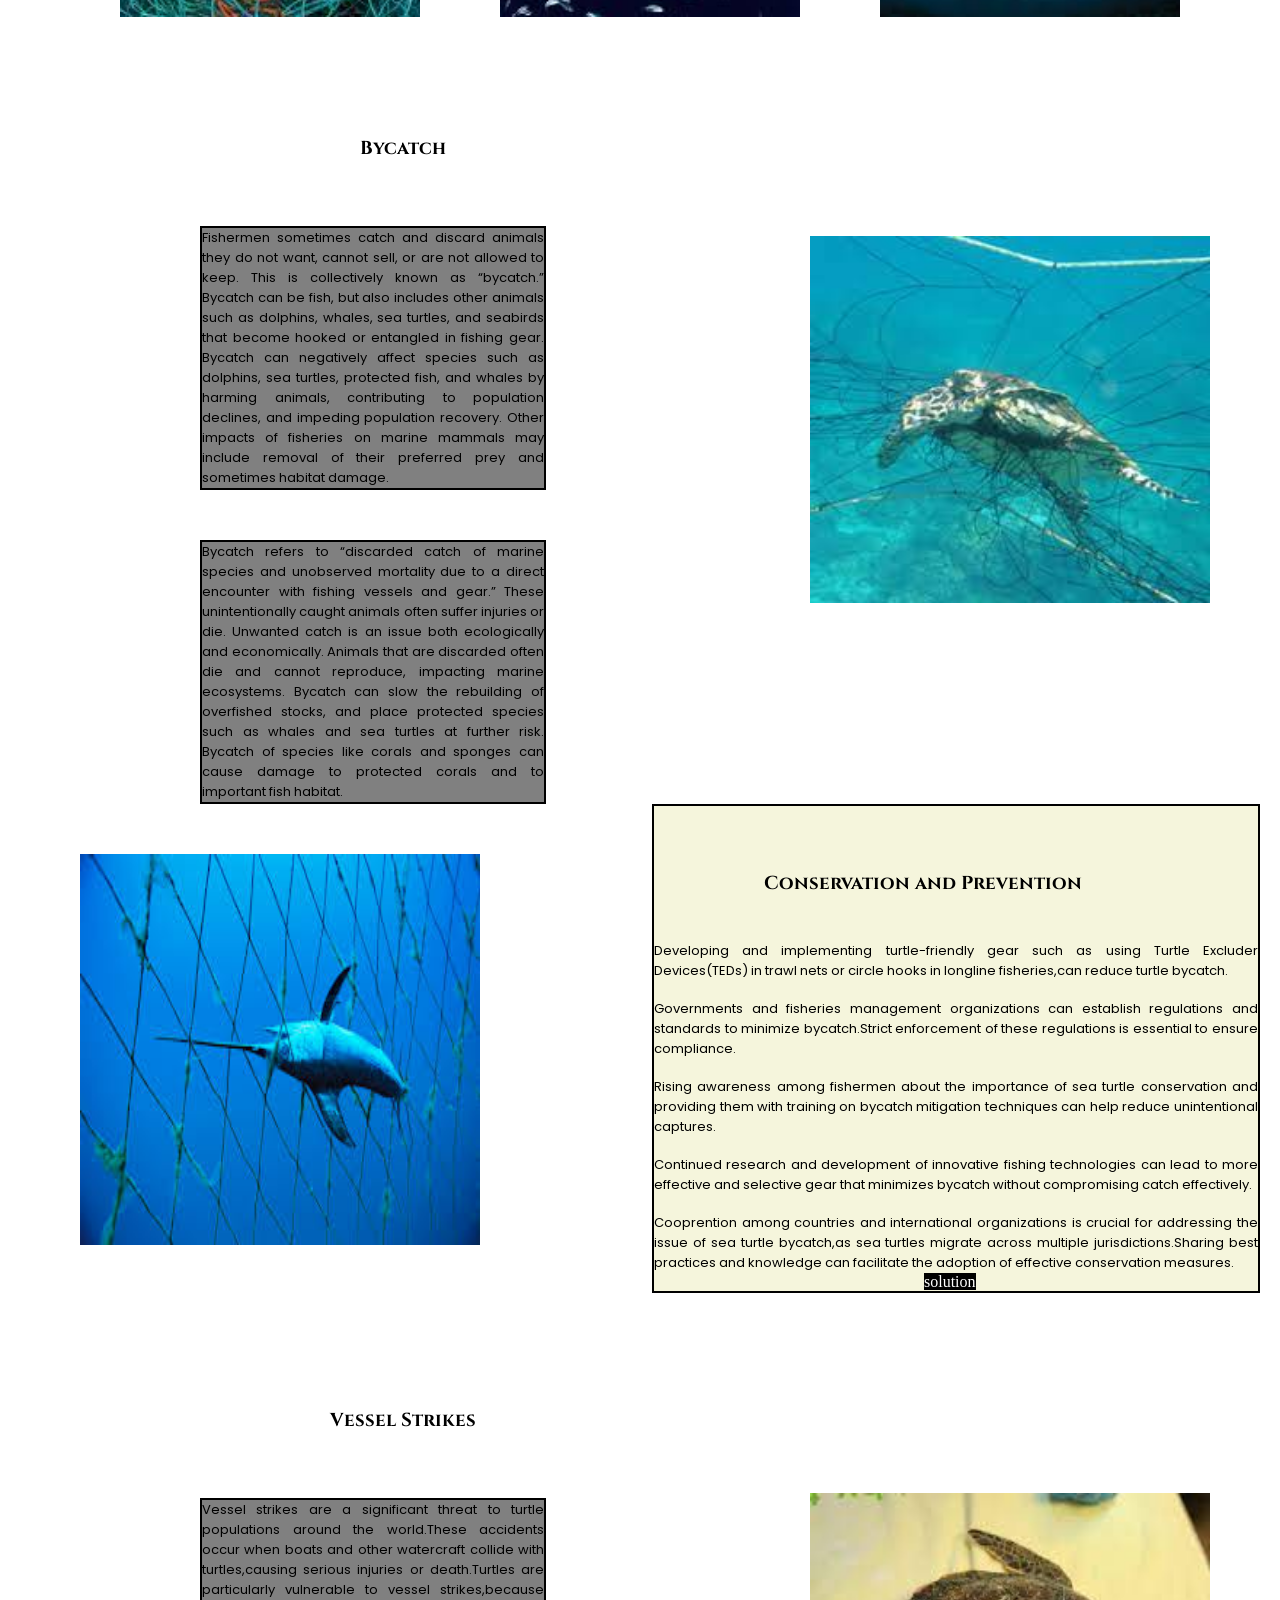
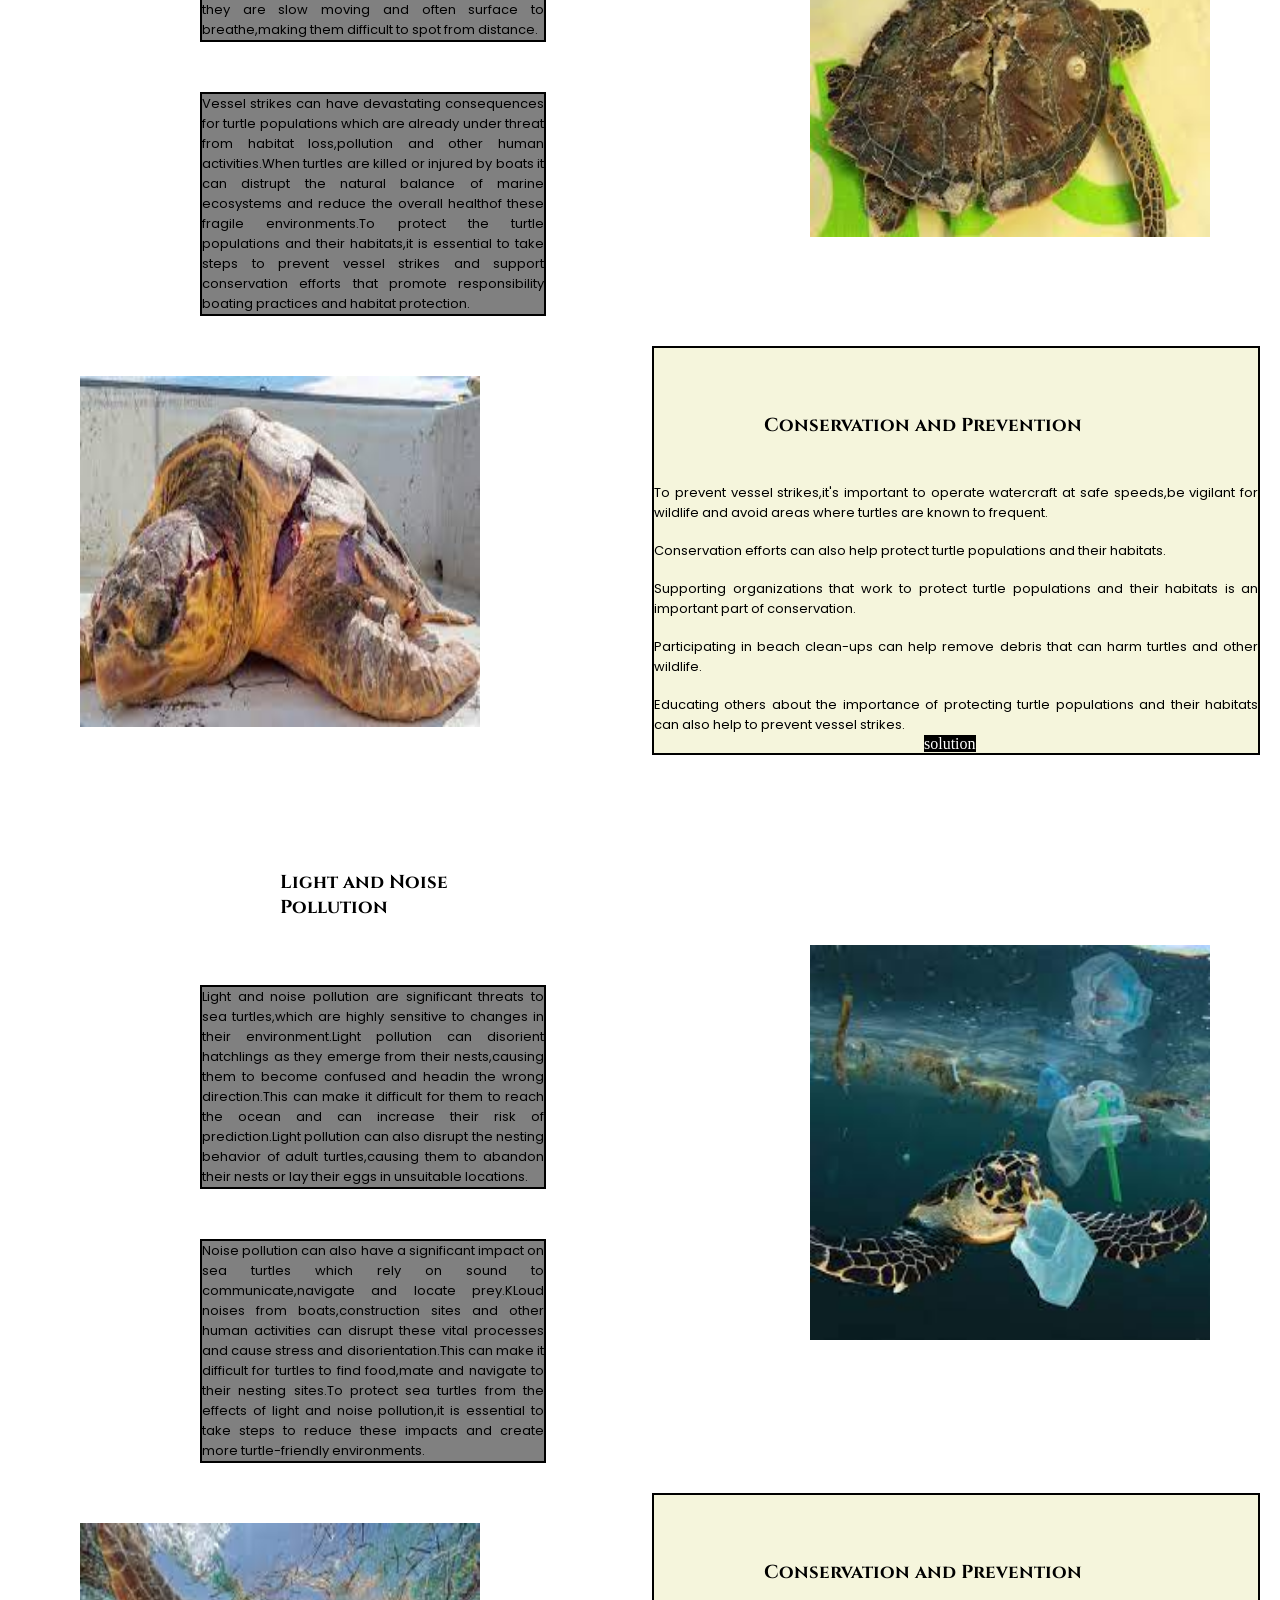
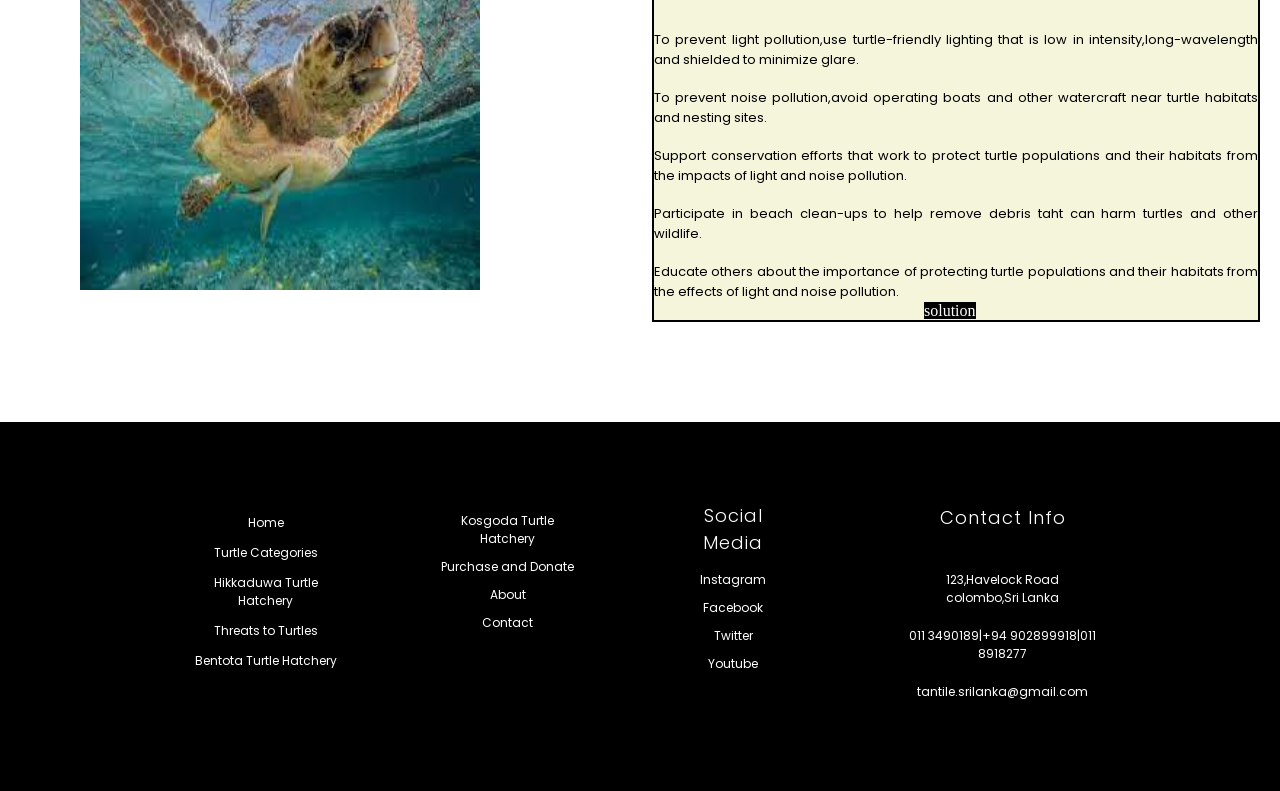
<file: Threatstoturtles.html>
<!DOCTYPE html>
<html lang="en">
  <head>
    <meta charset="UTF-8" />
    <meta http-equiv="X-UA-Compatible" content="IE=edge" />
    <meta name="viewport" content="width=device-width, initial-scale=1.0" />
    <title>Threats to Turtles</title>
    <link rel="stylesheet" href="threats1.css" />
    <link href="link rel="preconnect" href="https://fonts.googleapis.com">
    <link rel="preconnect" href="https://fonts.gstatic.com" crossorigin />
    <link
      href="https://fonts.googleapis.com/css2?family=Poppins:ital,wght@0,100;0,200;0,300;0,400;0,700;1,600&display=swap"
      rel="stylesheet"
    />
    <link rel="preconnect" href="https://fonts.googleapis.com" />
    <link rel="preconnect" href="https://fonts.gstatic.com" crossorigin />
    <link
      href="https://fonts.googleapis.com/css2?family=Cinzel:wght@400;600&family=Foldit:wght@100;300;600&family=Poppins:ital,wght@0,100;0,200;0,300;0,400;0,700;1,600&display=swap"
      rel="stylesheet"
    />
  </head>
  <body>
    <section class="header">
      <nav>
        <a href="index.html"
          ><img src="./LogoMakr-1IxXPS.png" alt="My Logo"
        /></a>
        <div class="nav-links">
          <ul>
            <li><a href="./index.html">Home</a></li>
            <li><a href="./turtlecategories.html">Turtle Categories</a></li>
            <li><a href="./Hikkaduwa.html">Hikkaduwa Turtle Hatchery</a></li>
            <li><a href="./Threatstoturtles.html">Threats to Turtles</a></li>
            <li>
              <a href="#">Other</a>
              <ul>
                <li><a href="./kosgoda.html"> Kosgoda</a></li>
                <li><a href="./bentota.html">Bentota</a></li>
              </ul>
            </li>
            <li><a href="./pnd.html">Purchase and Donate</a></li>
          </ul>
        </div>
      </nav>
      <div class="text-box">
        <h1>Threats to Turtles</h1>
        <p>Save The Innocent Turtles!</p>
      </div>
    </section>

    <section class="section1">
      <div class="row1">
        <h2>Threats to Turtles</h2>
        <p>
          Seven different species of sea (or marine) turtles grace our ocean
          waters, from the shallow seagrass beds of the Indian Ocean, to the
          colorful reefs of the Coral Triangle and the sandy beaches of the
          Eastern Pacific. While these highly migratory species periodically
          come ashore to either bask or nest, sea turtles spend the bulk of
          their lives in the ocean. Over the last 200 years, human activities
          have tipped the scales against the survival of these ancient mariners.
          Slaughtered for their eggs, meat, skin, and shells, sea turtles suffer
          from poaching and over-exploitation.
        </p>
        <br />
        <p>
          They also face habitat destruction and accidental capture—known as
          bycatch—in fishing gear. Climate change has an impact on turtle
          nesting sites; it alters sand temperatures, which then affects the sex
          of hatchlings. Nearly all species of sea turtle are now classified as
          endangered, with three of theseven existing species being critically
          endangered. Sea turtles continue to be harvested unsustainably both
          for human consumption and trade of their parts. Turtle meat and eggs
          are a source of food and income for many people around the world. Some
          also kill turtles for medicine and religious ceremonies. Tens of
          thousands of sea turtles are lost this way every year, devastating
          populations of already endangered greens and hawksbills. Killing of
          turtles for both domestic and international markets continues as well.
          International trade in all sea turtle species and their parts is
          prohibited under the Convention on International Trade in Endangered
          Species of Wild Fauna and Flora (CITES), a global agreement among
          governments to regulate or ban international trade in species under
          threat. Still, illegal trafficking persists.
        </p>
      </div>

      <div class="col1">
        <a href="#"> <img src="./turtle1.jpeg" /></a>
        <a href="#"> <img src="./turtle2.jpeg" /></a>
        <a href="#"> <img src="./turtle3.jpeg" /></a>
      </div>
    </section>
    <section class="section2">
      <div class="row2">
        <h3>Bycatch</h3>
        <p>
          Fishermen sometimes catch and discard animals they do not want, cannot
          sell, or are not allowed to keep. This is collectively known as
          “bycatch.” Bycatch can be fish, but also includes other animals such
          as dolphins, whales, sea turtles, and seabirds that become hooked or
          entangled in fishing gear. Bycatch can negatively affect species such
          as dolphins, sea turtles, protected fish, and whales by harming
          animals, contributing to population declines, and impeding population
          recovery. Other impacts of fisheries on marine mammals may include
          removal of their preferred prey and sometimes habitat damage.
        </p>
        <br />

        <p>
          Bycatch refers to “discarded catch of marine species and unobserved
          mortality due to a direct encounter with fishing vessels and gear.”
          These unintentionally caught animals often suffer injuries or die.
          Unwanted catch is an issue both ecologically and economically. Animals
          that are discarded often die and cannot reproduce, impacting marine
          ecosystems. Bycatch can slow the rebuilding of overfished stocks, and
          place protected species such as whales and sea turtles at further
          risk. Bycatch of species like corals and sponges can cause damage to
          protected corals and to important fish habitat.
        </p>
      </div>
      <div class="col2">
        <a href="#"> <img src="./bycatch2.jpeg" alt="Bycatch" /></a>
      </div>
    </section>

    <section class="section3">
      <div class="row3">
        <a href="#"> <img src="./bycatch1.jpeg" alt="Bycatch" /></a>
      </div>

      <div class="col3">
        <h3>Conservation and Prevention</h3>
        <p>
          Developing and implementing turtle-friendly gear such as using Turtle
          Excluder Devices(TEDs) in trawl nets or circle hooks in longline
          fisheries,can reduce turtle bycatch.
        </p>
        <br /><br />
        <p>
          Governments and fisheries management organizations can establish
          regulations and standards to minimize bycatch.Strict enforcement of
          these regulations is essential to ensure compliance.
        </p>
        <br /><br />
        <p>
          Rising awareness among fishermen about the importance of sea turtle
          conservation and providing them with training on bycatch mitigation
          techniques can help reduce unintentional captures.
        </p>
        <br /><br />
        <p>
          Continued research and development of innovative fishing technologies
          can lead to more effective and selective gear that minimizes bycatch
          without compromising catch effectively.
        </p>
        <br /><br />
        <p>
          Cooprention among countries and international organizations is crucial
          for addressing the issue of sea turtle bycatch,as sea turtles migrate
          across multiple jurisdictions.Sharing best practices and knowledge can
          facilitate the adoption of effective conservation measures.
        </p>
        <a
          href="https://scholar.google.com/scholar?q=solutions+for+bycatch&hl=en&as_sdt=0&as_vis=1&oi=scholart"
          >solution</a
        >
      </div>
    </section>

    <section class="section4">
      <div class="row4">
        <h3>Vessel Strikes</h3>

        <p>
          Vessel strikes are a significant threat to turtle populations around
          the world.These accidents occur when boats and other watercraft
          collide with turtles,causing serious injuries or death.Turtles are
          particularly vulnerable to vessel strikes,because they are slow moving
          and often surface to breathe,making them difficult to spot from
          distance.
        </p>
        <br />

        <p>
          Vessel strikes can have devastating consequences for turtle
          populations which are already under threat from habitat loss,pollution
          and other human activities.When turtles are killed or injured by boats
          it can distrupt the natural balance of marine ecosystems and reduce
          the overall healthof these fragile environments.To protect the turtle
          populations and their habitats,it is essential to take steps to
          prevent vessel strikes and support conservation efforts that promote
          responsibility boating practices and habitat protection.
        </p>
      </div>
      <div class="col4">
        <a href="#">
          <img src="./vessel stikes1.jpeg" alt="Vessel Strikes"
        /></a>
      </div>
    </section>

    <section class="section5">
      <div class="row5">
        <a href="#">
          <img src="./vessel strikes.jpeg" alt="Vessel Strikes"
        /></a>
      </div>
      <div class="col5">
        <h3>Conservation and Prevention</h3>
        <p>
          To prevent vessel strikes,it's important to operate watercraft at safe
          speeds,be vigilant for wildlife and avoid areas where turtles are
          known to frequent.
        </p>
        <br /><br />
        <p>
          Conservation efforts can also help protect turtle populations and
          their habitats.
        </p>
        <br /><br />
        <p>
          Supporting organizations that work to protect turtle populations and
          their habitats is an important part of conservation.
        </p>
        <br /><br />
        <p>
          Participating in beach clean-ups can help remove debris that can harm
          turtles and other wildlife.
        </p>
        <br /><br />
        <p>
          Educating others about the importance of protecting turtle populations
          and their habitats can also help to prevent vessel strikes.
        </p>
        <a
          href="https://www.dcceew.gov.au/sites/default/files/documents/vessel-strike-strategy.pdf"
          >solution</a
        >
      </div>
    </section>

    <section class="section55">
      <div class="row6">
        <h3>Light and Noise Pollution</h3>
        <p>
          Light and noise pollution are significant threats to sea turtles,which
          are highly sensitive to changes in their environment.Light pollution
          can disorient hatchlings as they emerge from their nests,causing them
          to become confused and headin the wrong direction.This can make it
          difficult for them to reach the ocean and can increase their risk of
          prediction.Light pollution can also disrupt the nesting behavior of
          adult turtles,causing them to abandon their nests or lay their eggs in
          unsuitable locations.
        </p>
        <br />
        <p>
          Noise pollution can also have a significant impact on sea turtles
          which rely on sound to communicate,navigate and locate prey.KLoud
          noises from boats,construction sites and other human activities can
          disrupt these vital processes and cause stress and disorientation.This
          can make it difficult for turtles to find food,mate and navigate to
          their nesting sites.To protect sea turtles from the effects of light
          and noise pollution,it is essential to take steps to reduce these
          impacts and create more turtle-friendly environments.
        </p>
      </div>
      <div class="col6">
        <a href="#">
          <img src="./light1.jpeg" alt="Light and Noise Pollution"
        /></a>
      </div>
    </section>

    <section class="section56">
      <div class="row15">
        <a href="#">
          <img src="./light2.jpeg" alt="Light and Noise Pollution"
        /></a>
      </div>
      <div class="col15">
        <h3>Conservation and Prevention</h3>
        <p>
          To prevent light pollution,use turtle-friendly lighting that is low in
          intensity,long-wavelength and shielded to minimize glare.
        </p>
        <br /><br />
        <p>
          To prevent noise pollution,avoid operating boats and other watercraft
          near turtle habitats and nesting sites.
        </p>
        <br /><br />
        <p>
          Support conservation efforts that work to protect turtle populations
          and their habitats from the impacts of light and noise pollution.
        </p>
        <br /><br />
        <p>
          Participate in beach clean-ups to help remove debris taht can harm
          turtles and other wildlife.
        </p>
        <br /><br />
        <p>
          Educate others about the importance of protecting turtle populations
          and their habitats from the effects of light and noise pollution.
        </p>
        <a
          href="https://www.cms.int/iosea-turtles/en/news/light-pollution-%E2%80%93-there-solution"
          >solution</a
        >
      </div>
    </section>

    <section class="section6">
      <div class="footer">
        <div class="col7">
          <a href="./index.html">Home</a>
          <a href="./turtlecategories.html">Turtle Categories</a>
          <a href="./Hikkaduwa.html">Hikkaduwa Turtle Hatchery</a>
          <a href="./Threatstoturtles.html">Threats to Turtles</a>
          <a href="./bentota.html">Bentota Turtle Hatchery</a>
        </div>
        <div class="col8">
          <a href="./kosgoda.html">Kosgoda Turtle Hatchery</a>
          <a href="./pnd.html">Purchase and Donate</a>
          <a href="#">About</a>
          <a href="#">Contact</a>
        </div>
        <div class="col9">
          <h3>Social Media</h3>
          <a href="#">Instagram</a>
          <a href="#">Facebook</a>
          <a href="#">Twitter</a>
          <a href="#">Youtube</a>
        </div>

        <div class="col10">
          <h3>Contact Info</h3>
          <p>123,Havelock Road<br />colombo,Sri Lanka</p>
          <p>011 3490189|+94 902899918|011 8918277</p>
          <p>tantile.srilanka@gmail.com</p>
        </div>
      </div>
    </section>
  </body>
</html>
</file>
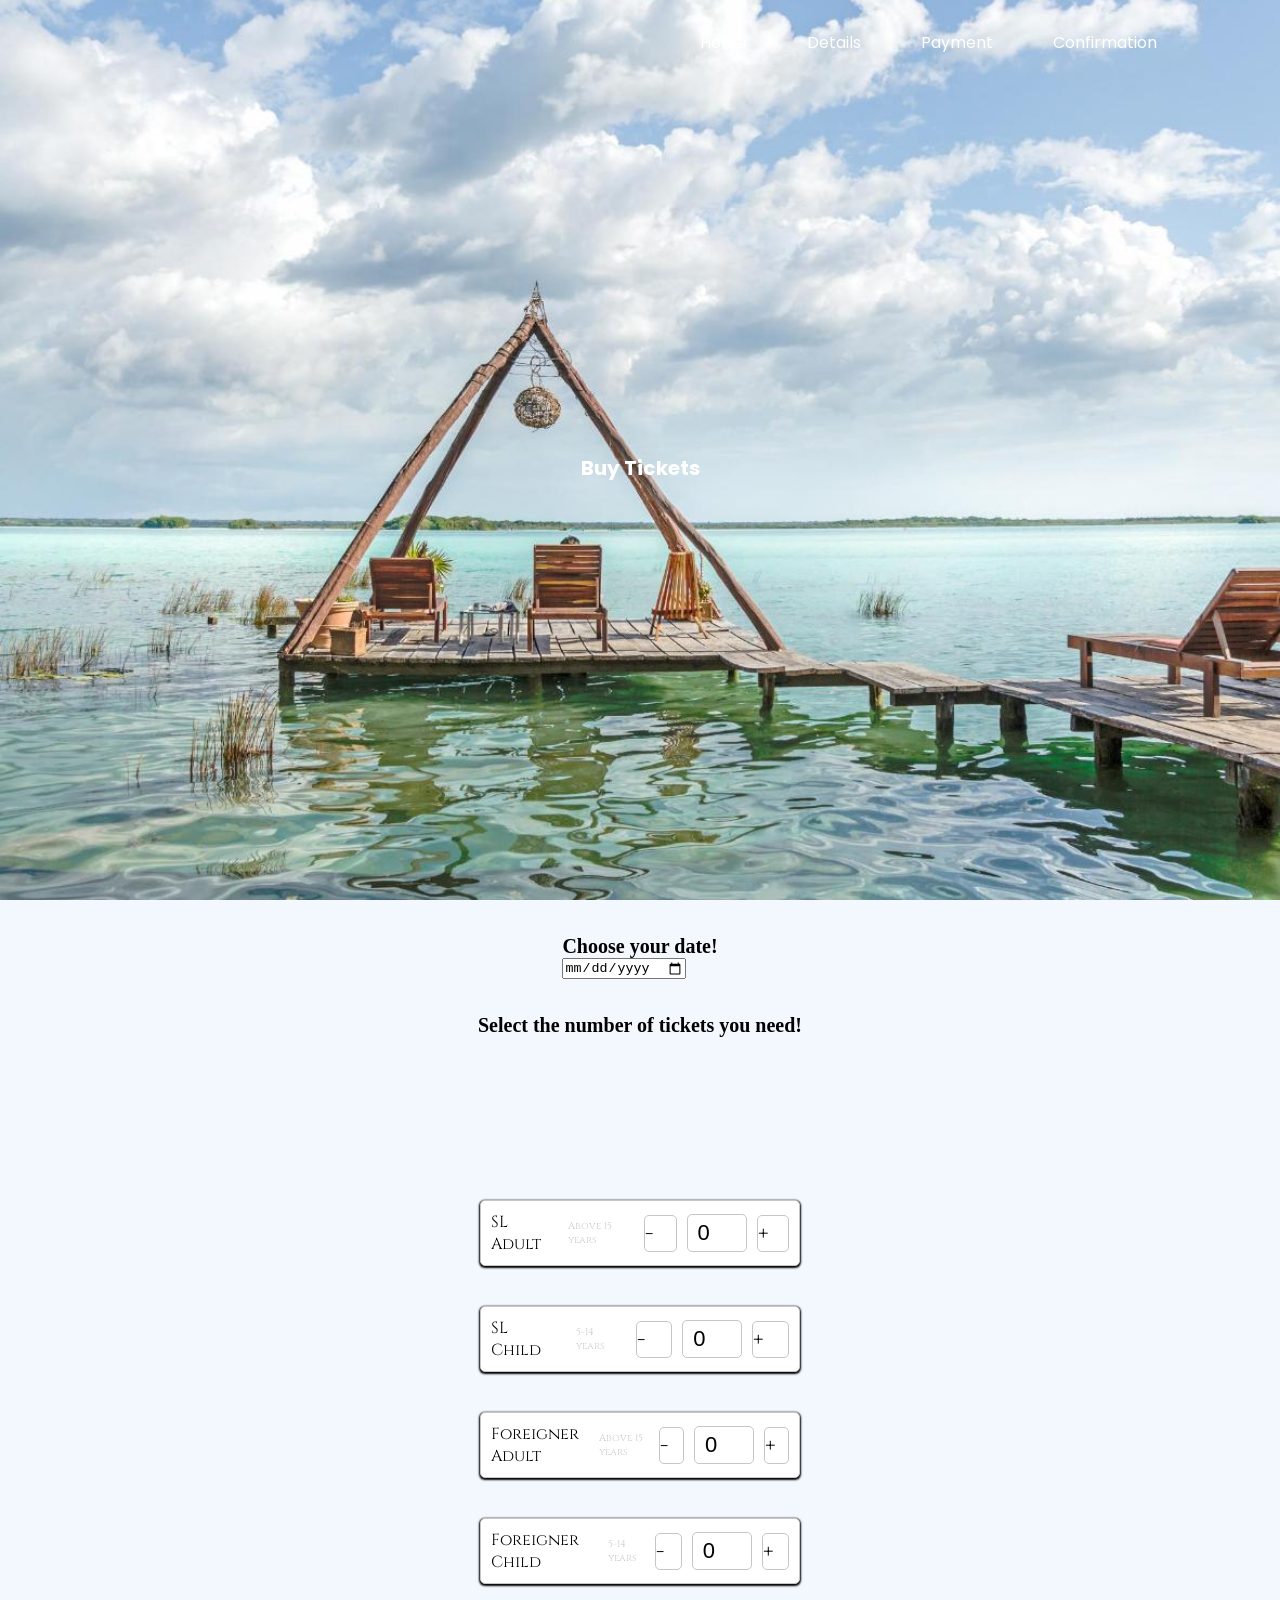
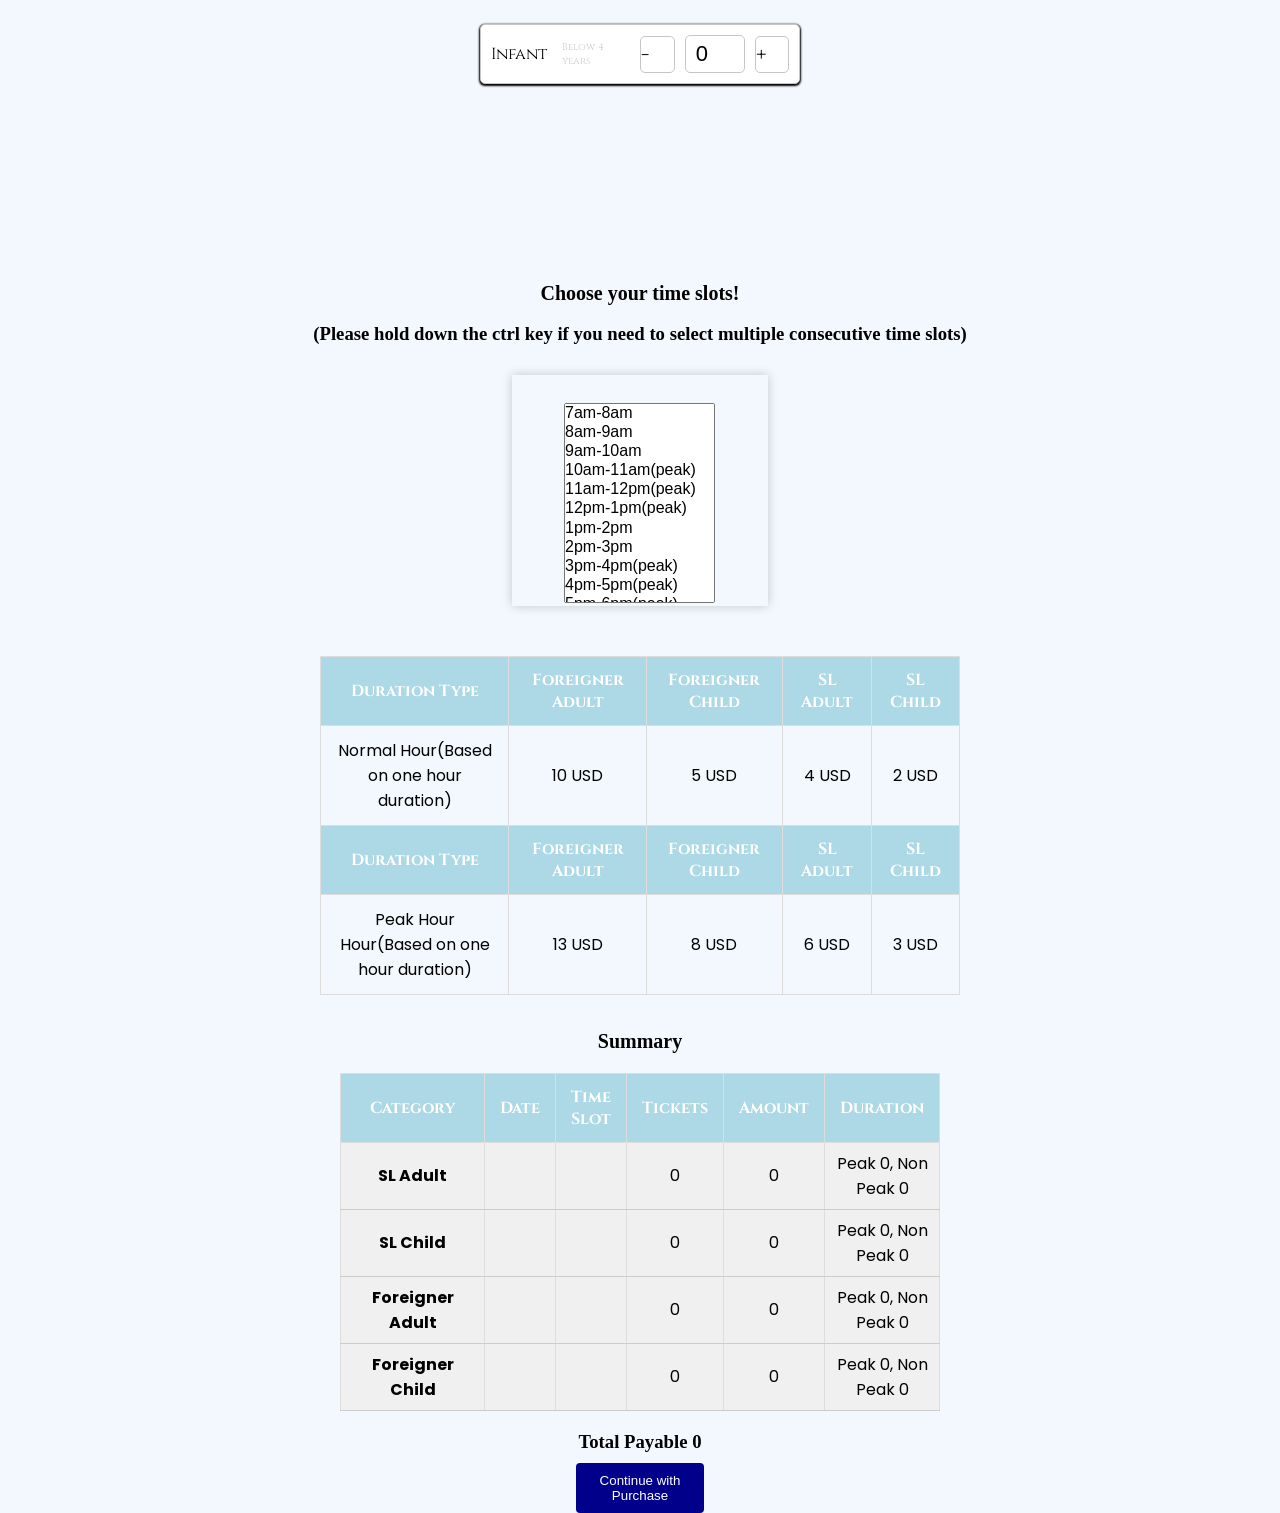
<file: tickets5.html>
<!DOCTYPE html>
<html lang="en">
  <head>
    <meta charset="UTF-8" />
    <meta http-equiv="X-UA-Compatible" content="IE=edge" />
    <meta name="viewport" content="width=device-width, initial-scale=1.0" />
    <link rel="stylesheet" href="tickets.css" />

    <link href="link rel="preconnect" href="https://fonts.googleapis.com">
    <link rel="preconnect" href="https://fonts.gstatic.com" crossorigin />
    <link
      href="https://fonts.googleapis.com/css2?family=Poppins:ital,wght@0,100;0,200;0,300;0,400;0,700;1,600&display=swap"
      rel="stylesheet"
    />
    <link rel="preconnect" href="https://fonts.googleapis.com" />
    <link rel="preconnect" href="https://fonts.gstatic.com" crossorigin />
    <link
      href="https://fonts.googleapis.com/css2?family=Cinzel:wght@400;600&family=Foldit:wght@100;300;600&family=Poppins:ital,wght@0,100;0,200;0,300;0,400;0,700;1,600&display=swap"
      rel="stylesheet"
    />
    <title>Buy Tickets</title>
  </head>
  <body class="light">
    <nav class="nav-bar">
      <ul class="nav-links">
        <li><a href="tickets5.html"></a>Home</li>
        <li><a href="details3.html"></a>Details</li>
        <li><a href="payment3.html"></a>Payment</li>
        <li><a href="confirmation1.html"></a>Confirmation</li>
      </ul>
      <img src="./menu button.png" class="menu-btn" />
    </nav>
    <header>
      <div class="header-content">
        <h1>Buy Tickets</h1>
      </div>
    </header>

    <section>
      <h1>Choose your date!</h1>

      <input type="date" id="birthday" name="birthday" />
    </section>

    <h1>Select the number of tickets you need!</h1>

    <section class="section">
      <div class="box">
        <label for="name">SL Adult </label>
        <span class="caption">Above 15 years</span>
        <div class="dec button">-</div>

        <input type="text" name="qty" id="1" value="0" class="input-field" />
        <div class="inc button">+</div>
      </div>

      <div class="box">
        <label for="name">SL Child </label>
        <span class="caption">5-14 years</span>

        <div class="dec button">-</div>
        <input type="text" name="qty" id="2" value="0" class="input-field" />
        <div class="inc button">+</div>
      </div>

      <div class="box">
        <label for="name">Foreigner Adult </label>
        <span class="caption">Above 15 years</span>

        <div class="dec button">-</div>
        <input type="text" name="qty" id="3" value="0" class="input-field" />
        <div class="inc button">+</div>
      </div>

      <div class="box">
        <label for="name">Foreigner Child </label>
        <span class="caption">5-14 years</span>

        <div class="dec button">-</div>
        <input type="text" name="qty" id="4" value="0" class="input-field" />
        <div class="inc button">+</div>
      </div>

      <div class="box">
        <label for="name">Infant</label>
        <span class="caption">Below 4 years</span>

        <div class="dec button">-</div>
        <input type="text" name="qty" id="5" value="0" class="input-field" />
        <div class="inc button">+</div>
      </div>
    </section>

    <h1>Choose your time slots!</h1>
    <br />
    <h3>
      (Please hold down the ctrl key if you need to select multiple consecutive
      time slots)
    </h3>

    <div class="time-slots">
      <select name="time" id="time" multiple>
        <option value="7:00 - 8:00" data-peak="false">7am-8am</option>
        <option value="8:00 - 9:00" data-peak="false">8am-9am</option>
        <option value="9:00 - 10:00" data-peak="false">9am-10am</option>
        <option value="10:00 - 11:00" data-peak="true">10am-11am(peak)</option>
        <option value="11:00 - 12:00" data-peak="true">11am-12pm(peak)</option>
        <option value="12:00 - 1:00" data-peak="true">12pm-1pm(peak)</option>
        <option value="1:00 - 2:00" data-peak="false">1pm-2pm</option>
        <option value="2:00 - 3:00" data-peak="false">2pm-3pm</option>
        <option value="3:00 - 4:00" data-peak="true">3pm-4pm(peak)</option>
        <option value="4:00 - 5:00" data-peak="true">4pm-5pm(peak)</option>
        <option value="5:00 - 6:00" data-peak="true">5pm-6pm(peak)</option>
      </select>
    </div>

    <table class="table">
      <thead>
        <th>Duration Type</th>
        <th>Foreigner Adult</th>
        <th>Foreigner Child</th>
        <th>SL Adult</th>
        <th>SL Child</th>
      </thead>
      <tbody>
        <tr>
          <td rowspan="4" class="sno">
            Normal Hour(Based on one hour duration)
          </td>
          <td data-label="Foreigner Adult">10 USD</td>
          <td data-label="Foreigner Child">5 USD</td>
          <td data-label="SL Adult">4 USD</td>
          <td data-label="SL Child">2 USD</td>
        </tr>
      </tbody>
      <thead>
        <th>Duration Type</th>
        <th>Foreigner Adult</th>
        <th>Foreigner Child</th>
        <th>SL Adult</th>
        <th>SL Child</th>
      </thead>
      <tbody>
        <tr>
          <td rowspan="4" class="sno">
            Peak Hour Hour(Based on one hour duration)
          </td>
          <td data-label="Foreigner Adult">13 USD</td>
          <td data-label="Foreigner Child">8 USD</td>
          <td data-label="SL Adult">6 USD</td>
          <td data-label="SL Child">3 USD</td>
        </tr>
      </tbody>
    </table>

    <h1>Summary</h1>
    <table class="summary-table">
      <thead>
        <tr>
          <th>Category</th>
          <th>Date</th>
          <th>Time Slot</th>
          <th>Tickets</th>
          <th>Amount</th>
          <th>Duration</th>
        </tr>
      </thead>
      <tbody id="summary-body"></tbody>
    </table>

    <div class="summary-container"></div>

    <!-- Continue with Purchase button -->

    <h3 id="total"></h3>

    <button id="continue-btn">Continue with Purchase</button>
    <div id="summary-container"></div>

    <script src="./tickets8.js"></script>
  </body>
</html>
</file>
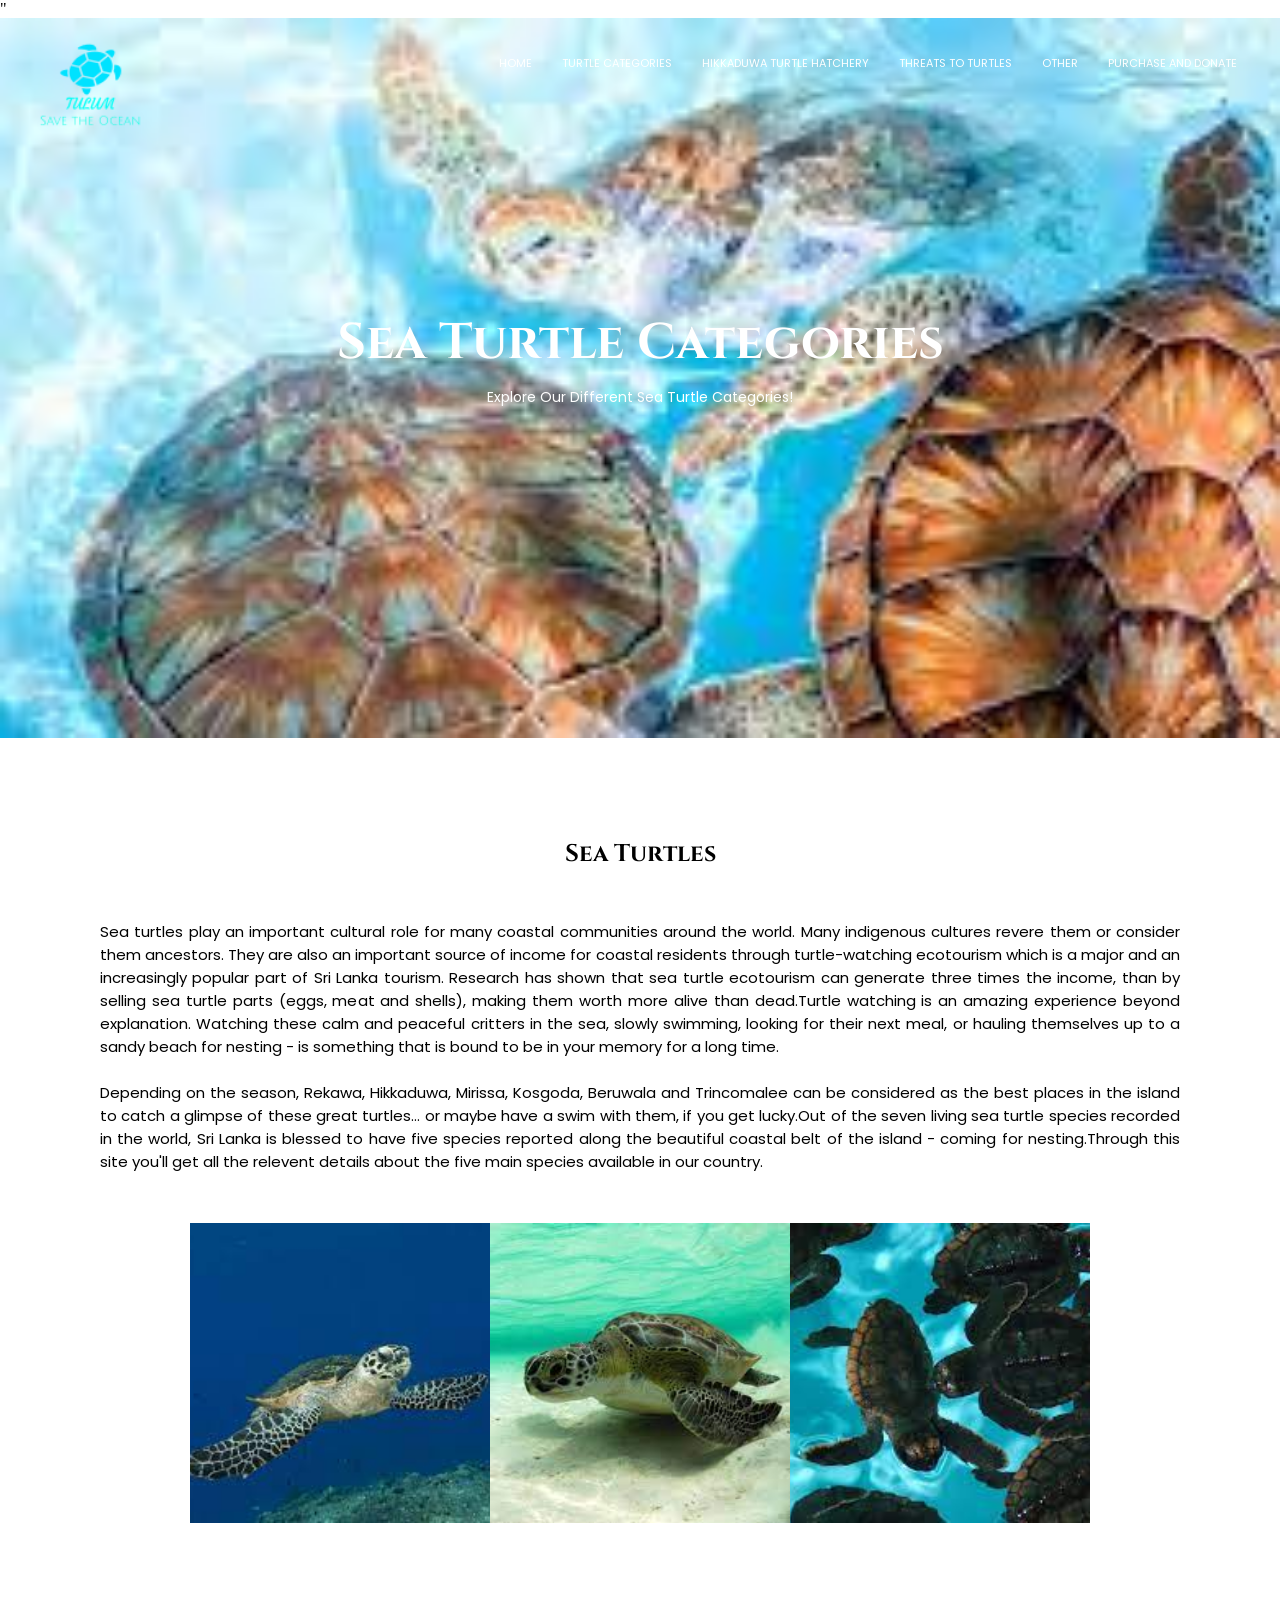
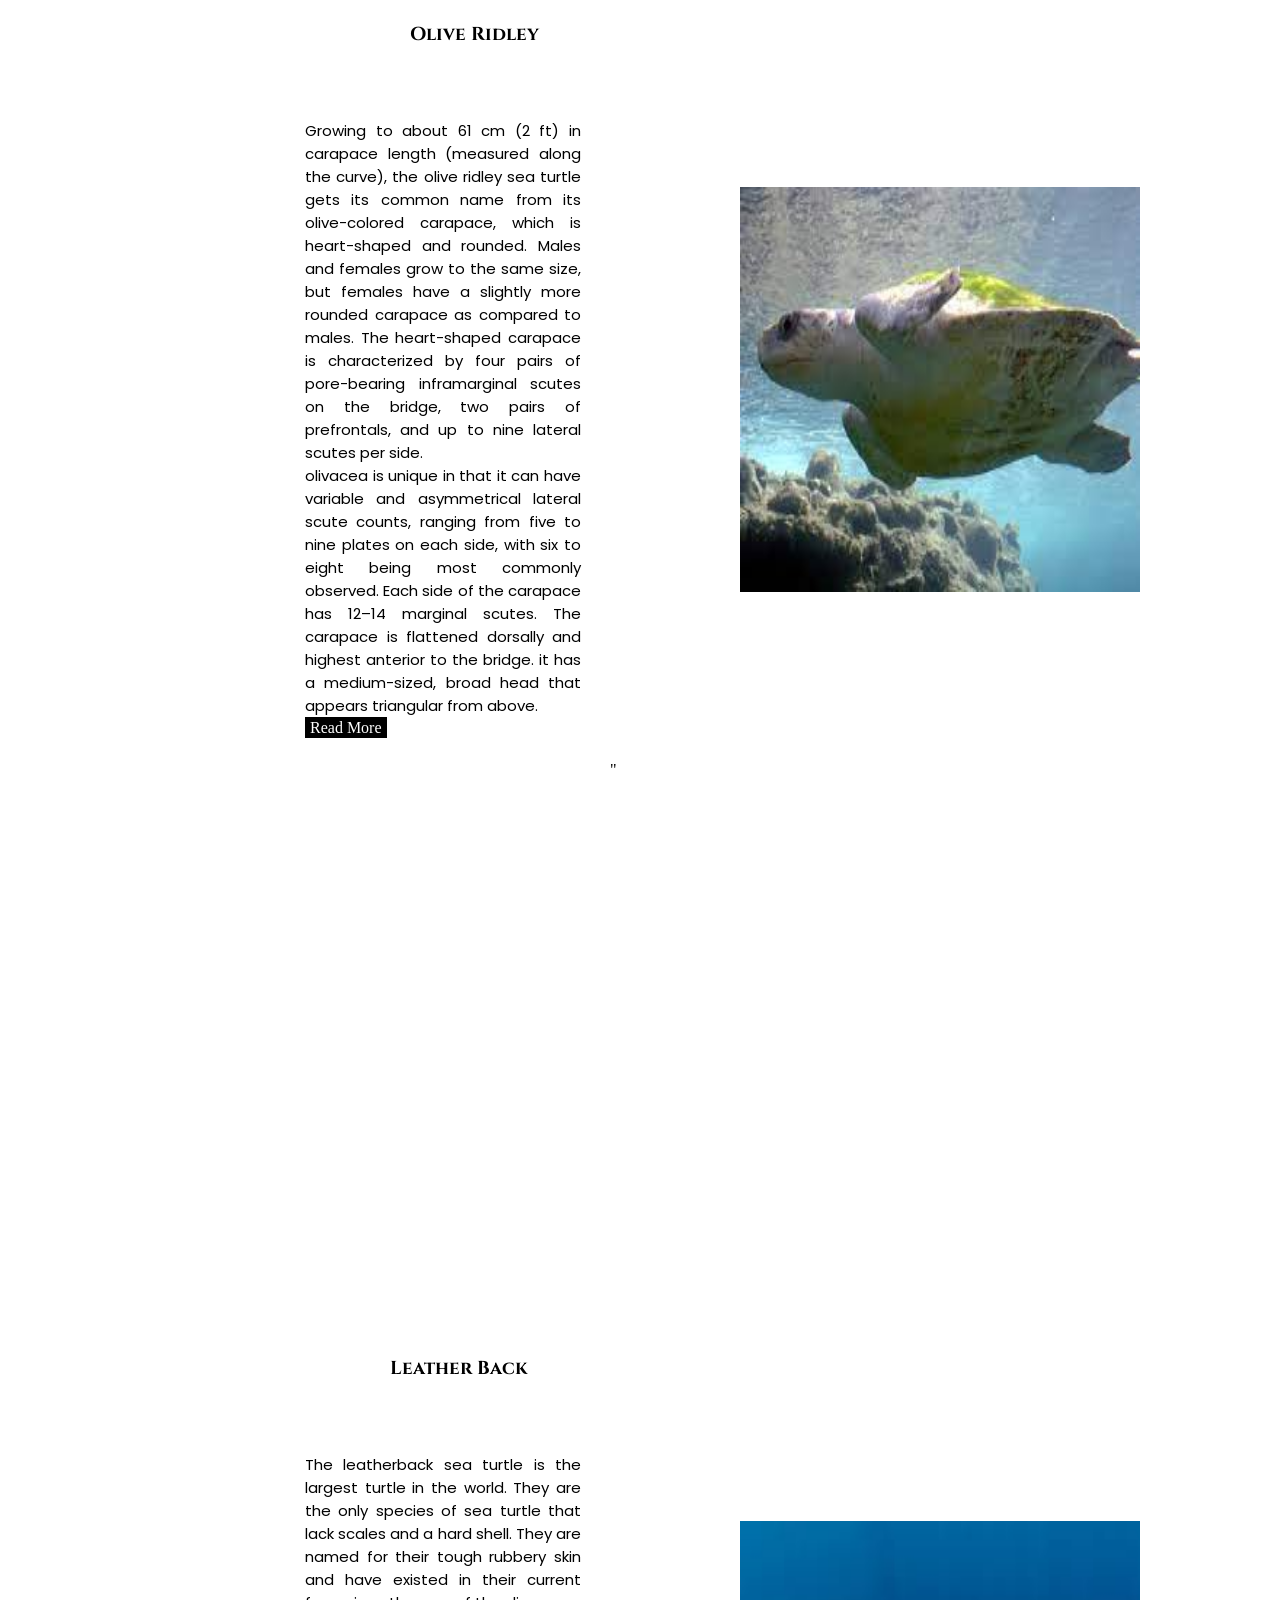
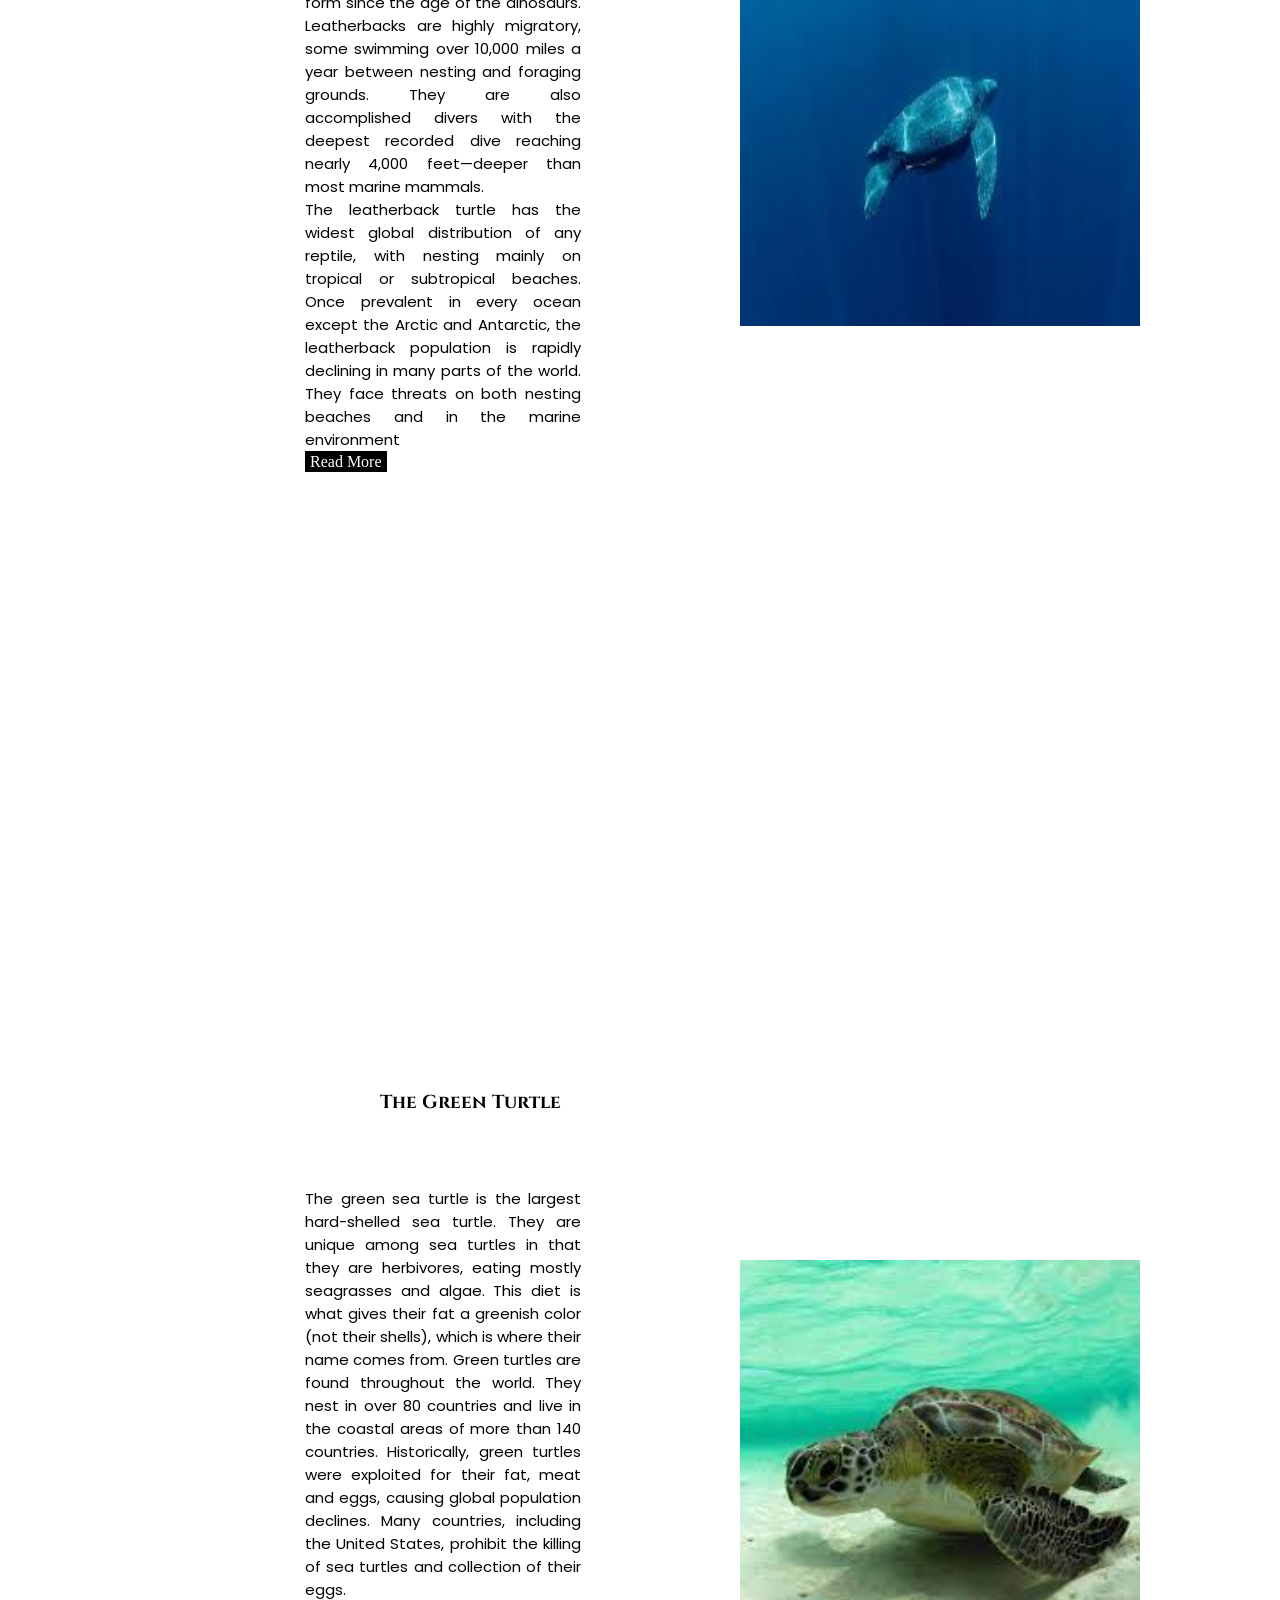
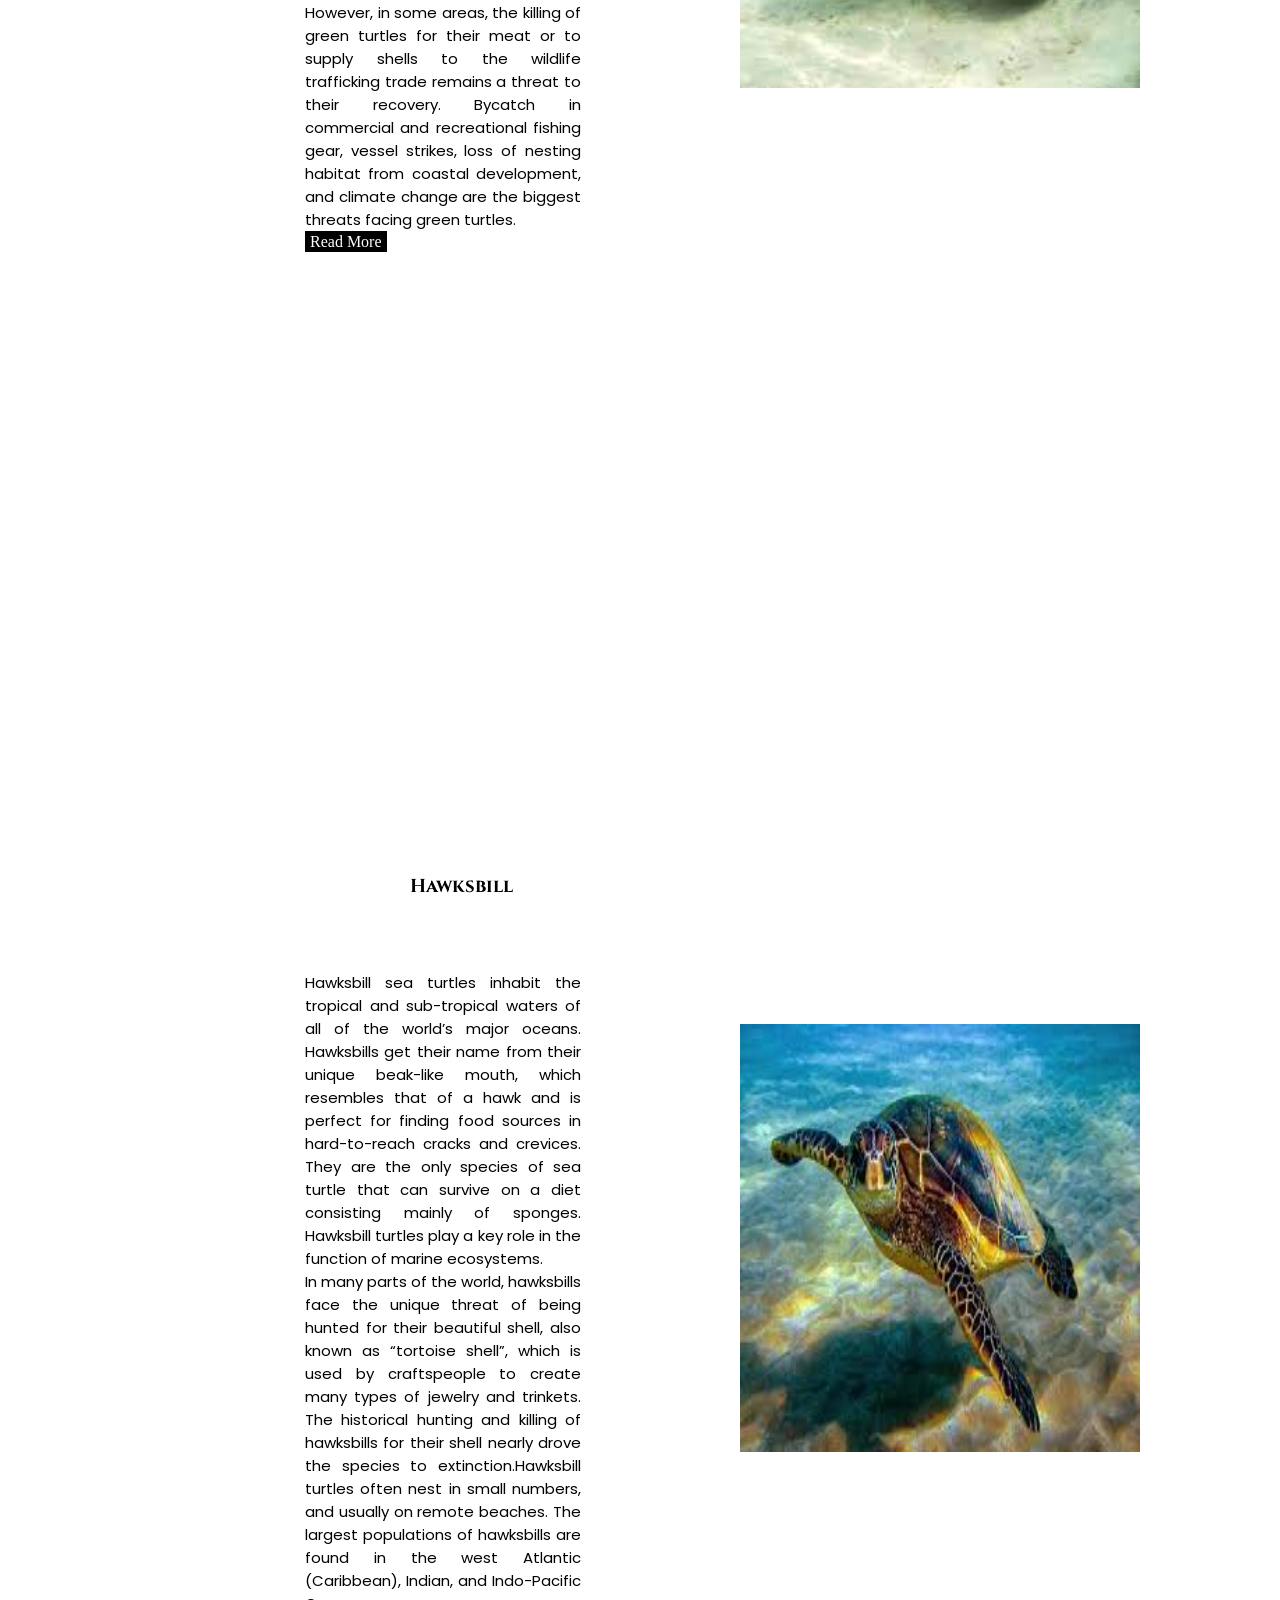
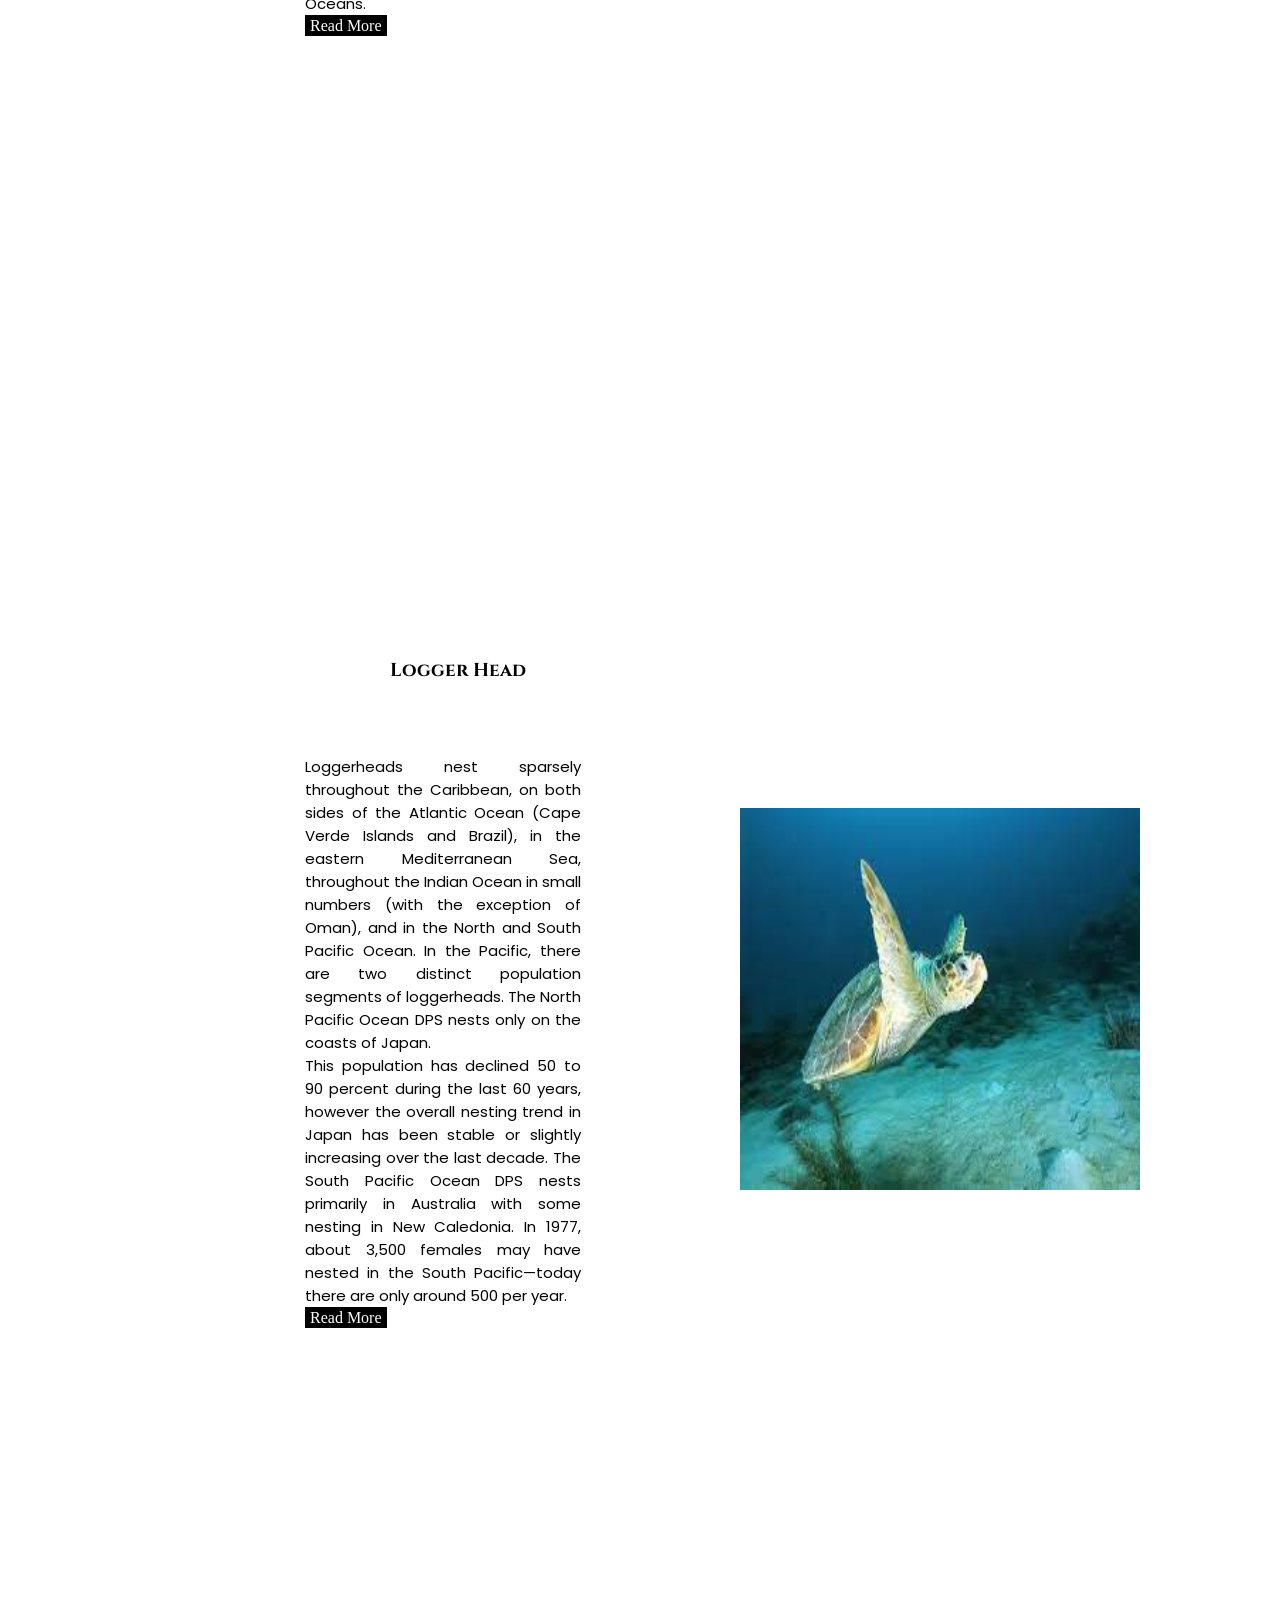
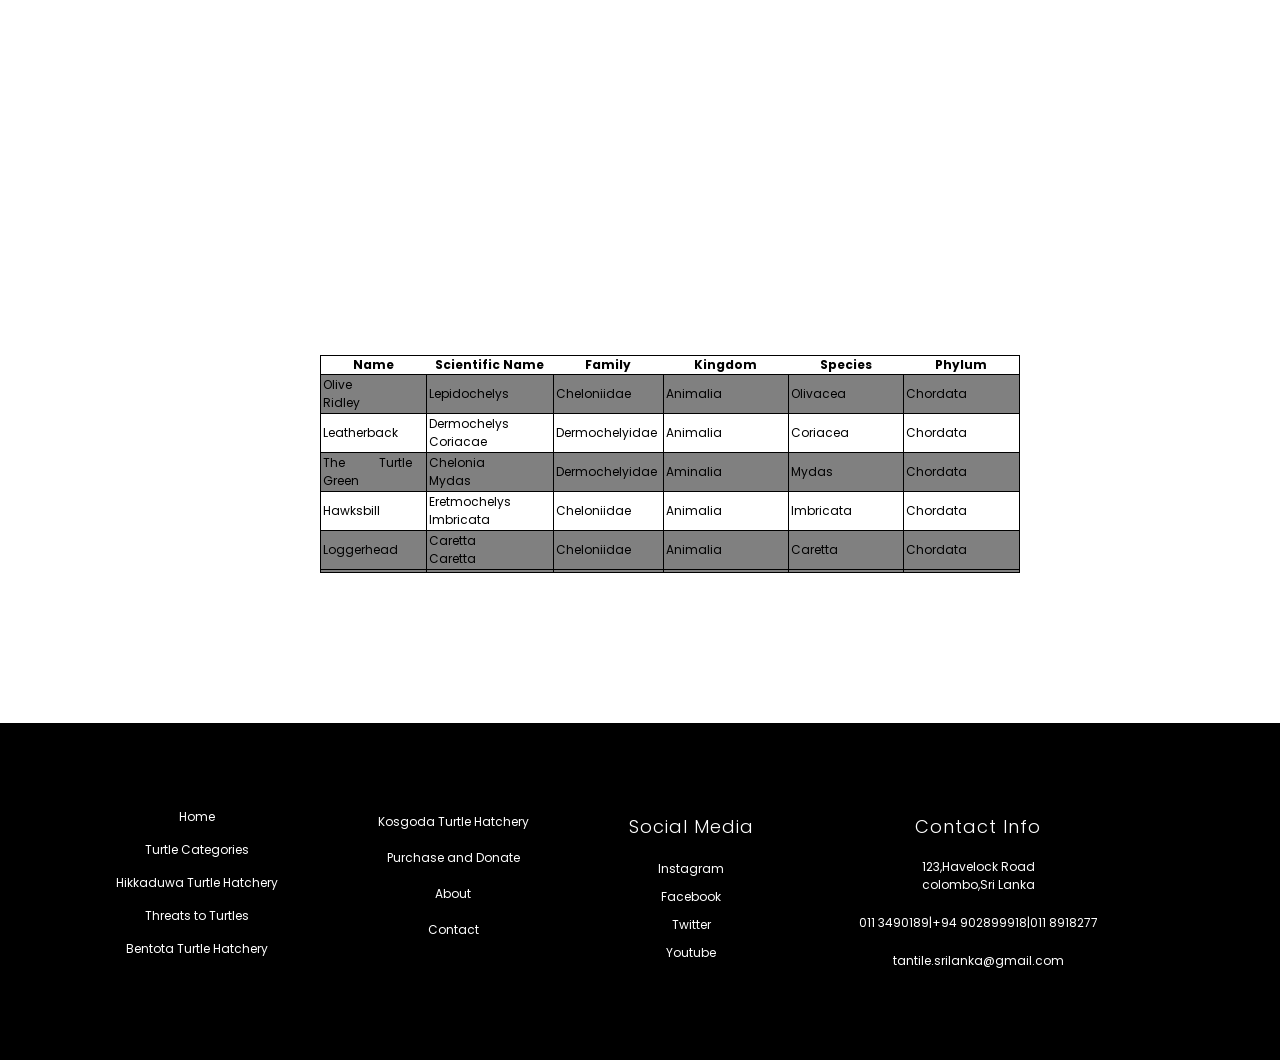
<file: turtlecategories.html>
<!DOCTYPE html>
<html lang="en">
<head>
    <meta charset="UTF-8">
    <meta http-equiv="X-UA-Compatible" content="IE=edge">
    <meta name="viewport" content="width=device-width, initial-scale=1.0">
    <title>Turtle Categories</title>
</head>
<link rel="stylesheet" href="Turtlecategories.css">
<link href=link rel= "preconnect href=https://fonts.googleapis.com">
    <link rel="preconnect" href="https://fonts.gstatic.com" crossorigin>
    <link href="https://fonts.googleapis.com/css2?family=Poppins:ital,wght@0,100;0,200;0,300;0,400;0,700;1,600&display=swap" rel="stylesheet">"
    <link rel="preconnect" href="https://fonts.googleapis.com">
<link rel="preconnect" href="https://fonts.gstatic.com" crossorigin>
<link href="https://fonts.googleapis.com/css2?family=Cinzel:wght@400;600&family=Foldit:wght@100;300;600&family=Poppins:ital,wght@0,100;0,200;0,300;0,400;0,700;1,600&display=swap" rel="stylesheet">
    
<body>
    <section class="header"> 
        
        <nav>
            <a href="index.html"><img src="./LogoMakr-1IxXPS.png" alt="My Logo"></a>
            <div class="nav-links">
                <ul>
                    <li><a href="./index.html">Home</a></li>
                    <li><a href="./turtlecategories.html">Turtle Categories</a></li>
                    <li><a href="./Hikkaduwa.html">Hikkaduwa Turtle Hatchery</a></li>
                    <li><a href="./Threatstoturtles.html">Threats to Turtles</a></li>
                    <li><a href="#">Other</a>
                       <ul>
                         <li> <a href="./kosgoda.html"> Kosgoda</a></li>
                         <li><a href="./bentota.html">Bentota</a></li>
                </ul></li>
                    <li><a href="./pnd.html">Purchase and Donate</a></li>
                </ul>
            </div>
        </nav>
        <div class="text-box">
            <h1>Sea Turtle Categories</h1>
            <p> Explore Our Different Sea Turtle Categories!</p>
        </div>
    </section>

    <section class="section1">
        <h2>Sea Turtles</h2>
        <div class="row1">
        <p>Sea turtles play an important cultural role for many coastal communities around the world. Many indigenous cultures revere them or consider them ancestors. They are also an important source of income for coastal residents through turtle-watching ecotourism which is a major and an increasingly popular part of Sri Lanka tourism. Research has shown that sea turtle ecotourism can generate three times the income, than by selling sea turtle parts (eggs, meat and shells), making them worth more alive than dead.Turtle watching is an amazing experience beyond explanation. Watching these calm and peaceful critters in the sea, slowly swimming, looking for their next meal, or hauling themselves up to a sandy beach for nesting - is something that is bound to be in your memory for a long time.<br><br>

        Depending on the season, Rekawa, Hikkaduwa, Mirissa, Kosgoda, Beruwala and Trincomalee can be considered as the best places in the island to catch a glimpse of these great turtles… or maybe have a swim with them, if you get lucky.Out of the seven living sea turtle species recorded in the world, Sri Lanka is blessed to have five species reported along the beautiful coastal belt of the island -  coming for nesting.Through this site you'll get all the relevent details about the five main species available in our country.
            
            </p></div>
        <div class="col1">
           <a href="#"> <img src="./hawskbill.jpeg"></a>
          <a href="#" > <img src="./green turtle.jpeg"></a>
          <a href="#" > <img src="./image3.jpeg"></a>
        </div>
    </section>

    <section class="section2">
        <div class="row2">
            <h3>Olive Ridley</h3>
            <p>Growing to about 61 cm (2 ft) in carapace length (measured along the curve), the olive ridley sea turtle gets its common name from its olive-colored carapace, which is heart-shaped and rounded. Males and females grow to the same size, but females have a slightly more rounded carapace as compared to males. The heart-shaped carapace is characterized by four pairs of pore-bearing inframarginal scutes on the bridge, two pairs of prefrontals, and up to nine lateral scutes per side. <br> olivacea is unique in that it can have variable and asymmetrical lateral scute counts, ranging from five to nine plates on each side, with six to eight being most commonly observed. Each side of the carapace has 12–14 marginal scutes.

            The carapace is flattened dorsally and highest anterior to the bridge. it has a medium-sized, broad head that appears triangular from above.</p>
            <a href="https://en.wikipedia.org/wiki/Olive_ridley_sea_turtle" class="ctn">Read More</a>
        </div>
        <div class="col2">
            <a href="https://en.wikipedia.org/wiki/Olive_ridley_sea_turtle"><img src="./olive ridley.jpeg" alt="Olive Ridley"></a>

        </div>
        
            <iframe src="https://www.google.com/maps/embed?pb=!1m18!1m12!1m3!1d1983.492542736879!2d80.10012532865146!3d6.1327057503565205!2m3!1f0!2f0!3f0!3m2!1i1024!2i768!4f13.1!3m3!1m2!1s0x3ae177e243ea8b73%3A0xaca30606dd7a85c7!2sTurtle%20Beach%20-%20Hikkaduwa!5e0!3m2!1sen!2slk!4v1684089138105!5m2!1sen!2slk" width="600" height="450" style="border:0;" allowfullscreen="" loading="lazy" referrerpolicy="no-referrer-when-downgrade"></iframe>"
        
    </section>

    <section class="section3">
        <div class="row3">
            <h3>Leather Back</h3>
            <p>The leatherback sea turtle is the largest turtle in the world. They are the only species of sea turtle that lack scales and a hard shell. They are named for their tough rubbery skin and have existed in their current form since the age of the dinosaurs. Leatherbacks are highly migratory, some swimming over 10,000 miles a year between nesting and foraging grounds. They are also accomplished divers with the deepest recorded dive reaching nearly 4,000 feet—deeper than most marine mammals.<br>

            The leatherback turtle has the widest global distribution of any reptile, with nesting mainly on tropical or subtropical beaches. Once prevalent in every ocean except the Arctic and Antarctic, the leatherback population is rapidly declining in many parts of the world. They face threats on both nesting beaches and in the marine environment</p>
            <a href="https://www.fisheries.noaa.gov/species/leatherback-turtle" class="ctn1">Read More</a>

        </div>

        <div class="col3">
          <a href="https://www.fisheries.noaa.gov/species/leatherback-turtle" > <img src="./lb.jpeg" alt="The Letherback Turtle"></a>
        </div>
        <div class="embed">
            <iframe src="https://www.google.com/maps/embed?pb=!1m18!1m12!1m3!1d3966.9940322190664!2d80.09753431476862!3d6.131502995560499!2m3!1f0!2f0!3f0!3m2!1i1024!2i768!4f13.1!3m3!1m2!1s0x3ae177e243ea8b73%3A0xaca30606dd7a85c7!2sTurtle%20Beach%20-%20Hikkaduwa!5e0!3m2!1sen!2slk!4v1684092712725!5m2!1sen!2slk" width="600" height="450" style="border:0;" allowfullscreen="" loading="lazy" referrerpolicy="no-referrer-when-downgrade"></iframe>
        </div>
    </section>

    <section class="section4">
        <div class="row4">
            <h3>The Green Turtle</h3>
            <p>The green sea turtle is the largest hard-shelled sea turtle. They are unique among sea turtles in that they are herbivores, eating mostly seagrasses and algae. This diet is what gives their fat a greenish color (not their shells), which is where their name comes from.

            Green turtles are found throughout the world. They nest in over 80 countries and live in the coastal areas of more than 140 countries. Historically, green turtles were exploited for their fat, meat and eggs, causing global population declines. Many countries, including the United States, prohibit the killing of sea turtles and collection of their eggs.<br>
            However, in some areas, the killing of green turtles for their meat or to supply shells to the wildlife trafficking trade remains a threat to their recovery. Bycatch in commercial and recreational fishing gear, vessel strikes, loss of nesting habitat from coastal development, and climate change are the biggest threats facing green turtles.</p>
            <a href="https://www.fisheries.noaa.gov/species/green-turtle" class="ctn2">Read More</a>
        </div>

        <div class="col4">
          <a href="https://www.fisheries.noaa.gov/species/green-turtle" > <img src="green turtle.jpeg" alt="The Green Turtle"></a>
        </div>

        <div class="embed1">
            <iframe src="https://www.google.com/maps/embed?pb=!1m18!1m12!1m3!1d1014642.2474772152!2d79.83691992210949!3d6.591320821598914!2m3!1f0!2f0!3f0!3m2!1i1024!2i768!4f13.1!3m3!1m2!1s0x3ae13edc620bad4d%3A0x6591c62a45627498!2sPolhena%20Beach!5e0!3m2!1sen!2slk!4v1684140823318!5m2!1sen!2slk" width="600" height="450" style="border:0;" allowfullscreen="" loading="lazy" referrerpolicy="no-referrer-when-downgrade"></iframe>
        </div>
    </section>

    <section class="section5">
        <div class="row5">
            <h3>Hawksbill</h3>
            <p>Hawksbill sea turtles inhabit the tropical and sub-tropical waters of all of the world’s major oceans. Hawksbills get their name from their unique beak-like mouth, which resembles that of a hawk and is perfect for finding food sources in hard-to-reach cracks and crevices. They are the only species of sea turtle that can survive on a diet consisting mainly of sponges. Hawksbill turtles play a key role in the function of marine ecosystems.<br>

            In many parts of the world, hawksbills face the unique threat of being hunted for their beautiful shell, also known as “tortoise shell”, which is used by craftspeople to create many types of jewelry and trinkets. The historical hunting and killing of hawksbills for their shell nearly drove the species to extinction.Hawksbill turtles often nest in small numbers, and usually on remote beaches. The largest populations of hawksbills are found in the west Atlantic (Caribbean), Indian, and Indo-Pacific Oceans.</p>

            <a href="https://www.fisheries.noaa.gov/species/hawksbill-turtle" class="ctn3">Read More</a>
        </div>

        <div class="col5">
          <a href="https://www.fisheries.noaa.gov/species/hawksbill-turtle" > <img src="./hawksbill.jpeg" alt="Hawksbill Turtle"></a>
        </div>

        <div class="embed2">
            <iframe src="https://www.google.com/maps/embed?pb=!1m18!1m12!1m3!1d507609.5513215306!2d80.14528465264156!3d6.3031413250598565!2m3!1f0!2f0!3f0!3m2!1i1024!2i768!4f13.1!3m3!1m2!1s0x3ae6b4f653ac5c01%3A0x948b1ab34058caaa!2sTurtle%20Watch%20Rekawa!5e0!3m2!1sen!2slk!4v1684142138958!5m2!1sen!2slk" width="600" height="450" style="border:0;" allowfullscreen="" loading="lazy" referrerpolicy="no-referrer-when-downgrade"></iframe>
        </div>
    </section>

    <section class="section6">
        <div class="row6">
            <h3>Logger Head</h3>
            <p>Loggerheads nest sparsely throughout the Caribbean, on both sides of the Atlantic Ocean (Cape Verde Islands and Brazil), in the eastern Mediterranean Sea, throughout the Indian Ocean in small numbers (with the exception of Oman), and in the North and South Pacific Ocean.

            In the Pacific, there are two distinct population segments of loggerheads. The North Pacific Ocean DPS nests only on the coasts of Japan.<br> This population has declined 50 to 90 percent during the last 60 years, however the overall nesting trend in Japan has been stable or slightly increasing over the last decade. The South Pacific Ocean DPS nests primarily in Australia with some nesting in New Caledonia. In 1977, about 3,500 females may have nested in the South Pacific—today there are only around 500 per year.</p>
            <a href="https://www.fisheries.noaa.gov/species/loggerhead-turtle" class="ctn4">Read More</a>
        </div>

        <div class="col6">
          <a href="https://www.fisheries.noaa.gov/species/loggerhead-turtle" > <img src="./loggerhead.jpeg" alt="Logger Head Sea Turtle"></a>
        </div>

        <div class="embed3">
            <iframe src="https://www.google.com/maps/embed?pb=!1m18!1m12!1m3!1d63475.781441134146!2d80.14030930293421!3d6.09883850492312!2m3!1f0!2f0!3f0!3m2!1i1024!2i768!4f13.1!3m3!1m2!1s0x3ae176a12fd0c7a1%3A0x7d1bce715e216157!2sBara%20Beach!5e0!3m2!1sen!2slk!4v1684143088883!5m2!1sen!2slk" width="600" height="450" style="border:0;" allowfullscreen="" loading="lazy" referrerpolicy="no-referrer-when-downgrade"></iframe>
        </div>
    </section>


    <section class="section7">
        
        
        <table>
        <thead>
            <tr>
                <th>Name</th>
                <th>Scientific Name</th>
                <th>Family</th>
                <th>Kingdom</th>
                <th>Species</th>
                <th>Phylum</th>
            </tr>
        </thead>
        <tbody>
            <tr>
                <td>Olive Ridley</td>
                <td>Lepidochelys</td>
                <td>Cheloniidae</td>
                <td>Animalia</td>
                <td>Olivacea</td>
                <td>Chordata</td>
            </tr>
            <tr>
                <td>Leatherback</td>
                <td>Dermochelys Coriacae</td>
                <td>Dermochelyidae</td>
                <td>Animalia</td>
                <td>Coriacea</td>
                <td>Chordata</td>
            </tr>
            <tr>
                <td>The Green Turtle</td>
                <td>Chelonia Mydas</td>
                <td>Dermochelyidae</td>
                <td>Aminalia</td>
                <td>Mydas</td>
                <td>Chordata</td>
            </tr>
            <tr>
                <td>Hawksbill</td>
                <td>Eretmochelys Imbricata</td>
                <td>Cheloniidae</td>
                <td>Animalia</td>
                <td>Imbricata</td>
                <td>Chordata</td>
            </tr>
            <tr>
                <td>Loggerhead</td>
                <td>Caretta Caretta</td>
                <td>Cheloniidae</td>
                <td>Animalia</td>
                <td>Caretta</td>
                <td>Chordata</td>
            </tr></tbody>
        <tfoot>
            <tr class="cln">
                <td></td>
                <td></td>
                <td></td>
                
                <td></td>
                <td></td>
                <td></td>
                
            </tr>
        </tfoot>
        </table>

        
        </tfoot>

    </table>

</section>









    <section class="section6">
        <div class="footer">
            <div class="col7">
                
                <a href="./index.html">Home</a>
                <a href="./turtlecategories.html">Turtle Categories</a>
                <a href="./Hikkaduwa.html">Hikkaduwa Turtle Hatchery</a>
                <a href="./Threatstoturtles.html">Threats to Turtles</a>
                <a href="./bentota.html">Bentota Turtle Hatchery</a>
                
                
                
            </div>
            <div class="col8">
                <a href="./kosgoda.html">Kosgoda Turtle Hatchery</a>
                <a href="./pnd.html">Purchase and Donate</a>
                <a href="#">About</a>
                <a href="#">Contact</a>
            </div>
            <div class="col9">
                <h3>Social Media</h3>
                <a href="#">Instagram</a>
                <a href="#">Facebook</a>
                <a href="#">Twitter</a>
                <a href="#">Youtube</a>
            </div>
    
            
    
            
            <div class="col10">
                <h3>Contact Info</h3>
                <p>123,Havelock Road<br>colombo,Sri Lanka</p>
                <p>011 3490189|+94 902899918|011 8918277</p>
                <p>tantile.srilanka@gmail.com</p>
            </div>
            
            
        
        </div>
    </section>
    
    
        
</body>
</html>
</file>
<file: style.css>
* {
  margin: 0;
  padding: 0;
}
.header {
  min-height: 80vh;
  width: 100%;
  background-image: url(./main_image.jpg);
  background-size: cover;
  background-position: center;
  position: relative;
  font-family: "poppins", sans-serif;
}
nav {
  display: flex;
  padding: 16px 30px;
}
nav img {
  width: 120px;
  font-size: 30px;
}
.nav-links {
  flex: 1;
  text-align: right;
}
.nav-links ul li {
  list-style: none;
  display: inline-block;
  padding: 15px 13px;
  position: relative;
}
.nav-links ul li a {
  color: #fff;
  text-decoration: none;
  font-size: 11px;
  text-transform: uppercase;
}
.nav-links ul li::after {
  content: "";
  width: 0%;
  height: 2px;
  background: lightblue;
  display: block;
  margin: block;
  transition: 0.5s;
}
.nav-links ul li:hover::after {
  width: 100%;
}
.nav-links ul li ul {
  display: none;
  position: fixed;
  background-color: lightskyblue;
  padding: 15px 13px;
}
.nav-links ul li ul li {
  float: none;
}
.nav-links ul li:hover ul {
  display: block;
}

.text-box {
  width: 90%;
  color: #fff;
  position: absolute;
  top: 50%;
  left: 50%;
  transform: translate(-50%, -50%);
  text-align: center;
}
.text-box h1 {
  font-size: 50px;
  font-family: "Cinzel", serif;
}
.text-box p {
  margin: 10px 0 40px;
  font-size: 14px;
}

.section1 h2 {
  text-align: center;
  margin-left: 100px;
  float: right;
  margin-top: 100px;
  font-family: "Cinzel", serif;
  font-weight: 800px;
  font-style: bold;
}
.section1 {
  display: grid;
  grid-template-columns: repeat(2, 2fr);
  grid-gap: 1.5rem;
}

.col img {
  width: 500px;
  height: 120%;
  padding: 10px 40px;
  float: right;
}

.row h3 {
  font-weight: 800;
  font-size: 20px;
  text-align: left;
  text-indent: 300px;

  margin-top: 100px;
  font-family: "Cinzel", serif;
  font-style: bold;
}
.row p {
  font-size: 15px;
  margin-left: 100px;

  text-align: justify;
  align-items: center;

  display: inline-block;
  margin-top: 50px;
  font-family: "poppins", sans-serif;
}
.ctn {
  margin-left: 100px;

  padding: 2px 5px;
  margin-top: 120px;
}

.col2 img {
  width: 500px;
  height: 70%;
  padding: 10px 40px;
  float: right;
  display: inline-block;
  margin-top: 120px;
}
.section2 {
  display: flex;
  grid-template-columns: repeat(2, 2fr);
  grid-gap: 1.5rem;
}
.row2 h3 {
  font-weight: 800;
  font-size: 20px;
  text-align: left;
  text-indent: 300px;

  margin-top: 180px;
  font-family: "Cinzel", serif;
  font-style: bold;
}
.row2 p {
  font-size: 15px;
  margin-left: 100px;

  text-align: justify;
  align-items: center;

  display: inline-block;
  margin-top: 55px;
  font-family: "poppins", sans-serif;
  margin-right: 200px;
}
.ctn1 {
  margin-left: 100px;

  padding: 2px 5px;
  margin-top: 120px;
}

.col3 img {
  width: 500px;
  height: 120%;
  padding: 10px 40px;
  float: right;
  display: inline-block;
  margin-top: 5px;
}
.section3 {
  display: flex;
  grid-template-columns: repeat(2, 2fr);
  grid-gap: 1.5rem;
}
.row3 h3 {
  font-weight: 800;
  font-size: 20px;
  text-align: left;
  text-indent: 300px;

  margin-top: 100px;
  font-family: "Cinzel", serif;
  font-style: bold;
}
.row3 p {
  font-size: 15px;
  margin-left: 100px;

  text-align: justify;
  align-items: center;

  display: inline-block;
  margin-top: 60px;
  font-family: "poppins", sans-serif;
}
.ctn2 {
  margin-left: 100px;

  padding: 2px 5px;
  margin-top: 120px;
}

.section4 h2 {
  text-align: center;

  margin-top: 220px;
  font-family: "Cinzel", serif;
  font-weight: 800px;
  font-style: bold;
}
.row4 h3 {
  margin-top: 50px;
  font-family: "Cinzel", serif;
  font-weight: 400px;
  font-style: bold;

  margin-left: 350px;
}
.row4 ul {
  margin-top: 10px;
  font-family: "poppins", sans-serif;
  margin-left: 350px;
}
.col4 {
  justify-content: center;
  text-align: center;
  object-fit: cover;
}
.col4 img {
  width: 300px;
  height: 300px;

  align-items: center;
  justify-content: center;
}
.ctn3 {
  margin-left: 630px;

  padding: 2px 5px;
  margin-top: 70px;
}

.section5 h2 {
  text-align: center;

  margin-top: 100px;
  font-family: "Cinzel", serif;
  font-weight: 800px;
  font-style: bold;
}

.row5 h3 {
  margin-top: 30px;
  font-family: "Cinzel", serif;
  font-weight: 400px;
  font-style: bold;
  margin-left: 430px;
}
.row5 ol {
  margin-top: 10px;
  font-family: "poppins", sans-serif;
  margin-left: 430px;
}
.col5 img {
  width: 400px;
  height: 400px;
  padding: 5px;

  margin-top: 20px;
  object-fit: cover;
}
.col5 {
  justify-content: center;
  align-items: center;
  margin-left: 280px;
}

.ctn4 {
  margin-left: 630px;

  padding: 2px 5px;
  margin-top: 350px;
}

.footer {
  margin-top: 100px;
  width: 80%;
  padding: 80px 15%;
  background-color: black;
  color: white;
  display: flex;
}
.footer div {
  text-align: center;
  margin-right: 100px;
}

.col7 a {
  display: block;
  text-decoration: none;
  color: #fff;
  margin-bottom: 10px;
  font-size: 12px;
  font-family: "poppins", sans-serif;
}
.col8 a {
  display: block;
  text-decoration: none;
  color: #fff;
  margin-bottom: 10px;
  font-size: 12px;
  font-family: "poppins", sans-serif;
}

.col9 a {
  display: block;
  text-decoration: none;
  color: #fff;
  margin-bottom: 10px;
  font-size: 12px;
  font-family: "poppins", sans-serif;
  margin-top: 5px;
}
.col9 h3 {
  font-size: 18px;
  font-weight: 300;
  margin-bottom: 20px;
  letter-spacing: 1px;
  font-family: "poppins", sans-serif;
}

.col10 {
  font-size: 12px;
  font-family: "poppins", sans-serif;
  flex-direction: column;
}

.col10 h3 {
  font-size: 18px;
  font-weight: 300;
  margin-bottom: 30px;
  letter-spacing: 1px;
}
.col10 p {
  padding: 10px 5px;
}
</file>
<file: bentota.css>
*{
    margin:0;
    padding:0;
    
    
    
}
.header{
    width:100%;
    min-height:80vh;
    background-position: center;
    
    background-size:cover;
    position: relative;
    font-family:'poppins',sans-serif;
    
    background-image: url(./bentota.jpeg);
    filter:brightness(100%);
    filter:blur()}
    
    nav{
        display:flex;
        padding:16px 30px;
    }
    nav img{
        width:120px;
        font-size:30px;
    }
    .nav-links{
        flex:1;
        text-align: right;
    
    }
    .nav-links ul li{
        list-style: none;
        display:inline-block;
        padding: 15px 13px;
        position:relative;
        
    }
    .nav-links ul li a{
        color:#fff;
        text-decoration: none;
        font-size: 11px;
        text-transform: uppercase;
    }
    .nav-links ul li::after{
        content:'';
        width:0%;
        height:2px;
        background:lightblue;
        display:block;
        margin:block;
        transition:0.5s;
    
    }
    .nav-links ul li:hover::after{
        width:100%;
    
    }
    .nav-links ul li ul{
       display:none;
       position:fixed;
       background-color:lightskyblue;
       padding:15px 13px;
    
    }
    .nav-links ul li ul li{
        float:none;
    }
    .nav-links ul li:hover ul{
        display:block;
    }
    
    
    
    .text-box{
        width:90%;
        color:#fff;
        position:absolute;
        top:50%;
        left:50%;
        transform: translate(-50%,-50%);
        text-align: center;
    }
    .text-box h1{
        font-size: 50px;
        font-family: 'Cinzel', serif;
        
    
        
    
    }
    .text-box p{
        margin:10px 0 40px;
        font-size: 14px;
    }
    .row1 h2{
        text-align:center ;
        
        
        margin-top: 100px;
        font-family: 'Cinzel', serif;
        font-weight: 800px;
        font-style: bold;
        margin-right:5px;
        margin-top: 70px;
        
        }
        .row1 p{
            font-size: 15px;
               
           
               
           
            text-align: center;
            margin-left:200px;
            margin-right: 200px;
               
               
           display: inline-block;
            margin-top: 50px;
           font-family:'poppins',sans-serif;
           text-align: justify;
            }

         .slider{
                width:600px;
                height:350px;
                background:url(./animation9.jpeg) ;
                animation:slide 7s infinite;
                margin-left: 400px;
                margin-top: 100px;
        
            }
            @keyframes slide{
                20%%{
                    background:url(./animation9.jpeg);
                }
                40%{
                    background: url(./animation10.jpeg);
                }
                60%{
                    background: url(./animation11.jpeg);
                }
                80%{
                    background: url(./animation12.jpeg);
                }
            }

            table,td,th{
                margin-left:370px ;
                margin-right: 100px;
                border:5px solid lemonchiffon;
                border-width: 10px;
                border-collapse: collapse;
                height: 10px;
                padding:12px 55px;
                
                
            }

            table{
                margin-top: 150px;
                margin-bottom: 80px;
                
                
                
            }
            tr{
                line-height: 20px;
            }
            iframe{
                width:150%;
                height:400px;
                margin-left: 12px;
                margin-top: 80px;
                margin-right: 100px;
            }
            .section2{
                display:grid;
                grid-template-columns: repeat(2,2fr);
               grid-gap:1.5rem;
            }

            .row3 h3{
                margin-top:30px;
                font-family:Cambria, Cochin, Georgia, Times, 'Times New Roman', serif;
                font-weight:1200px;
                font-style: bold;
                margin-right:100px;
                margin-left: 80px;
                font-size: 20px;
                
                }

             .section4{
                    margin-left:150px;
                    border:12px solid black;
                    border-width:8px;
                    align-content: center;
                    padding:50px 200px;
                    display:inline-block;
                    margin-top: 100px;
                    background-color: lightgray;
                    margin-right: 280px;
                    border-radius: 30px;
                   
                        
                       
                   }
                   .row3 p{
                    font-size:15px ;
                    font-family: 'Times New Roman', Times, serif;
                }




    .footer{
        margin-top:100px;
        width:80%;
        padding:80px 15%;
        background-color: black;
        color:white;
        display:flex;
    }
    .footer div {
        text-align: center;
        margin-right: 100px;
    
    }
    
    .col7 a{
        display:block;
        text-decoration: none;
        color:#fff;
        margin-bottom: 10px;
        font-size:12px ;
        font-family:'poppins',sans-serif;
        margin-top: 12px;
    
    }
    .col8 a{
        display:block;
        text-decoration: none;
        color:#fff;
        margin-bottom: 10px;
        font-size: 12px;
        font-family:'poppins',sans-serif;
        margin-top: 10px;
    
    }
    
    .col9 a{
        display:block;
        text-decoration: none;
        color:#fff;
        margin-bottom: 10px;
        font-size:12px ;
        font-family:'poppins',sans-serif;
        margin-top:5px;
    
    }
    .col9 h3{
        font-size: 18px;
        font-weight: 300;
        margin-bottom:15px ;
        letter-spacing: 1px;
        font-family:'poppins',sans-serif ;
    }
    
    
    
    .col10{
        font-size:12px ;
        font-family:'poppins',sans-serif;
    flex-direction: column;
    }
    
    .col10 h3{
        font-size:18px;
        font-weight:300;
        margin-bottom: 30px;
        letter-spacing: 1px;
        margin-top: 2px;
    
        
    }
    .col10 p{
        
        padding:10px 5px;
    }
</file>
<file: categories.css>
*{
    margin:0;
    padding:0;
    
    
    
}
.header{
    width:100%;
    min-height:80vh;
    background-position: center;
    
    background-size:cover;
    position: relative;
    font-family:'poppins',sans-serif;
    
    background-image: url(./main\ _image1.jpeg);
    filter:brightness(100%);}
    
    nav{
        display:flex;
        padding:16px 30px;
    }
    nav img{
        width:120px;
        font-size:30px;
    }
    .nav-links{
        flex:1;
        text-align: right;
    
    }
    .nav-links ul li{
        list-style: none;
        display:inline-block;
        padding: 15px 13px;
        position:relative;
        
    }
    .nav-links ul li a{
        color:#fff;
        text-decoration: none;
        font-size: 11px;
        text-transform: uppercase;
    }
    .nav-links ul li::after{
        content:'';
        width:0%;
        height:2px;
        background:lightblue;
        display:block;
        margin:block;
        transition:0.5s;
    
    }
    .nav-links ul li:hover::after{
        width:100%;
    
    }
    .nav-links ul li ul{
       display:none;
       position:absolute;
       background-color:lightskyblue;
       padding:15px 13px;
    
    }
    .nav-links ul li ul li{
        float:none;
    }
    .nav-links ul li:hover ul{
        display:block;
    }
    
    
    
    .text-box{
        width:90%;
        color:#fff;
        position:absolute;
        top:50%;
        left:50%;
        transform: translate(-50%,-50%);
        text-align: center;
    }
    .text-box h1{
        font-size: 50px;
        font-family: 'Cinzel', serif;
        
    
        
    
    }
    .text-box p{
        margin:10px 0 40px;
        font-size: 14px;
    }

    .section1 h2{
    text-align:center ;
    
    
    margin-top: 100px;
    font-family: 'Cinzel', serif;
    font-weight: 800px;
    font-style: bold;
    
    }

    .row1 p{
        font-size: 15px;
        
    
        
    
        text-align: center;
        
        
        display: inline-block;
        margin-top: 50px;
        font-family:'poppins',sans-serif;
        text-align: justify;
         margin-left: 100px;
        margin-right: 100px;}

    .col1 img{
          width:300px;
         height:300px;
            
            
            
           
           
           
         object-fit:cover;
        align-items: center;
         justify-content: center;
        }
    .col1{
         display:flex;
         justify-content:center;
         text-align:center;
        margin-top: 50px;}

    .row2 h3{
        margin-top:80px;
        font-family:'Cinzel', serif;
        font-weight:300px;
        font-style:bold;
        margin-left:400px;
        text-align: left;
        padding:15px 10px;

    }

    .row2 p{
        font-size: 15px;
        
    

    
    text-align: justify;
    align-items: center;
    
    
    display: inline-block;
    margin-top: 55px;
    margin-left:300px;
    
    
    padding:2px 5px;
    
    font-family:'poppins',sans-serif;}

    .col2 img{
    width:400px;
    height:50%;
    padding:10px 40px;
    margin-top: 250px;
    margin-left: 90px;
    margin-right: 100px;
    }

.ctn{
    background-color: black;
    color:white;
    text-decoration: none;
    margin-left:305px;
    margin-top: 30px;
    
    
    padding:2px 5px;
    margin-top: 150px;}

 .section2{
    display:grid;
     grid-template-columns: repeat(2,2fr);
     grid-gap:1.5rem;
        
    
    }

iframe{
    width:120%;
    height:500px;
    
    margin-left:350px;
}


.row3 h3{
    margin-top:80px;
    font-family:'Cinzel', serif;
    font-weight:300px;
    font-style:bold;
    margin-left: 380px;
    
    
    padding:15px 10px;
}

.row3 p{
    font-size: 15px;
    



text-align: justify;
align-items: center;


display: inline-block;
margin-top: 55px;
margin-left:300px;


padding:2px 5px;

font-family:'poppins',sans-serif;}

.col3 img{
    width:400px;
    height:50%;
    padding:10px 40px;
    margin-top: 250px;
    margin-left: 90px;
    margin-right: 100px;
    }

.section3{
     display:grid;
     grid-template-columns: repeat(2,2fr);
        grid-gap:1.5rem;}
            
 .ctn1{
     background-color: black;
     color:white;
    text-decoration: none;
    margin-left:305px;
    margin-top: 30px;
            
            
    padding:2px 5px;
    margin-top: 150px;}
    
.embed{
    width:100%;
    height:500px;
    
    margin-left:10px;
    
}


.row4 h3{
    margin-top:80px;
    font-family:'Cinzel', serif;
    font-weight:300px;
    font-style:bold;
    margin-left: 370px;
    
    
    padding:15px 10px;
}
.row4 p{
    font-size: 15px;
    



text-align: justify;
align-items: center;


display: inline-block;
margin-top: 55px;
margin-left:300px;


padding:2px 5px;

font-family:'poppins',sans-serif;}
.col4 img{
    width:400px;
    height:50%;
    padding:15px 40px;
    margin-top: 250px;
    margin-left: 90px;
    margin-right: 100px;
    }
.section4{
    display:grid;
    grid-template-columns: repeat(2,2fr);
     grid-gap:1.5rem;}

 .ctn2{
     background-color: black;
     color:white;
    text-decoration: none;
    margin-left:305px;
    margin-top: 30px;
               
               
     padding:2px 5px;
     margin-top: 150px;}

.row5 h3{
     margin-top:80px;
     font-family:'Cinzel', serif;
    font-weight:300px;
     font-style:bold;
    margin-left:400px;
    text-align: left;
    padding:15px 10px;

    }

 .row5 p{
     font-size: 15px;
        
    
    
    
    text-align: justify;
    align-items: center;
    
    
    display: inline-block;
    margin-top: 55px;
    margin-left:300px;
    
    
    padding:2px 5px;
    
    font-family:'poppins',sans-serif;}

.col5 img{
     width:400px;
    height:50%;
    padding:15px 40px;
     margin-top: 230px;
     margin-left: 90px;
     margin-right: 100px;
        }

.section5{
     display:grid;
    grid-template-columns: repeat(2,2fr);
    grid-gap:1.5rem;}

.ctn3{
     background-color: black;
     color:white;
     text-decoration: none;
    margin-left:305px;
    margin-top: 30px;
                  
                  
    padding:2px 5px;
    margin-top: 150px;}


.row6 h3{
     margin-top:80px;
     font-family:'Cinzel', serif;
    font-weight:300px;
     font-style:bold;
    margin-left:380px;
    text-align: left;
    padding:15px 10px;
   
}

.row6 p{
    font-size: 15px;
       
   
   
   
   text-align: justify;
   align-items: center;
   
   
   display: inline-block;
   margin-top: 55px;
   margin-left:300px;
   
   
   padding:2px 5px;
   
   font-family:'poppins',sans-serif;}

.col6 img{
    width:400px;
   height:50%;
   padding:15px 40px;
    margin-top: 230px;
    margin-left: 90px;
    margin-right: 100px;
       }


.section6{
     display:grid;
    grid-template-columns: repeat(2,2fr);
    grid-gap:1.5rem;}

.ctn4{
     background-color: black;
     color:white;
    text-decoration: none;
     margin-left:305px;
     margin-top: 30px;
                     
                     
     padding:2px 5px;
     margin-top: 150px;}


 table,th,td{
    border:1px solid #000;
    table-layout: auto;
    
    
    tab-size:300px;
    column-width: 10px;
    width: 800px;
    margin:30px 300px;
    padding:1px 2px;
    border-collapse: collapse;
    text-align: center;
    border-spacing: 2px;
    font-family: 'poppins',sans-serif;
    font-size: 12px;

    
 }
 h3{
    margin-left: 600px;
    margin-top: 50px;
    margin-bottom: 50px;
    
    
    
 }
 th{
    background-color: #fff;
 }
 tr:nth-child(even){
    background-color: #fff;
 }

 tr:nth-child(odd){
    background-color:grey;
 }



 .footer{
    margin-top:100px;
    width:80%;
    padding:35px 15%;
    background-color: black;
    color:white;
    display:flex;
}

.footer div {
    text-align: center;
    margin-right: 100px;

}

.col7 a{
    display:block;
    text-decoration: none;
    color:#fff;
    margin-bottom: 10px;
    font-size:12px ;
    font-family:'poppins',sans-serif;
    height:10%;
    width:12%;

}

.col8 a{
    display:block;
    text-decoration: none;
    color:#fff;
    margin-bottom: 10px;
    font-size: 12px;
    font-family:'poppins',sans-serif;

}

.col9 a{
    display:block;
    text-decoration: none;
    color:#fff;
    margin-bottom: 10px;
    font-size:12px ;
    font-family:'poppins',sans-serif;
    margin-top:5px;

}

.col9 h3{
    font-size: 18px;
    font-weight: 300;
    margin-bottom:20px ;
    letter-spacing: 1px;
    font-family:'poppins',sans-serif ;
    padding:20px 5px;
    margin-left:300px;
}

.col10{
    font-size:12px ;
    font-family:'poppins',sans-serif;
flex-direction: column;
}

.col10 h3{
    font-size:18px;
    font-weight:300;
    margin-bottom: 30px;
    letter-spacing: 1px;

    
}

.col10 p{
        
    padding:10px 5px;
}
</file>
<file: confirmation.css>
* {
  padding: 0;
  margin: 0;
  box-sizing: border-box;
}
header {
  width: 100vw;
  height: 100vh;
  background-image: url("./tickets.jpg");
  background-position: bottom;
  background-size: cover;
  display: flex;
  align-items: center;
  justify-content: center;
}
.header-content {
  color: #fff;
  font-size: 25px;
  font-family: "poppins", sans-serif;
}
a {
  text-decoration: none;
}
ul {
  list-style: none;
}
.nav-bar {
  display: flex;
  position: absolute;
  top: 0;
  left: 50%;
  width: 100%;
  justify-content: space-between;
  padding: 20px;
  color: #fff;
  font-family: "poppins", sans-serif;
}
.nav-links {
  display: flex;
  align-items: center;
}
.nav-links li {
  margin: 0 30px;
}
.menu-btn {
  position: fixed;
  top: 30px;
  right: 10px;
  width: 40px;
  cursor: pointer;
  display: none;
}
h1 {
  font-size: 25px;
  margin-top: 35px;
  text-align: center;
}
p {
  font-size: 15px;
  text-align: center;
  margin-top: 20px;
  color: blue;
}
#summaryTable {
  margin-top: 20px;
  width: 30%;
  border-collapse: collapse;
  border: 1px solid #ccc;
  margin-left: 480px;
}

#summaryTable th,
#summaryTable td {
  padding: 10px;
  border: 1px solid #ccc;
  text-align: left;
}

#summaryTable th {
  background-color: #f2f2f2;
}

/* Style for the table header */
#summaryTable thead tr th {
  font-weight: bold;
}

/* Style for table rows */
#summaryTable tbody tr:nth-child(even) {
  background-color: #f2f2f2;
}

#summaryTable tbody tr:hover {
  background-color: #ddd;
}
h5 {
  font-size: 20px;
  text-align: center;
  margin-top: 20px;
}

@media only screen and (max-width: 850px) {
  .menu-btn {
    display: block;
  }
  .nav-bar {
    padding: 0;
    margin: 0;
    margin-right: 50px;
  }
  .nav-links {
    flex-direction: column;
    width: 100%;
    height: 100vh;
    justify-content: center;
    background-color: black;
    margin-top: -900px;
  }

  .nav-links li {
    margin: 30px auto;
  }

  .mobile-menu {
    margin-top: 0px;
    border-bottom-right-radius: 30%;
  }
  p {
    font-size: 3px;
  }
  #summaryTable {
    margin-top: 20px;
    width: 15%;
    border-collapse: collapse;
    border: 1px solid #ccc;
    margin-left: 120px;
  }
}
</file>
<file: details.css>
* {
  padding: 0;
  margin: 0;
  box-sizing: border-box;
}
header {
  width: 100vw;
  height: 100vh;
  background-image: url("./tickets.jpg");
  background-position: bottom;
  background-size: cover;
  display: flex;
  align-items: center;
  justify-content: center;
}
.header-content {
  color: #fff;
  font-size: 25px;
  font-family: "poppins", sans-serif;
}
a {
  text-decoration: none;
}
ul {
  list-style: none;
}
.nav-bar {
  display: flex;
  position: absolute;
  top: 0;
  left: 50%;
  width: 100%;
  justify-content: space-between;
  padding: 20px;
  color: #fff;
  font-family: "poppins", sans-serif;
}
.nav-links {
  display: flex;
  align-items: center;
}
.nav-links li {
  margin: 0 30px;
}
.menu-btn {
  position: fixed;
  top: 30px;
  right: 10px;
  width: 40px;
  cursor: pointer;
  display: none;
}

form {
  max-width: 400px;
  margin: 0 auto;
  margin-top: 50px;
  font-family: "poppins,sans-serif";
}

label {
  display: block;
  margin-bottom: 5px;
  margin-top: 10px;
}

input,
select {
  width: 100%;
  padding: 8px;
  margin-bottom: 10px;
  border: 1px solid #ccc;
  border-radius: 5px;
}

.error-message {
  color: red;
}

button {
  padding: 10px 20px;
  background-color: darkblue;
  color: white;
  border: none;
  border-radius: 5px;
  cursor: pointer;
  margin-left: 100px;
}

button:disabled {
  background-color: #ccc;
  cursor: not-allowed;
}

h1 {
  font-size: 20px;
  margin-top: 35px;
  text-align: center;
}
option {
  margin-top: 20%;
  font-size: 15px;
  width: 10px;

  background-color: whitesmoke;
  font-family: "poppins,sans-serif";
}

@media only screen and (max-width: 850px) {
  .menu-btn {
    display: block;
  }
  .nav-bar {
    padding: 0;
  }
  .nav-links {
    flex-direction: column;
    width: 100%;
    height: 100vh;
    justify-content: center;
    background-color: black;
    margin-top: -900px;
  }

  .nav-links li {
    margin: 30px auto;
  }

  .mobile-menu {
    margin-top: 0px;
    border-bottom-right-radius: 30%;
  }
  #summaryTable {
    margin-left: 150px;
    width: 40%;
    margin-right: 100px;
  }
  #purchaseForm {
    max-width: 200px;
  }
}

/* Reset default margin and padding */
/* Style for the summary table */
#summaryTable {
  margin-top: 20px;
  width: 30%;
  border-collapse: collapse;
  border: 1px solid #ccc;
  margin-left: 480px;
}

#summaryTable th,
#summaryTable td {
  padding: 10px;
  border: 1px solid #ccc;
  text-align: left;
}

#summaryTable th {
  background-color: #f2f2f2;
}

/* Style for the table header */
#summaryTable thead tr th {
  font-weight: bold;
}

/* Style for table rows */
#summaryTable tbody tr:nth-child(even) {
  background-color: #f2f2f2;
}

#summaryTable tbody tr:hover {
  background-color: #ddd;
}
</file>
<file: Hikkaduwa.css>
* {
  margin: 0;
  padding: 0;
}

.header {
  width: 100%;
  min-height: 80vh;
  background-position: center;

  background-size: cover;
  position: relative;
  font-family: "poppins", sans-serif;

  background-image: url(./hikkaduwa.jpeg);
  filter: brightness(100%);
}

nav {
  display: flex;
  padding: 16px 30px;
}
nav img {
  width: 120px;
  font-size: 30px;
}
.nav-links {
  flex: 1;
  text-align: right;
}
.nav-links ul li {
  list-style: none;
  display: inline-block;
  padding: 15px 13px;
  position: relative;
}
.nav-links ul li a {
  color: #fff;
  text-decoration: none;
  font-size: 11px;
  text-transform: uppercase;
}
.nav-links ul li::after {
  content: "";
  width: 0%;
  height: 2px;
  background: lightblue;
  display: block;
  margin: block;
  transition: 0.5s;
}
.nav-links ul li:hover::after {
  width: 100%;
}
.nav-links ul li ul {
  display: none;
  position: fixed;
  background-color: lightskyblue;
  padding: 15px 13px;
}

.nav-links ul li ul li {
  float: none;
}
.nav-links ul li:hover ul {
  display: block;
}

.text-box {
  width: 90%;
  color: #fff;
  position: absolute;
  top: 50%;
  left: 50%;
  transform: translate(-50%, -50%);
  text-align: center;
}
.text-box h1 {
  font-size: 50px;
  font-family: "Cinzel", serif;
}
.text-box p {
  margin: 10px 0 40px;
  font-size: 14px;
}

.section1 h2 {
  margin-top: 100px;
  font-family: "Cinzel", serif;
  font-weight: 800px;
  font-style: bold;
  margin-left: 320px;
}

.row1 p {
  font-size: 15px;

  display: inline-block;
  margin-top: 50px;
  font-family: "poppins", sans-serif;
  text-align: justify;
  margin-left: 200px;
}

.slider {
  width: 400px;
  height: 300px;
  background: url(./amination1.jpeg);
  animation: slide 5s infinite;
  margin-left: 200px;
  margin-top: 250px;
}
@keyframes slide {
  25% {
    background: url(./amination1.jpeg);
  }
  50% {
    background: url(./amination2.jpeg);
  }
  75% {
    background: url(./Animation3.jpeg);
  }
  100% {
    background: url(./Animation4.jpeg);
  }
}
.section1 {
  display: grid;
  grid-template-columns: repeat(2, 2fr);
  grid-gap: 1.5rem;
}

table,
td,
th {
  margin-left: 350px;
  margin-right: 200px;
  border: 2px solid palegoldenrod;
  border-width: 30px;
  border-collapse: collapse;
  height: 10px;
  padding: 0px 50px;
}
table {
  margin-top: 80px;
}
tr {
  line-height: 50px;
}

iframe {
  width: 60%;
  height: 500px;
  margin-left: 280px;
  margin-top: 100px;
}

.row3 h3 {
  margin-top: 12px;
  font-family: "Cinzel", serif;
  font-weight: 800px;
  font-style: bold;
  margin-right: 10px;
}
.section4 {
  margin-left: 300px;
  border: 10px solid black;
  border-width: 10px;
  align-content: center;
  padding: 50px 200px;
  display: inline-block;
  margin-top: 100px;
  background-color: lightskyblue;
}
.row3 p {
  font-size: 18px;
}

button {
  background-color: aquamarine;
  border: none;
  position: absolute;
  transform: translate(-50%, -50%);
  top: 50%;
  left: 50%;
  bottom: 40%;
  padding: 2px 15px 2px 15px;
  font-size: 15px;
  font-weight: bold;
  color: #fff;
  margin-top: 20px;
}

.footer div {
  text-align: center;
  margin-right: 100px;
}
.footer {
  margin-top: 100px;
  width: 200%;
  padding: 80px 15%;
  background-color: black;
  color: white;
  display: flex;
}
.col7 a {
  display: block;
  text-decoration: none;
  color: #fff;
  margin-bottom: 15px;
  font-size: 12px;
  font-family: "poppins", sans-serif;
  margin-top: 5px;
}
.col8 a {
  display: block;
  text-decoration: none;
  color: #fff;
  margin-bottom: 18px;
  font-size: 12px;
  font-family: "poppins", sans-serif;
  margin-top: 10px;
}

.col9 a {
  display: block;
  text-decoration: none;
  color: #fff;
  margin-bottom: 10px;
  font-size: 12px;
  font-family: "poppins", sans-serif;
  margin-top: 5px;
}
.col9 h3 {
  font-size: 18px;
  font-weight: 300;
  margin-bottom: 20px;
  letter-spacing: 1px;
  font-family: "poppins", sans-serif;
  margin-top: 10px;
}

.col10 {
  font-size: 12px;
  font-family: "poppins", sans-serif;
  flex-direction: column;
}

.col10 h3 {
  font-size: 18px;
  font-weight: 300;
  margin-bottom: 8px;
  letter-spacing: 1px;
  margin-top: 10px;
}
.col10 p {
  padding: 10px 5px;
}
</file>
<file: kosgoda.css>
*{
    margin:0;
    padding:0;
    
    
    
}
.header{
    width:100%;
    min-height:80vh;
    background-position: center;
    
    background-size:cover;
    position: relative;
    font-family:'poppins',sans-serif;
    
    background-image: url(./kosgoda.jpeg);
    filter:brightness(100%);
     filter:blur()}
    
    nav{
        display:flex;
        padding:16px 30px;
    }
    nav img{
        width:120px;
        font-size:30px;
    }
    .nav-links{
        flex:1;
        text-align: right;
    
    }
    .nav-links ul li{
        list-style: none;
        display:inline-block;
        padding: 15px 13px;
        position:relative;
        
    }
    .nav-links ul li a{
        color:#fff;
        text-decoration: none;
        font-size: 11px;
        text-transform: uppercase;
    }
    .nav-links ul li::after{
        content:'';
        width:0%;
        height:2px;
        background:lightblue;
        display:block;
        margin:block;
        transition:0.5s;
    
    }
    .nav-links ul li:hover::after{
        width:100%;
    
    }
    .nav-links ul li ul{
       display:none;
       position:fixed;
       background-color:lightskyblue;
       padding:15px 13px;
    
    }
    .nav-links ul li ul li{
        float:none;
    }
    .nav-links ul li:hover ul{
        display:block;
    }
    
    
    
    .text-box{
        width:90%;
        color:#fff;
        position:absolute;
        top:50%;
        left:50%;
        transform: translate(-50%,-50%);
        text-align: center;
    }
    .text-box h1{
        font-size: 50px;
        font-family: 'Cinzel', serif;
        
    
        
    
    }
    .text-box p{
        margin:10px 0 40px;
        font-size: 14px;
    }

    .section1 h2{
         
        
        
        margin-top: 120px;
        font-family: 'Cinzel', serif;
        font-weight: 850px;
        font-style: bold;
        margin-left: 330px;}

    .row1 p{
         font-size: 15px;
                
            
                
            
            
                
                
        display: inline-block;
        margin-top: 50px;
         font-family:'poppins',sans-serif;
         text-align: justify;
          margin-left: 200px;
             
             }


             .slider{
                width:400px;
                height:300px;
                background:url(./animation5.jpeg) ;
                animation:slide 5s infinite;
                margin-left: 200px;
                margin-top: 280px;
        
            }
            @keyframes slide{
                25%{
                    background:url(./animation5.jpeg);
                }
                50%{
                    background: url(./animation6.jpeg);
                }
                75%{
                    background: url(./animation7.jpeg);
                }
                100%{
                    background: url(./animation8.jpe);
                }
            }

             
    .section1{
       display:grid;
        grid-template-columns: repeat(2,2fr);
       grid-gap:1.5rem;
                            
                        
      }

      table,td,th{
        margin-left:300px ;
        margin-right: 200px;
        border:3px solid grey;
        border-width: 25px;
        border-collapse: collapse;
        height: 15px;
        padding:10px 55px;
        
    }
    table{
        margin-top: 100px;
        margin-bottom: 80px;
        
        
        
    }
    tr{
        line-height: 55px;
    }
    iframe{
        width:60%;
        height:500px;
        margin-left: 280px;
        margin-top: 30px;
    }
    .row3 h3{
        margin-top:10px;
        font-family: 'Cinzel', serif;
        font-weight: 900px;
        font-style: bold;
        margin-right:80px;
        
        }

     .section4{
         margin-left:200px;
         border:10px solid black;
         border-width:8px;
         align-content: center;
         padding:50px 200px;
         display:inline-block;
         margin-top: 100px;
         background-color: tan;
         margin-right: 150px;
        
             
            
        }
        

    

    
    
    .footer{
        margin-top:100px;
        width:80%;
        padding:80px 15%;
        background-color: black;
        color:white;
        display:flex;
    }
    .footer div {
        text-align: center;
        margin-right: 100px;
    
    }
    
    .col7 a{
        display:block;
        text-decoration: none;
        color:#fff;
        margin-bottom: 10px;
        font-size:12px ;
        font-family:'poppins',sans-serif;
        margin-top: 12px;
    
    }
    .col8 a{
        display:block;
        text-decoration: none;
        color:#fff;
        margin-bottom: 10px;
        font-size: 12px;
        font-family:'poppins',sans-serif;
        margin-top: 10px;
    
    }
    
    .col9 a{
        display:block;
        text-decoration: none;
        color:#fff;
        margin-bottom: 10px;
        font-size:12px ;
        font-family:'poppins',sans-serif;
        margin-top:5px;
    
    }
    .col9 h3{
        font-size: 18px;
        font-weight: 300;
        margin-bottom:15px ;
        letter-spacing: 1px;
        font-family:'poppins',sans-serif ;
    }
    
    
    
    .col10{
        font-size:12px ;
        font-family:'poppins',sans-serif;
    flex-direction: column;
    }
    
    .col10 h3{
        font-size:18px;
        font-weight:300;
        margin-bottom: 30px;
        letter-spacing: 1px;
        margin-top: 2px;
    
        
    }
    .col10 p{
        
        padding:10px 5px;
    }
</file>
<file: payment.css>
* {
  padding: 0;
  margin: 0;
  box-sizing: border-box;
}
header {
  width: 100vw;
  height: 100vh;
  background-image: url("./tickets.jpg");
  background-position: bottom;
  background-size: cover;
  display: flex;
  align-items: center;
  justify-content: center;
}
.header-content {
  color: #fff;
  font-size: 25px;
  font-family: "poppins", sans-serif;
}
a {
  text-decoration: none;
}
ul {
  list-style: none;
}
.nav-bar {
  display: flex;
  position: absolute;
  top: 0;
  left: 50%;
  width: 100%;
  justify-content: space-between;
  padding: 20px;
  color: #fff;
  font-family: "poppins", sans-serif;
}
.nav-links {
  display: flex;
  align-items: center;
}
.nav-links li {
  margin: 0 30px;
}
.menu-btn {
  position: fixed;
  top: 30px;
  right: 10px;
  width: 40px;
  cursor: pointer;
  display: none;
}

form {
  max-width: 400px;
  margin: 0 auto;
  margin-top: 20px;
  font-family: "poppins,sans-serif";
}

label {
  display: block;
  margin-bottom: 5px;
}

input,
select {
  width: 100%;
  padding: 8px;
  margin-bottom: 10px;
  border: 1px solid #ccc;
  border-radius: 5px;
}

.error-message {
  color: red;
  font-size: 12px;
}

button {
  padding: 15px 20px;
  background-color: darkblue;
  color: white;
  border: none;
  border-radius: 5px;
  cursor: pointer;
  margin-left: 180px;
  margin-top: 10px;
  width: 25%;
}

button:disabled {
  background-color: #ccc;
  cursor: not-allowed;
}

.h1 {
  font-size: 20px;
  margin-top: 35px;
  text-align: center;
}
h5 {
  font-size: 18px;
  margin-top: 20px;
  text-align: center;
}

#summaryTable {
  margin-top: 30px;
  width: 100%;
  border-collapse: collapse;
  border: 1px solid #ccc;
  margin-left: 25px;
}

#summaryTable td {
  padding: 10px;
  border: 1px solid #ccc;
  text-align: left;
}

/* Style for the table header */

/* Style for table rows */
#summaryTable tbody tr:nth-child(even) {
  background-color: #f2f2f2;
}

#summaryTable tbody tr:hover {
  background-color: #ddd;
}

@media only screen and (max-width: 850px) {
  .menu-btn {
    display: block;
  }
  .nav-bar {
    padding: 0;
  }
  .nav-links {
    flex-direction: column;
    width: 100%;
    height: 100vh;
    justify-content: center;
    background-color: black;
    margin-top: -900px;
  }

  .nav-links li {
    margin: 30px auto;
  }

  .mobile-menu {
    margin-top: 0px;
    border-bottom-right-radius: 30%;
  }
  #purchaseForm {
    max-width: 200px;
  }
  #summaryTable {
    width: 80%;
  }
  button {
    width: 35%;
    margin-left: 100px;
  }
  h1 {
    font-size: 20px;
  }
}
</file>
<file: pnd.css>
* {
  margin: 0;
  padding: 0;
}
.header {
  width: 100%;
  min-height: 80vh;
  background-position: center;

  background-size: cover;
  position: relative;
  font-family: "poppins", sans-serif;

  background-image: url(./save.jpeg);
  filter: brightness(100%);
  filter: blur();
}

nav {
  display: flex;
  padding: 16px 30px;
}
nav img {
  width: 120px;
  font-size: 30px;
}
.nav-links {
  flex: 1;
  text-align: right;
}
.nav-links ul li {
  list-style: none;
  display: inline-block;
  padding: 15px 13px;
  position: relative;
}
.nav-links ul li a {
  color: #fff;
  text-decoration: none;
  font-size: 11px;
  text-transform: uppercase;
}
.nav-links ul li::after {
  content: "";
  width: 0%;
  height: 2px;
  background: lightblue;
  display: block;
  margin: block;
  transition: 0.5s;
}
.nav-links ul li:hover::after {
  width: 100%;
}
.nav-links ul li ul {
  display: none;
  position: fixed;
  background-color: lightskyblue;
  padding: 15px 13px;
}
.nav-links ul li ul li {
  float: none;
}
.nav-links ul li:hover ul {
  display: block;
}

.text-box {
  width: 90%;
  color: #fff;
  position: absolute;
  top: 50%;
  left: 50%;
  transform: translate(-50%, -50%);
  text-align: center;
}
.text-box h1 {
  font-size: 50px;
  font-family: "Cinzel", serif;
}
.text-box p {
  margin: 10px 0 40px;
  font-size: 14px;
}

form {
  width: 600px;
  margin: 80px auto 50px auto;
  padding: 20px;
  box-shadow: 0 4px 8px 0 blue 0 4px 8px 0 blue;
  font-family: "poppins", sans-serif;
  font-size: 15px;
  background-color: lightblue;
  color: white;
}
h2 {
  text-align: center;
  margin-bottom: 30px;
  color: black;
  margin-right: 10px;
}
.box1 {
  width: 90%;
  padding: 10px;

  border-radius: 50px;
  margin: 10px 0 15px 0;
  background-color: beige;
}
.div1 {
  display: inline-block;
}
.box2 {
  padding: 10px;
  border-radius: 15px;
  margin: 10px 0 15px 0;
  background-color: beige;
}
.btn {
  width: 49%;
  padding: 15px;
  border-radius: 15px;
  background-color: blue;
  text-decoration: none;
  color: white;
}
.popular-product {
  flex-direction: column;
  max-width: 1000px;
  margin: 50px auto;
  background-color: lightcyan;
  padding: 40px;
}

.heading {
  justify-content: space-between;
  align-items: center;
}
.heading h3 {
  font-size: 23px;
  font-weight: 700;
  color: #202020;
  letter-spacing: 0.5px;
}
h2 {
  margin-top: 15px;
}

.popular-product {
  margin: 50px auto;
}

.product-container {
  display: grid;
  grid-template-columns: 1fr 1fr 1fr;
  grid-gap: 30px;
  margin: 40px 0px;
}

.product-box {
  width: 250px;
  border: 1px solid #eeeeee;
  background-color: #ffffff;
  padding: 20px;
  border-radius: 20px;
  display: grid;
  flex-direction: column;

  position: relative;
  font-family: "poppins", sans-serif;
}
.product-box img {
  width: 80%;
  height: 180px;
  object-fit: contain;
  object-position: center;
  margin: auto auto auto 15px;
}

.product-box strong {
  color: #202020;
  font-size: 1.1rem;
  letter-spacing: 1px;
  font-weight: 600;
  margin-top: 10px;
}
.product-box .weight {
  color: #949494;
  font-size: 0.8rem;
  font-weight: 500;
  letter-spacing: 1px;
}

.product-box .price {
  margin-top: 10px;
  font-size: 1.4rem;
  font-weight: 600;
  color: #393939;
}

.product-box .cart-btn {
  width: 100%;
  height: 40px;
  background-color: #ecf7ee;
  color: lightskyblue;
  display: flex;
  justify-content: center;
  align-items: center;
  margin-top: 20px;
  transition: all ease 0.3s;
  text-decoration: none;
}

.product-box .cart-btn:hover {
  background-color: lightskyblue;
  color: #ffffff;
  transition: all ease 0.3s;
}
.heading1 {
  display: flex;
  justify-content: space-between;
  align-items: center;
}
.heading1 h3 {
  font-size: 23px;
  font-weight: 700;
  color: #202020;
  letter-spacing: 0.5px;
}

.fresh-water-turtles {
  display: flex;
  flex-direction: column;
  max-width: 1000px;
  margin: 50px auto;
  padding: 60px 0px 20px 0px;
  justify-content: center;
  background-color: lightcyan;
  padding: 40px;
}

.footer div {
  text-align: center;
  margin-right: 100px;
}
.footer {
  margin-top: 100px;
  width: 200%;
  padding: 80px 15%;
  background-color: black;
  color: white;
  display: flex;
}
.col7 a {
  display: block;
  text-decoration: none;
  color: #fff;
  margin-bottom: 15px;
  font-size: 12px;
  font-family: "poppins", sans-serif;
  margin-top: 5px;
}
.col8 a {
  display: block;
  text-decoration: none;
  color: #fff;
  margin-bottom: 18px;
  font-size: 12px;
  font-family: "poppins", sans-serif;
  margin-top: 10px;
}

.col9 a {
  display: block;
  text-decoration: none;
  color: #fff;
  margin-bottom: 10px;
  font-size: 12px;
  font-family: "poppins", sans-serif;
  margin-top: 5px;
}
.col9 h3 {
  font-size: 18px;
  font-weight: 300;
  margin-bottom: 20px;
  letter-spacing: 1px;
  font-family: "poppins", sans-serif;
  margin-top: 10px;
}

.col10 {
  font-size: 12px;
  font-family: "poppins", sans-serif;
  flex-direction: column;
}

.col10 h3 {
  font-size: 18px;
  font-weight: 300;
  margin-bottom: 8px;
  letter-spacing: 1px;
  margin-top: 10px;
}
.col10 p {
  padding: 10px 5px;
}
</file>
<file: threats1.css>
.footer{
    margin-top:100px;
    width:80%;
    padding:80px 15%;
    background-color: black;
    color:white;
    display:flex;
}
.footer div {
    text-align: center;
    margin-right: 100px;

}

.col7 a{
    display:block;
    text-decoration: none;
    color:#fff;
    margin-bottom: 10px;
    font-size:12px ;
    font-family:'poppins',sans-serif;
    margin-top: 12px;

}
.col8 a{
    display:block;
    text-decoration: none;
    color:#fff;
    margin-bottom: 10px;
    font-size: 12px;
    font-family:'poppins',sans-serif;
    margin-top: 10px;

}

.col9 a{
    display:block;
    text-decoration: none;
    color:#fff;
    margin-bottom: 10px;
    font-size:12px ;
    font-family:'poppins',sans-serif;
    margin-top:5px;

}
.col9 h3{
    font-size: 18px;
    font-weight: 300;
    margin-bottom:15px ;
    letter-spacing: 1px;
    font-family:'poppins',sans-serif ;
}



.col10{
    font-size:12px ;
    font-family:'poppins',sans-serif;
flex-direction: column;
}

.col10 h3{
    font-size:18px;
    font-weight:300;
    margin-bottom: 30px;
    letter-spacing: 1px;
    margin-top: 2px;

    
}
.col10 p{
    
    padding:10px 5px;
}
*{
    margin:0;
    padding:0;
    
    
    
}
.header{
    width:100%;
    min-height:80vh;
    background-position: center;
    
    background-size:cover;
    position: relative;
    font-family:'poppins',sans-serif;
    
    background-image: url(./threats.jpeg);
    filter:brightness(100%);}
    
    nav{
        display:flex;
        padding:16px 30px;
    }
    nav img{
        width:120px;
        font-size:30px;
    }
    .nav-links{
        flex:1;
        text-align: right;
    
    }
    .nav-links ul li{
        list-style: none;
        display:inline-block;
        padding: 15px 13px;
        position:relative;
        
    }
    .nav-links ul li a{
        color:#fff;
        text-decoration: none;
        font-size: 11px;
        text-transform: uppercase;
    }
    .nav-links ul li::after{
        content:'';
        width:0%;
        height:2px;
        background:lightblue;
        display:block;
        margin:block;
        transition:0.5s;
    
    }
    .nav-links ul li:hover::after{
        width:100%;
    
    }
    .nav-links ul li ul{
       display:none;
       position:fixed;
       background-color:lightskyblue;
       padding:15px 13px;
    
    }
    .nav-links ul li ul li{
        float:none;
    }
    .nav-links ul li:hover ul{
        display:block;
    }
    
    
    
    .text-box{
        width:90%;
        color:#fff;
        position:absolute;
        top:50%;
        left:50%;
        transform: translate(-50%,-50%);
        text-align: center;
    }
    .text-box h1{
        font-size: 50px;
        font-family: 'Cinzel', serif;
        
    
        
    
    }
    .text-box p{
        margin:10px 0 40px;
        font-size: 14px;
    }
    .row1 h2{
        text-align:center ;
        
        
        margin-top: 100px;
        font-family: 'Cinzel', serif;
        font-weight: 800px;
        font-style: bold;
        margin-right:5px;
        margin-top: 70px;
        
        }
    
     .row1 p{
         font-size: 15px;
            
        
            
        
         text-align: center;
         margin-left:200px;
         margin-right: 200px;
            
            
        display: inline-block;
         margin-top: 50px;
        font-family:'poppins',sans-serif;
        text-align: justify;
         }

      .col1 img{
            width:300px;
           height:300px;
              
              
              
             
             
             
           object-fit:cover;
          align-items: center;
           justify-content: center;
           margin-left: 50px;
           margin-right: 30px;
           
           
        
          }

     .col1{
            display:flex;
            justify-content:center;
            text-align:center;
           margin-top: 50px;}
           .row2 h3{
            
            font-family:'Cinzel', serif;
            font-weight:300px;
            font-style:bold;
            
            
            padding:15px 10px;
            margin-left: 350px;
            margin-top: 50px;
            

            
    
        }


        .row2 h3{
            
            font-family:'Cinzel', serif;
            font-weight:300px;
            font-style:bold;
            
            
            padding:15px 10px;
            margin-left: 350px;
            margin-top: 50px;}
            
    .row2 p{
            font-size: 13px;
            
        
            
        
            text-align: center;
            
            
            display: inline-block;
            margin-top: 50px;
            font-family:'poppins',sans-serif;
            text-align: justify;
            margin-left:200px;
            border:2px solid black;
            background-color: gray;
            
        
            }

     .col2 img{
        width:400px;
        height:50%;
        padding:10px 40px;
        margin-top: 155px;
        margin-left: 200px;
        margin-right:30px;
              }

    .section2{
                display:grid;
                 grid-template-columns: repeat(2,2fr);
                 grid-gap:1.5rem;
                    
                
                }


     .section3{
           display:grid;
           grid-template-columns:repeat(2,2fr);
           grid-gap:1.5rem;
                }
            
    .col3 h3{
        margin-top:50px;
        font-family:'Cinzel', serif;
        font-weight:300px;
       font-style:bold;
                    
                    
        padding:15px 10px;
                    
       margin-bottom: 30px;
     margin-left:100px ;
                    
                    
            
                    
            
     }
     .col3 p{
         font-size: 13px;
                
                    
                
                    
                
                    
                    
                    
          display: inline-block;
                    
         font-family:'poppins',sans-serif;
         text-align: justify;
                
                    
                
                    }
        .row3 img{
            width:400px;
            height:80%;
            margin-top:50px;
            margin-left: 80px;
            margin-right: 50px;
        }
        .col3{
            margin-right:20px;
            border: 2px solid black;
            background-color: beige;
            
        }
                

        .row4 h3{
            
            font-family:'Cinzel', serif;
            font-weight:300px;
            font-style:bold;
            
            
            padding:15px 10px;
            margin-left: 320px;
            margin-top: 50px;
            

            
    
        }
        .row4 p{
            font-size: 13px;
            
        
            
        
            text-align: center;
            
            
            display: inline-block;
            margin-top: 50px;
            font-family:'poppins',sans-serif;
            text-align: justify;
            margin-left:200px;
            border:2px solid black;
            background-color: gray;
            
        
            }            
        .col4 img{
            width:400px;
            height:60%;
            padding:10px 40px;
            margin-top: 140px;
            margin-left: 200px;
            margin-right:30px;
                  }            
                 
               
         .section4{
              display:grid;
              grid-template-columns: repeat(2,2fr);
             grid-gap:1.5rem;
                        
                    
                    } 
                    
                    
                    .section5{
                        display:grid;
                        grid-template-columns:repeat(2,2fr);
                        grid-gap:1.5rem;
                            }    
                .col5 h3{
                     margin-top:50px;
                     font-family:'Cinzel', serif;
                     font-weight:300px;
                     font-style:bold;
                                
                                
                     padding:15px 10px;
                                
                     margin-bottom: 30px;
                     margin-left:100px ;
                                
                                
                        
                                
                        
                            }    
                 .col5 p{
                     font-size: 13px;
                            
                                
                            
                                
                            
                                
                                
                                
                     display: inline-block;
                                
                    font-family:'poppins',sans-serif;
                    text-align: justify;
                            
                                
                            
                                } 

                .row5 img{
                      width:400px;
                     height:80%;
                    margin-top:60px;
                    margin-left: 80px;
                     margin-right: 50px;
                                  } 
                                      
                
                                

                                
                .col5{
                     margin-right:20px;
                     border: 2px solid black;
                     background-color: beige;
                     margin-top:30px ;
                                    
                                }
        
        
                
             .row6 h3{
            
                 font-family:'Cinzel', serif;
                 font-weight:300px;
                font-style:bold;
                                    
                                    
                padding:15px 10px;
               margin-left: 270px;
               margin-top: 50px;
                                    
                        
                                    
                            
                                }        

             .col6 img{
                 width:400px;
                height:60%;
                padding:10px 40px;
                margin-top: 130px;
               margin-left: 200px;
               margin-right:30px;
                                          }   
                                          
                                          
            

               .row6 p{
                font-size: 13px;
                
            
                
            
                text-align: center;
                
                
                display: inline-block;
                margin-top: 50px;
                font-family:'poppins',sans-serif;
                text-align: justify;
                margin-left:200px;
                border:2px solid black;
                background-color: gray;
                
            
                }
                
            .section55{
                display:grid;
                grid-template-columns:repeat(2,2fr);
                        grid-gap:1.5rem;
            }


            .section56{
                display:grid;
                grid-template-columns:repeat(2,2fr);
                grid-gap:1.5rem;
                    }  
                    
                    
            .col15 h3{
                 margin-top:50px;
                font-family:'Cinzel', serif;
                font-weight:300px;
                font-style:bold;
                                   
                                   
                padding:15px 10px;
                                   
                margin-bottom: 30px;
                margin-left:100px ;
                                   
                                   
                           
                                   
                           
               }    

               .col15 p{
                font-size: 13px;
                       
                           
                       
                           
                       
                           
                           
                           
                display: inline-block;
                           
               font-family:'poppins',sans-serif;
               text-align: justify;
                       
                           
                       
                           } 

                .row15 img{
                   width:400px;
                  height:80%;
                 margin-top:60px;
                  margin-left: 80px;
                  margin-right: 50px;
                 } 
                     
                 
                 .col15{
                    margin-right:20px;
                    border: 2px solid black;
                    background-color: beige;
                    margin-top:30px ;
                                   
                               }


              .section2{
                margin-top: 50px;
              }

              .section4{
                margin-top: 50px;
              }

              .section55{
                margin-top:50px;
              }

              
              .col3 a{
                text-decoration: none;
                background-color: black;
                color:white;
                margin-left: 270px;
                margin-bottom: 50px;
              }

              
              .col5 a{
                text-decoration: none;
                background-color: black;
                color:white;
                margin-left: 270px;
                margin-bottom: 50px;
              }

              .col15 a{
                text-decoration: none;
                background-color: black;
                color:white;
                margin-left: 270px;
                margin-bottom: 50px;
              }
</file>
<file: tickets.css>
* {
  padding: 0;
  margin: 0;
  box-sizing: border-box;
}
header {
  width: 100vw;
  height: 100vh;
  background-image: url("./tickets.jpg");
  background-position: bottom;
  background-size: cover;
  display: flex;
  align-items: center;
  justify-content: center;
}
.header-content {
  color: #fff;
  font-size: 25px;
  font-family: "poppins", sans-serif;
}
a {
  text-decoration: none;
}
ul {
  list-style: none;
}
.nav-bar {
  display: flex;
  position: absolute;
  top: 0;
  left: 50%;
  width: 100%;
  justify-content: space-between;
  padding: 30px;
  color: #fff;
  font-family: "poppins", sans-serif;
}
.nav-links {
  display: flex;
  align-items: center;
}
.nav-links li {
  margin: 0 30px;
}
.menu-btn {
  position: fixed;
  top: 30px;
  right: 10px;
  width: 40px;
  cursor: pointer;
  display: none;
}
:root {
  --dark-body: #4d4c5a;
  --dark-main: #141529;
  --dark-second: #79788c;
  --dark-hover: #323048;
  --dark-text: #f8fbff;

  --light-body: #f3f8fe;
  --light-main: #fdfdfd;
  --light-second: #c3c2c8;
  --light-hover: #edf0f5;
  --light-text: #151426;

  --blue: #0000ff;
  --white: #fff;

  --shadow: rgba(100, 100, 111, 0.2) 0px 7px 29px 0px;

  --font-family: cursive;
}

.dark {
  --bg-body: var(--dark-body);
  --bg-main: var(--dark-main);
  --bg-second: var(--dark-second);
  --color-hover: var(--dark-hover);
  --color-txt: var(--dark-text);
}

.light {
  --bg-body: var(--light-body);
  --bg-main: var(--light-main);
  --bg-second: var(--light-second);
  --color-hover: var(--light-hover);
  --color-txt: var(--light-text);
}

h1 {
  font-size: 20px;
  margin-top: 35px;
}

html,
body {
  display: grid;
  place-items: center;

  background-color: var(--bg-body);
}

.calendar {
  height: max-content;
  width: max-content;
  background-color: var(--bg-main);
  border-radius: 30px;
  padding: 20px;
  position: relative;
  overflow: hidden;
  margin-top: 60px;
  font-family: "Cinzel", serif;
  /* transform: scale(1.25); */
}

.light .calendar {
  box-shadow: var(--shadow);
}

.calendar-header {
  display: flex;
  justify-content: space-between;
  align-items: center;
  font-size: 25px;
  font-weight: 600;
  color: var(--color-txt);
  padding: 10px;
}

.calendar-body {
  padding: 10px;
}

.calendar-week-day {
  height: 50px;
  display: grid;
  grid-template-columns: repeat(7, 1fr);
  font-weight: 600;
}

.calendar-week-day div {
  display: grid;
  place-items: center;
  color: var(--bg-second);
}

.calendar-days {
  display: grid;
  grid-template-columns: repeat(7, 1fr);
  gap: 2px;
  color: var(--color-txt);
}

.calendar-days div {
  width: 50px;
  height: 50px;
  display: flex;
  align-items: center;
  justify-content: center;
  padding: 5px;
  position: relative;
  cursor: pointer;
  animation: to-top 1s forwards;
  /* border-radius: 50%; */
}

.calendar-days div span {
  position: absolute;
}

.calendar-days div:hover span {
  transition: width 0.2s ease-in-out, height 0.2s ease-in-out;
}

.calendar-days div span:nth-child(1),
.calendar-days div span:nth-child(3) {
  width: 2px;
  height: 0;
  background-color: var(--color-txt);
}

.calendar-days div:hover span:nth-child(1),
.calendar-days div:hover span:nth-child(3) {
  height: 100%;
}

.calendar-days div span:nth-child(1) {
  bottom: 0;
  left: 0;
}

.calendar-days div span:nth-child(3) {
  top: 0;
  right: 0;
}

.calendar-days div span:nth-child(2),
.calendar-days div span:nth-child(4) {
  width: 0;
  height: 2px;
  background-color: var(--color-txt);
}

.calendar-days div:hover span:nth-child(2),
.calendar-days div:hover span:nth-child(4) {
  width: 100%;
}

.calendar-days div span:nth-child(2) {
  top: 0;
  left: 0;
}

.calendar-days div span:nth-child(4) {
  bottom: 0;
  right: 0;
}

.calendar-days div:hover span:nth-child(2) {
  transition-delay: 0.2s;
}

.calendar-days div:hover span:nth-child(3) {
  transition-delay: 0.4s;
}

.calendar-days div:hover span:nth-child(4) {
  transition-delay: 0.6s;
}

.calendar-days div.curr-date,
.calendar-days div.curr-date:hover {
  background-color: var(--blue);
  color: var(--white);
  border-radius: 50%;
}

.calendar-days div.curr-date span {
  display: none;
}

.month-picker {
  padding: 5px 10px;
  border-radius: 10px;
  cursor: pointer;
}

.month-picker:hover {
  background-color: var(--color-hover);
}

.year-picker {
  display: flex;
  align-items: center;
}

.year-change {
  height: 40px;
  width: 40px;
  border-radius: 50%;
  display: grid;
  place-items: center;
  margin: 0 10px;
  cursor: pointer;
}

.year-change:hover {
  background-color: var(--color-hover);
}

.calendar-footer {
  padding: 10px;
  display: flex;
  justify-content: flex-end;
  align-items: center;
}

.toggle {
  display: flex;
}

.toggle span {
  margin-right: 10px;
  color: var(--color-txt);
}

.dark-mode-switch {
  position: relative;
  width: 48px;
  height: 25px;
  border-radius: 14px;
  background-color: var(--bg-second);
  cursor: pointer;
}

.dark-mode-switch-ident {
  width: 21px;
  height: 21px;
  border-radius: 50%;
  background-color: var(--bg-main);
  position: absolute;
  top: 2px;
  left: 2px;
  transition: left 0.2s ease-in-out;
}

.dark .dark-mode-switch .dark-mode-switch-ident {
  top: 2px;
  left: calc(2px + 50%);
}

.month-list {
  position: absolute;
  width: 100%;
  height: 100%;
  top: 0;
  left: 0;
  background-color: var(--bg-main);
  padding: 20px;
  grid-template-columns: repeat(3, auto);
  gap: 5px;
  display: grid;
  transform: scale(1.5);
  visibility: hidden;
  pointer-events: none;
}

.month-list.show {
  transform: scale(1);
  visibility: visible;
  pointer-events: visible;
  transition: all 0.2s ease-in-out;
}

.month-list > div {
  display: grid;
  place-items: center;
}

.month-list > div > div {
  width: 100%;
  padding: 5px 20px;
  border-radius: 10px;
  text-align: center;
  cursor: pointer;
  color: var(--color-txt);
}

.month-list > div > div:hover {
  background-color: var(--color-hover);
}

@keyframes to-top {
  0% {
    transform: translateY(100%);
    opacity: 0;
  }
  100% {
    transform: translateY(0);
    opacity: 1;
  }
}
.calendar-day-selected {
  background-color: #4d4c5a;
}

.section {
  width: 100%;
  height: 90vh;
  display: flex;
  align-items: center;
  justify-content: center;
  flex-direction: column;
  font-family: "Cinzel", serif;
}

.box {
  background-color: #fff;
  width: 320px;
  display: flex;
  align-items: center;
  justify-content: center;
  padding: 10px;
  margin: 20px 0;
  border-radius: 5px;
  border: 1px solid #c6c6c6;
  box-shadow: 0 1px 2px 1px;
}
.box label {
  margin-right: 15px;
}

.box .button {
  width: 37px;
  height: 37px;
  border: 1px solid #c6c6c6;
  border-radius: 5px;
  display: flex;
  align-items: center;
  font-size: 22px;
  cursor: pointer;
}
.box .button:active {
  background-color: #ccc;
}

.box input {
  width: 60px;
  padding: 5px 10px;
  border: 1px solid #c6c6c6;
  border-radius: 5px;
  font-size: 22px;
  margin: 0 10px;
}
.caption {
  font-size: 10px;
  margin-right: 10px;
  color: #ccc;
}

h1 {
  text-align: center;
}

.time-slots {
  margin: 0 auto;
  width: 20%;
  box-shadow: 0 0 10px rgba(0, 0, 0, 0.2);
  padding: 2px;
  margin-top: 30px;
}

select {
  width: 60%;
  height: 200px;
  font-size: 16px;
  margin-top: 10%;
  margin-left: 50px;
}
label {
  font-weight: 300;
}

table {
  width: 50%;
  border-collapse: collapse;
  margin-top: 50px;
  font-family: "Cinzel", serif;
}
table td {
  font-family: poppins, sans-serif;
}
table td,
table th {
  padding: 12px 15px;
  border: 1px solid #ddd;
  text-align: center;
  font-size: 16px;
}
table th {
  background-color: lightblue;
  color: #fff;
}
@media only screen and (max-width: 850px) {
  .menu-btn {
    display: block;
  }
  .nav-bar {
    padding: 0;
    position: absolute;
    overflow: hidden;
  }
  .nav-links {
    flex-direction: column;
    width: 100%;
    height: 100vh;
    justify-content: center;
    background-color: black;
    margin-top: -900px;
  }

  .nav-links li {
    margin: 30px auto;
  }

  .mobile-menu {
    margin-top: 0px;
    border-bottom-right-radius: 30%;
  }
  .calender {
    height: min-content;
    width: min-content;
    margin-left: 10px;
  }
  h3 {
    font-size: 10px;
  }
  select {
    width: 100%;
    height: 200;
    font-size: 15px;
    margin-top: 200;
    margin-left: 6px;
  }
  .time-slots {
    margin: 3px auto;
    width: 30%;
    box-shadow: 3 2 10px rgba(0, 0, 0, 0.2);
    padding: 3px;
    margin-top: 30px;
  }

  table thead {
    display: none;
  }
  table,
  table tbody,
  table tr,
  table td {
    display: block;
    width: 100%;
  }
  table tr {
    margin-bottom: 15px;
  }
  table td {
    text-align: right;
    padding-left: 50%;
    position: relative;
  }
  table td::before {
    content: attr(data-label);
    position: absolute;
    left: 0;
    width: 50%;
    padding-left: 15px;
    font-size: 15px;
    font-weight: bold;
  }
  table th {
    text-align: left;
    padding-left: 15px;
    position: absolute;
  }

  #continue-btn {
    width: 20%;
    padding: 8px;
  }
  .summary-table thead {
    width: 10%;
  }
}

#continue-btn {
  padding: 10px;
  margin-top: 10px;
  width: 10%;
  color: white;
  background-color: darkblue;
  border: none;
  border-radius: 4px;
}

.summary-table {
  width: 100%;
  border-collapse: collapse;
}

/* Your existing CSS code */
/* ... */

.summary-table {
  max-width: 600px;
  margin: 20px auto;
  padding: 20px;
  background-color: #f0f0f0;
  border-radius: 5px;
}

.summary-table h2 {
  margin-bottom: 10px;
}

.summary-table table {
  width: 100%;
  border-collapse: collapse;
}

.summary-table td {
  padding: 8px;
  border-bottom: 1px solid #ccc;
}

.summary-table td:first-child {
  font-weight: bold;
  width: 150px;
}

.summary-table td span {
  font-weight: bold;
}

/* Your existing CSS styles */
/* ... */

/* You can customize the table appearance further according to your design needs */
</file>
<file: Turtlecategories.css>
* {
  margin: 0;
  padding: 0;
}
.header {
  width: 100%;
  min-height: 80vh;
  background-position: center;
  background-size: cover;
  position: relative;
  font-family: "poppins", sans-serif;

  background-image: url(./main\ _image1.jpeg);
  filter: brightness(100%);
}

nav {
  display: flex;
  padding: 16px 30px;
}
nav img {
  width: 120px;
  font-size: 30px;
}
.nav-links {
  flex: 1;
  text-align: right;
}
.nav-links ul li {
  list-style: none;
  display: inline-block;
  padding: 15px 13px;
  position: relative;
}
.nav-links ul li a {
  color: #fff;
  text-decoration: none;
  font-size: 11px;
  text-transform: uppercase;
}
.nav-links ul li::after {
  content: "";
  width: 0%;
  height: 2px;
  background: lightblue;
  display: block;
  margin: block;
  transition: 0.5s;
}
.nav-links ul li:hover::after {
  width: 100%;
}
.nav-links ul li ul {
  display: none;
  position: fixed;
  background-color: lightskyblue;
  padding: 15px 13px;
}
.nav-links ul li ul li {
  float: none;
}
.nav-links ul li:hover ul {
  display: block;
}

.text-box {
  width: 90%;
  color: #fff;
  position: absolute;
  top: 50%;
  left: 50%;
  transform: translate(-50%, -50%);
  text-align: center;
}
.text-box h1 {
  font-size: 50px;
  font-family: "Cinzel", serif;
}
.text-box p {
  margin: 10px 0 40px;
  font-size: 14px;
}

.section1 h2 {
  text-align: center;

  margin-top: 100px;
  font-family: "Cinzel", serif;
  font-weight: 800px;
  font-style: bold;
}

.row1 p {
  font-size: 15px;

  text-align: center;

  display: inline-block;
  margin-top: 50px;
  font-family: "poppins", sans-serif;
  text-align: justify;
  margin-left: 100px;
  margin-right: 100px;
}

.col1 img {
  width: 300px;
  height: 300px;

  object-fit: cover;
  align-items: center;
  justify-content: center;
}
.col1 {
  display: flex;
  justify-content: center;
  text-align: center;
  margin-top: 50px;
}

.row2 h3 {
  margin-top: 80px;
  font-family: "Cinzel", serif;
  font-weight: 300px;
  font-style: bold;
  margin-left: 400px;
  text-align: left;
  padding: 15px 10px;
}

.row2 p {
  font-size: 15px;

  text-align: justify;
  align-items: center;

  display: inline-block;
  margin-top: 55px;
  margin-left: 300px;

  padding: 2px 5px;

  font-family: "poppins", sans-serif;
}

.col2 img {
  width: 400px;
  height: 50%;
  padding: 10px 40px;
  margin-top: 250px;
  margin-left: 90px;
  margin-right: 100px;
}

.ctn {
  background-color: black;
  color: white;
  text-decoration: none;
  margin-left: 305px;
  margin-top: 30px;

  padding: 2px 5px;
  margin-top: 150px;
}
.section2 {
  display: grid;
  grid-template-columns: repeat(2, 2fr);
  grid-gap: 1.5rem;
}

iframe {
  width: 120%;
  height: 500px;

  margin-left: 350px;
}

.row3 h3 {
  margin-top: 80px;
  font-family: "Cinzel", serif;
  font-weight: 300px;
  font-style: bold;
  margin-left: 380px;

  padding: 15px 10px;
}

.row3 p {
  font-size: 15px;

  text-align: justify;
  align-items: center;

  display: inline-block;
  margin-top: 55px;
  margin-left: 300px;

  padding: 2px 5px;

  font-family: "poppins", sans-serif;
}

.col3 img {
  width: 400px;
  height: 50%;
  padding: 10px 40px;
  margin-top: 250px;
  margin-left: 90px;
  margin-right: 100px;
}
.section3 {
  display: grid;
  grid-template-columns: repeat(2, 2fr);
  grid-gap: 1.5rem;
}

.ctn1 {
  background-color: black;
  color: white;
  text-decoration: none;
  margin-left: 305px;
  margin-top: 30px;

  padding: 2px 5px;
  margin-top: 150px;
}

.embed {
  width: 100%;
  height: 500px;

  margin-left: 10px;
}

.row4 h3 {
  margin-top: 80px;
  font-family: "Cinzel", serif;
  font-weight: 300px;
  font-style: bold;
  margin-left: 370px;

  padding: 15px 10px;
}
.row4 p {
  font-size: 15px;

  text-align: justify;
  align-items: center;

  display: inline-block;
  margin-top: 55px;
  margin-left: 300px;

  padding: 2px 5px;

  font-family: "poppins", sans-serif;
}
.col4 img {
  width: 400px;
  height: 50%;
  padding: 15px 40px;
  margin-top: 250px;
  margin-left: 90px;
  margin-right: 100px;
}

.section4 {
  display: grid;
  grid-template-columns: repeat(2, 2fr);
  grid-gap: 1.5rem;
}

.ctn2 {
  background-color: black;
  color: white;
  text-decoration: none;
  margin-left: 305px;
  margin-top: 30px;

  padding: 2px 5px;
  margin-top: 150px;
}

.row5 h3 {
  margin-top: 80px;
  font-family: "Cinzel", serif;
  font-weight: 300px;
  font-style: bold;
  margin-left: 400px;
  text-align: left;
  padding: 15px 10px;
}

.row5 p {
  font-size: 15px;

  text-align: justify;
  align-items: center;

  display: inline-block;
  margin-top: 55px;
  margin-left: 300px;

  padding: 2px 5px;

  font-family: "poppins", sans-serif;
}

.col5 img {
  width: 400px;
  height: 50%;
  padding: 15px 40px;
  margin-top: 230px;
  margin-left: 90px;
  margin-right: 100px;
}
.section5 {
  display: grid;
  grid-template-columns: repeat(2, 2fr);
  grid-gap: 1.5rem;
}

.ctn3 {
  background-color: black;
  color: white;
  text-decoration: none;
  margin-left: 305px;
  margin-top: 30px;

  padding: 2px 5px;
  margin-top: 150px;
}

.row6 h3 {
  margin-top: 80px;
  font-family: "Cinzel", serif;
  font-weight: 300px;
  font-style: bold;
  margin-left: 380px;
  text-align: left;
  padding: 15px 10px;
}

.row6 p {
  font-size: 15px;

  text-align: justify;
  align-items: center;

  display: inline-block;
  margin-top: 55px;
  margin-left: 300px;

  padding: 2px 5px;

  font-family: "poppins", sans-serif;
}

.col6 img {
  width: 400px;
  height: 50%;
  padding: 15px 40px;
  margin-top: 230px;
  margin-left: 90px;
  margin-right: 100px;
}

.section6 {
  display: grid;
  grid-template-columns: repeat(2, 2fr);
  grid-gap: 1.5rem;
}

.ctn4 {
  background-color: black;
  color: white;
  text-decoration: none;
  margin-left: 305px;
  margin-top: 30px;

  padding: 2px 5px;
  margin-top: 150px;
}

.section7 {
  margin-bottom: 30px;
}
table {
  margin-left: 20px;
}
table,
tr,
td {
  border: 1px solid #000;
  column-width: 30px;
  width: 700px;
  margin: 100px 380px 30px 320px;
  padding: 1px 2px;
  border-collapse: collapse;
  border-spacing: 2px;
  font-family: "poppins", sans-serif;
  font-size: 12px;
  margin-bottom: 50px;
}

.cln td {
  column-count: 6;
}

th {
  background-color: #fff;
}
tr:nth-child(even) {
  background-color: #fff;
}

tr:nth-child(odd) {
  background-color: grey;
}

.footer div {
  text-align: center;
  margin-right: 100px;
}
.footer {
  margin-top: 100px;
  width: 200%;
  padding: 80px 15%;
  background-color: black;
  color: white;
  display: flex;
}
.col7 a {
  display: block;
  text-decoration: none;
  color: #fff;
  margin-bottom: 15px;
  font-size: 12px;
  font-family: "poppins", sans-serif;
  margin-top: 5px;
}
.col8 a {
  display: block;
  text-decoration: none;
  color: #fff;
  margin-bottom: 18px;
  font-size: 12px;
  font-family: "poppins", sans-serif;
  margin-top: 10px;
}

.col9 a {
  display: block;
  text-decoration: none;
  color: #fff;
  margin-bottom: 10px;
  font-size: 12px;
  font-family: "poppins", sans-serif;
  margin-top: 5px;
}
.col9 h3 {
  font-size: 18px;
  font-weight: 300;
  margin-bottom: 20px;
  letter-spacing: 1px;
  font-family: "poppins", sans-serif;
  margin-top: 10px;
}

.col10 {
  font-size: 12px;
  font-family: "poppins", sans-serif;
  flex-direction: column;
}

.col10 h3 {
  font-size: 18px;
  font-weight: 300;
  margin-bottom: 8px;
  letter-spacing: 1px;
  margin-top: 10px;
}
.col10 p {
  padding: 10px 5px;
}
</file>
